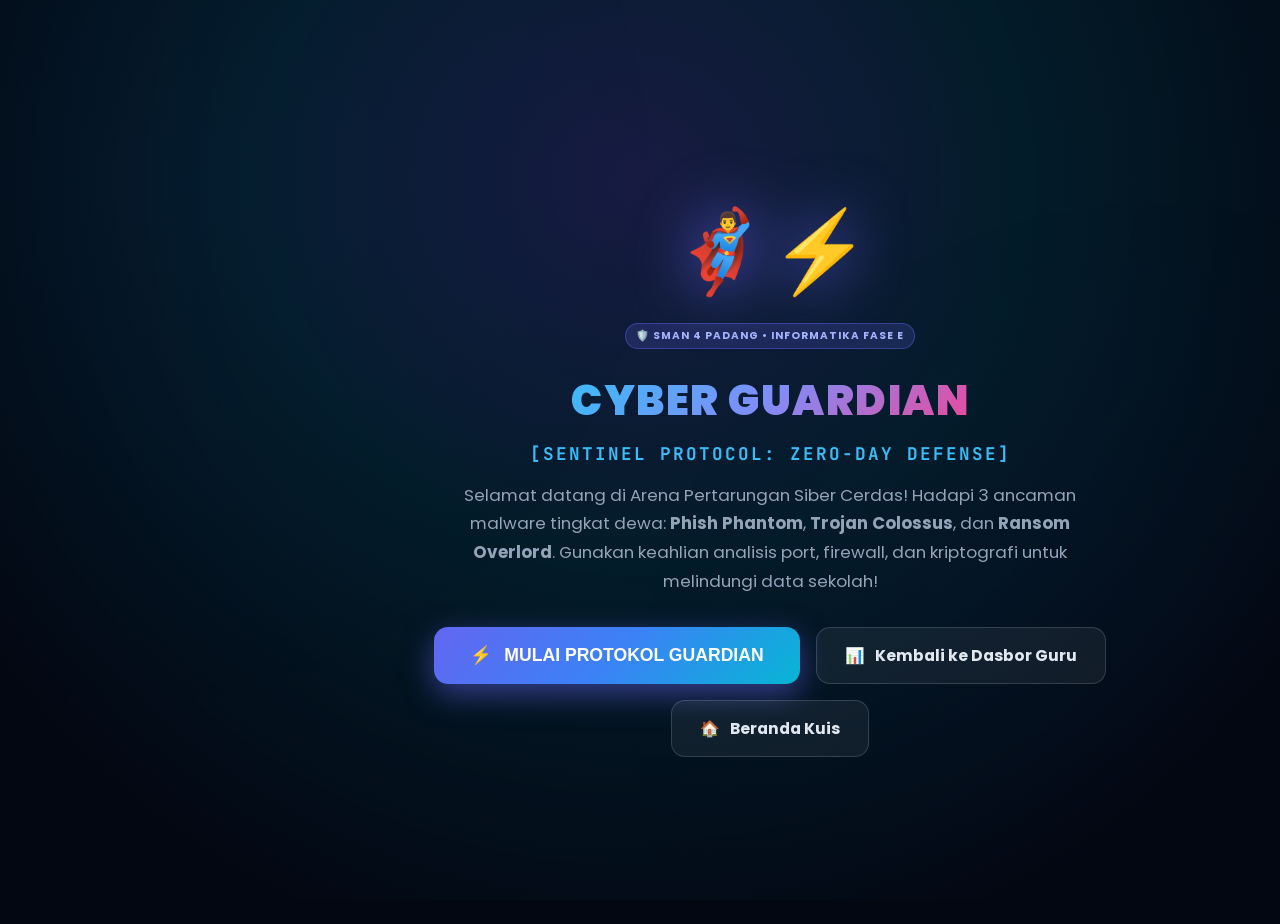
<file: hub3d.html>
<!DOCTYPE html>
<html lang="id" data-theme="dark">
<head>
    <meta charset="UTF-8">
    <meta name="viewport" content="width=device-width, initial-scale=1.0, maximum-scale=1.0, user-scalable=no, viewport-fit=cover">
    <title>🦸‍♂️ CYBER GUARDIAN: SENTINEL PROTOCOL — Game Edukasi Keamanan Digital</title>
    <meta name="description" content="Game Edukasi Superhero Interaktif Keamanan Jaringan & Integritas Data Digital Informatika Fase E SMAN 4 Padang.">
    <link rel="icon" type="image/svg+xml" href="favicon.svg">
    <link rel="alternate icon" href="favicon.ico">
    <link rel="preconnect" href="https://fonts.googleapis.com">
    <link href="https://fonts.googleapis.com/css2?family=Poppins:wght@400;600;700;800;900&family=JetBrains+Mono:wght@500;700;800&display=swap" rel="stylesheet">
    <link rel="stylesheet" href="css/style.css?v=20261025-final">
    <link rel="stylesheet" href="css/guardian_and_chatbot.css?v=20261025-final">
    <style>
        body {
            margin: 0;
            padding: 0;
            background: #030712;
            color: #f3f4f6;
            font-family: 'Poppins', sans-serif;
            min-height: 100vh;
            display: flex;
            flex-direction: column;
            overflow-x: hidden;
        }
        .portal-bg {
            position: fixed;
            inset: 0;
            background: radial-gradient(circle at 50% 20%, rgba(99, 102, 241, 0.22) 0%, rgba(6, 182, 212, 0.12) 40%, rgba(3, 7, 18, 0.98) 85%);
            z-index: 0;
            pointer-events: none;
        }
        .portal-container {
            position: relative;
            z-index: 1;
            max-width: 900px;
            margin: 0 auto;
            padding: 40px 24px;
            text-align: center;
            display: flex;
            flex-direction: column;
            align-items: center;
            justify-content: center;
            min-height: 100vh;
        }
        .hero-emblem {
            font-size: 5rem;
            animation: pulseEmblem 2.5s infinite ease-in-out;
            margin-bottom: 12px;
            filter: drop-shadow(0 0 30px rgba(99, 102, 241, 0.8));
        }
        @keyframes pulseEmblem {
            0%, 100% { transform: scale(1); filter: drop-shadow(0 0 25px rgba(99, 102, 241, 0.7)); }
            50% { transform: scale(1.08); filter: drop-shadow(0 0 45px rgba(6, 182, 212, 0.9)); }
        }
        .portal-title {
            font-size: 2.6rem;
            font-weight: 900;
            letter-spacing: 1.5px;
            background: linear-gradient(135deg, #38bdf8, #818cf8, #ec4899);
            -webkit-background-clip: text;
            background-clip: text;
            -webkit-text-fill-color: transparent;
            margin: 0 0 10px 0;
            text-transform: uppercase;
        }
        .portal-badge {
            display: inline-flex;
            align-items: center;
            gap: 8px;
            background: rgba(99, 102, 241, 0.15);
            border: 1px solid rgba(99, 102, 241, 0.4);
            padding: 6px 16px;
            border-radius: 999px;
            font-size: 0.82rem;
            font-weight: 700;
            color: #a5b4fc;
            letter-spacing: 1px;
            margin-bottom: 20px;
        }
        .portal-desc {
            font-size: 1.05rem;
            color: #94a3b8;
            max-width: 650px;
            line-height: 1.7;
            margin-bottom: 32px;
        }
        .portal-actions {
            display: flex;
            gap: 16px;
            flex-wrap: wrap;
            justify-content: center;
        }
        .btn-launch-hero {
            background: linear-gradient(135deg, #6366f1, #3b82f6, #06b6d4);
            color: #ffffff;
            border: none;
            padding: 16px 36px;
            font-size: 1.1rem;
            font-weight: 800;
            border-radius: 14px;
            cursor: pointer;
            box-shadow: 0 10px 30px rgba(99, 102, 241, 0.5);
            transition: all 0.25s ease;
            display: inline-flex;
            align-items: center;
            gap: 12px;
            text-decoration: none;
        }
        .btn-launch-hero:hover {
            transform: translateY(-3px) scale(1.02);
            box-shadow: 0 15px 40px rgba(6, 182, 212, 0.6);
        }
        .btn-back-home {
            background: rgba(255, 255, 255, 0.06);
            color: #e2e8f0;
            border: 1px solid rgba(255, 255, 255, 0.15);
            padding: 16px 28px;
            font-size: 0.98rem;
            font-weight: 700;
            border-radius: 14px;
            cursor: pointer;
            transition: all 0.25s ease;
            text-decoration: none;
            display: inline-flex;
            align-items: center;
            gap: 10px;
        }
        .btn-back-home:hover {
            background: rgba(255, 255, 255, 0.12);
            border-color: rgba(99, 102, 241, 0.4);
        }

        @media (max-width: 640px) {
            .portal-container {
                padding: 24px 16px;
            }
            .hero-emblem {
                font-size: 3.5rem;
            }
            .portal-title {
                font-size: 1.85rem;
                letter-spacing: 0.5px;
            }
            .portal-desc {
                font-size: 0.92rem;
                line-height: 1.6;
                margin-bottom: 24px;
            }
            .portal-actions {
                flex-direction: column;
                width: 100%;
                max-width: 320px;
                gap: 12px;
            }
            .btn-launch-hero,
            .btn-back-home {
                width: 100%;
                justify-content: center;
                box-sizing: border-box;
                padding: 14px 20px;
                font-size: 0.95rem;
            }
        }
    </style>
</head>
<body>
    <div class="portal-bg"></div>
    <div class="portal-container">
        <div class="hero-emblem">🦸‍♂️⚡</div>
        <div class="portal-badge">
            <span>🛡️ SMAN 4 PADANG • INFORMATIKA FASE E</span>
        </div>
        <h1 class="portal-title">CYBER GUARDIAN</h1>
        <div style="font-family: 'JetBrains Mono', monospace; font-size: 1.1rem; color: #38bdf8; font-weight: 700; margin-bottom: 16px; letter-spacing: 2px;">
            [SENTINEL PROTOCOL: ZERO-DAY DEFENSE]
        </div>
        <p class="portal-desc">
            Selamat datang di Arena Pertarungan Siber Cerdas! Hadapi 3 ancaman malware tingkat dewa: 
            <strong>Phish Phantom</strong>, <strong>Trojan Colossus</strong>, dan <strong>Ransom Overlord</strong>. 
            Gunakan keahlian analisis port, firewall, dan kriptografi untuk melindungi data sekolah!
        </p>

        <div class="portal-actions">
            <button type="button" class="btn-launch-hero" onclick="launchCyberGuardianGame()">
                <span>⚡</span>
                <span>MULAI PROTOKOL GUARDIAN</span>
            </button>
            <a href="index.html" class="btn-back-home">
                <span>📊</span>
                <span>Kembali ke Dasbor Guru</span>
            </a>
            <a href="index.html" class="btn-back-home">
                <span>🏠</span>
                <span>Beranda Kuis</span>
            </a>
        </div>
    </div>

    <!-- Scripts Game Engine -->
    <script src="js/audio.js?v=20261025-final"></script>
    <script src="js/cyber_guardian_game.js?v=20261025-final"></script>
    <script>
        // Otomatis buka arena game begitu halaman dimuat jika ada parameter auto
        window.addEventListener('DOMContentLoaded', () => {
            const params = new URLSearchParams(window.location.search);
            if (params.get('auto') === '1' || params.get('game') === 'guardian') {
                setTimeout(() => launchCyberGuardianGame(), 300);
            }
        });
    </script>
</body>
</html>
</file>
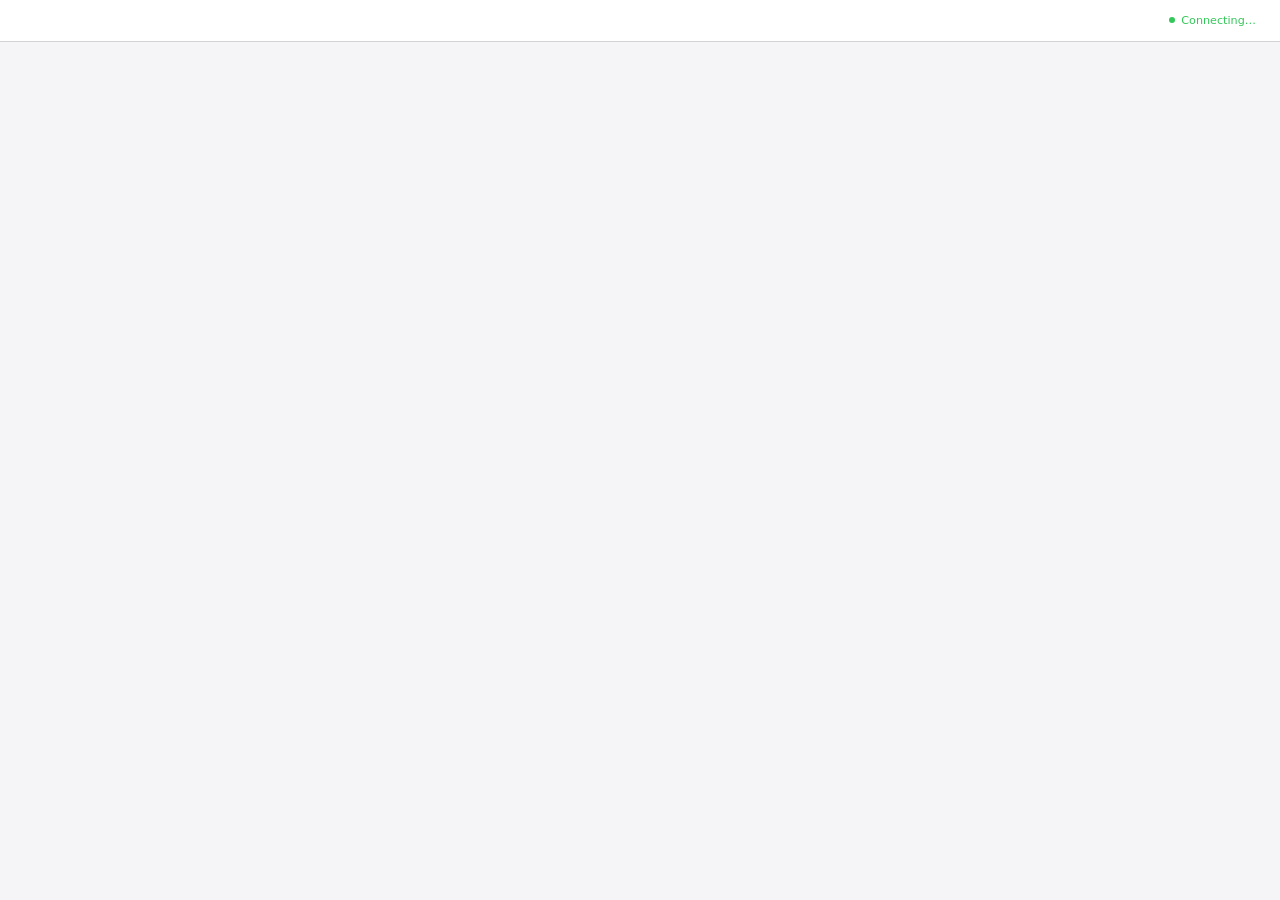
<file: .agents/skills/brainstorming/scripts/frame-template.html>
<!DOCTYPE html>
<html>
<head>
  <meta charset="utf-8">
  <title>Superpowers Brainstorming</title>
  <style>
    /*
     * BRAINSTORM COMPANION FRAME TEMPLATE
     *
     * This template provides a consistent frame with:
     * - OS-aware light/dark theming
     * - Header branding and connection status
     * - Scrollable main content area
     * - CSS helpers for common UI patterns
     *
     * Content is injected via placeholder comment in #frame-content.
     */

    * { box-sizing: border-box; margin: 0; padding: 0; }
    html, body { height: 100%; overflow: hidden; }

    /* ===== THEME VARIABLES ===== */
    :root {
      --bg-primary: #f5f5f7;
      --bg-secondary: #ffffff;
      --bg-tertiary: #e5e5e7;
      --border: #d1d1d6;
      --text-primary: #1d1d1f;
      --text-secondary: #86868b;
      --text-tertiary: #aeaeb2;
      --accent: #0071e3;
      --accent-hover: #0077ed;
      --success: #34c759;
      --warning: #ff9f0a;
      --error: #ff3b30;
      --selected-bg: #e8f4fd;
      --selected-border: #0071e3;
    }

    @media (prefers-color-scheme: dark) {
      :root {
        --bg-primary: #1d1d1f;
        --bg-secondary: #2d2d2f;
        --bg-tertiary: #3d3d3f;
        --border: #424245;
        --text-primary: #f5f5f7;
        --text-secondary: #86868b;
        --text-tertiary: #636366;
        --accent: #0a84ff;
        --accent-hover: #409cff;
        --selected-bg: rgba(10, 132, 255, 0.15);
        --selected-border: #0a84ff;
      }
    }

    body {
      font-family: system-ui, -apple-system, BlinkMacSystemFont, sans-serif;
      background: var(--bg-primary);
      color: var(--text-primary);
      display: flex;
      flex-direction: column;
      line-height: 1.5;
    }

    /* ===== FRAME STRUCTURE ===== */
    .brand { display: flex; align-items: center; min-width: 0; overflow: hidden; color: var(--text-secondary); line-height: 1; }
    .brand a { color: inherit; text-decoration: none; display: flex; align-items: center; gap: 0.5rem; min-width: 0; max-width: 100%; line-height: 1; }
    .brand-copy { display: block; min-width: 0; overflow: hidden; text-overflow: ellipsis; white-space: nowrap; line-height: 1; transform: translateY(-1px); }
    .brand-logo { display: block; height: 1em; width: auto; max-width: 180px; flex-shrink: 0; filter: invert(1); }
    @media (prefers-color-scheme: dark) {
      .brand-logo { filter: none; }
    }
    .status { font-size: 0.7rem; color: var(--status-color, var(--success)); display: flex; align-items: center; gap: 0.4rem; justify-self: end; white-space: nowrap; line-height: 1; }
    .status::before { content: ''; width: 6px; height: 6px; background: var(--status-color, var(--success)); border-radius: 50%; }

    .main { flex: 1; overflow-y: auto; }
    #frame-content { padding: 2rem; min-height: 100%; }

    .header {
      background: var(--bg-secondary);
      border-bottom: 1px solid var(--border);
      padding: 0.5rem 1.5rem;
      flex-shrink: 0;
      display: grid;
      grid-template-columns: minmax(0, 1fr) auto;
      align-items: center;
      gap: 1rem;
      min-height: 42px;
    }
    .header .brand { justify-self: start; width: 100%; font-size: 0.75rem; line-height: 1; }
    .header .status { grid-column: 2; line-height: 1; }
    .header span {
      font-size: 0.75rem;
      color: var(--text-secondary);
    }
    .header .selected-text {
      color: var(--accent);
      font-weight: 500;
    }

    /* ===== TYPOGRAPHY ===== */
    h2 { font-size: 1.5rem; font-weight: 600; margin-bottom: 0.5rem; }
    h3 { font-size: 1.1rem; font-weight: 600; margin-bottom: 0.25rem; }
    .subtitle { color: var(--text-secondary); margin-bottom: 1.5rem; }
    .section { margin-bottom: 2rem; }
    .label { font-size: 0.7rem; color: var(--text-secondary); text-transform: uppercase; letter-spacing: 0.05em; margin-bottom: 0.5rem; }

    /* ===== OPTIONS (for A/B/C choices) ===== */
    .options { display: flex; flex-direction: column; gap: 0.75rem; }
    .option {
      background: var(--bg-secondary);
      border: 2px solid var(--border);
      border-radius: 12px;
      padding: 1rem 1.25rem;
      cursor: pointer;
      transition: all 0.15s ease;
      display: flex;
      align-items: flex-start;
      gap: 1rem;
    }
    .option:hover { border-color: var(--accent); }
    .option.selected { background: var(--selected-bg); border-color: var(--selected-border); }
    .option .letter {
      background: var(--bg-tertiary);
      color: var(--text-secondary);
      width: 1.75rem; height: 1.75rem;
      border-radius: 6px;
      display: flex; align-items: center; justify-content: center;
      font-weight: 600; font-size: 0.85rem; flex-shrink: 0;
    }
    .option.selected .letter { background: var(--accent); color: white; }
    .option .content { flex: 1; }
    .option .content h3 { font-size: 0.95rem; margin-bottom: 0.15rem; }
    .option .content p { color: var(--text-secondary); font-size: 0.85rem; margin: 0; }

    /* ===== CARDS (for showing designs/mockups) ===== */
    .cards { display: grid; grid-template-columns: repeat(auto-fit, minmax(280px, 1fr)); gap: 1rem; }
    .card {
      background: var(--bg-secondary);
      border: 1px solid var(--border);
      border-radius: 12px;
      overflow: hidden;
      cursor: pointer;
      transition: all 0.15s ease;
    }
    .card:hover { border-color: var(--accent); transform: translateY(-2px); box-shadow: 0 4px 12px rgba(0,0,0,0.1); }
    .card.selected { border-color: var(--selected-border); border-width: 2px; }
    .card-image { background: var(--bg-tertiary); aspect-ratio: 16/10; display: flex; align-items: center; justify-content: center; }
    .card-body { padding: 1rem; }
    .card-body h3 { margin-bottom: 0.25rem; }
    .card-body p { color: var(--text-secondary); font-size: 0.85rem; }

    /* ===== MOCKUP CONTAINER ===== */
    .mockup {
      background: var(--bg-secondary);
      border: 1px solid var(--border);
      border-radius: 12px;
      overflow: hidden;
      margin-bottom: 1.5rem;
    }
    .mockup-header {
      background: var(--bg-tertiary);
      padding: 0.5rem 1rem;
      font-size: 0.75rem;
      color: var(--text-secondary);
      border-bottom: 1px solid var(--border);
    }
    .mockup-body { padding: 1.5rem; }

    /* ===== SPLIT VIEW (side-by-side comparison) ===== */
    .split { display: grid; grid-template-columns: 1fr 1fr; gap: 1.5rem; }
    @media (max-width: 700px) { .split { grid-template-columns: 1fr; } }

    /* ===== PROS/CONS ===== */
    .pros-cons { display: grid; grid-template-columns: 1fr 1fr; gap: 1rem; margin: 1rem 0; }
    .pros, .cons { background: var(--bg-secondary); border-radius: 8px; padding: 1rem; }
    .pros h4 { color: var(--success); font-size: 0.85rem; margin-bottom: 0.5rem; }
    .cons h4 { color: var(--error); font-size: 0.85rem; margin-bottom: 0.5rem; }
    .pros ul, .cons ul { margin-left: 1.25rem; font-size: 0.85rem; color: var(--text-secondary); }
    .pros li, .cons li { margin-bottom: 0.25rem; }

    /* ===== PLACEHOLDER (for mockup areas) ===== */
    .placeholder {
      background: var(--bg-tertiary);
      border: 2px dashed var(--border);
      border-radius: 8px;
      padding: 2rem;
      text-align: center;
      color: var(--text-tertiary);
    }

    /* ===== INLINE MOCKUP ELEMENTS ===== */
    .mock-nav { background: var(--accent); color: white; padding: 0.75rem 1rem; display: flex; gap: 1.5rem; font-size: 0.9rem; }
    .mock-sidebar { background: var(--bg-tertiary); padding: 1rem; min-width: 180px; }
    .mock-content { padding: 1.5rem; flex: 1; }
    .mock-button { background: var(--accent); color: white; border: none; padding: 0.5rem 1rem; border-radius: 6px; font-size: 0.85rem; }
    .mock-input { background: var(--bg-primary); border: 1px solid var(--border); border-radius: 6px; padding: 0.5rem; width: 100%; }
  </style>
</head>
<body>
  <div class="header">
    <!-- BRANDING -->
    <div class="status">Connecting…</div>
  </div>

  <div class="main">
    <div id="frame-content">
      <!-- CONTENT -->
    </div>
  </div>

</body>
</html>
</file>
<file: css/style.css>
@import url('https://fonts.googleapis.com/css2?family=Plus+Jakarta+Sans:wght@400;500;600;700;800;900&family=JetBrains+Mono:wght@500;700&display=swap');

/* ============================================================ */
/* 🎨 STITCH MODERN DESIGN SYSTEM — LIGHT & DARK PALETTES        */
/* ============================================================ */
:root {
    /* 🎨 Stitch Modern Design System — Soft, Calm & Non-Glaring Light Theme */
    --bg-deep: #F8FAFC;
    --bg-card: #FFFFFF;
    --bg-surface-low: #F1F5F9;
    --bg-surface-container: #E2E8F0;
    --glass-border: rgba(15, 23, 42, 0.08);
    --glass-border-light: rgba(15, 23, 42, 0.04);
    
    --primary: #4F46E5;
    --primary-gradient: linear-gradient(135deg, #4F46E5 0%, #6366F1 50%, #7C3AED 100%);
    --primary-glow: rgba(79, 70, 229, 0.18);
    
    --secondary: #6366F1;
    --secondary-light: #EEF2FF;
    --accent: #4F46E5;
    --accent-glow: rgba(79, 70, 229, 0.15);
    
    --success: #10B981;
    --success-bg: #ECFDF5;
    --success-border: #A7F3D0;
    --success-glow: rgba(16, 185, 129, 0.16);
    
    --danger: #EF4444;
    --danger-bg: #FEF2F2;
    --danger-border: #FECACA;
    --danger-glow: rgba(239, 68, 68, 0.16);
    
    --warning: #D97706;
    --warning-bg: #FFFBEB;
    --warning-border: #FDE68A;
    --warning-glow: rgba(217, 119, 6, 0.16);
    
    --text: #0F172A;
    --text-secondary: #475569;
    --text-muted: #64748B;
    
    --font-body: 'Plus Jakarta Sans', 'Poppins', system-ui, sans-serif;
    --font-display: 'Plus Jakarta Sans', 'Poppins', system-ui, sans-serif;
    --font-mono: 'JetBrains Mono', monospace;
    
    --shadow-sm: 0 1px 3px rgba(15, 23, 42, 0.04);
    --shadow-md: 0 4px 16px -2px rgba(15, 23, 42, 0.06), 0 2px 4px -1px rgba(15, 23, 42, 0.03);
    --shadow-lg: 0 10px 25px -3px rgba(15, 23, 42, 0.06), 0 4px 6px -2px rgba(15, 23, 42, 0.03);
    --shadow-xl: 0 20px 40px -4px rgba(15, 23, 42, 0.08);
    
    --radius-sm: 12px;
    --radius-md: 16px;
    --radius-lg: 20px;
    --radius-xl: 28px;
    --radius-pill: 9999px;
    
    --header-height: 68px;
    
    /* 🌟 COMPATIBILITY VARIABLE TOKENS FOR ZERO BREAKAGE */
    --bg-body: #F8FAFC;
    --glass-bg: rgba(255, 255, 255, 0.88);
    --shadow: 0 4px 16px -2px rgba(15, 23, 42, 0.06), 0 2px 4px -1px rgba(15, 23, 42, 0.03);
    --font-sans: 'Plus Jakarta Sans', 'Poppins', system-ui, sans-serif;
    --indigo-400: #818CF8;
    --card-accent-color: #4F46E5;
}

/* 🌙 Stitch Modern Dark Mode Theme */
[data-theme="dark"], body.dark-theme {
    --bg-deep: #0B0F19;
    --bg-card: #151D30;
    --bg-surface-low: #1C2640;
    --bg-surface-container: #233050;
    --glass-border: rgba(255, 255, 255, 0.1);
    --glass-border-light: rgba(255, 255, 255, 0.05);
    
    --primary: #6366F1;
    --primary-gradient: linear-gradient(135deg, #6366F1 0%, #8B5CF6 100%);
    --primary-glow: rgba(99, 102, 241, 0.35);
    
    --secondary: #8B5CF6;
    --secondary-light: #2D1B4E;
    --accent: #6366F1;
    --accent-glow: rgba(99, 102, 241, 0.3);
    
    --success: #10B981;
    --success-bg: rgba(16, 185, 129, 0.15);
    --success-border: rgba(16, 185, 129, 0.3);
    
    --danger: #F43F5E;
    --danger-bg: rgba(244, 63, 94, 0.15);
    --danger-border: rgba(244, 63, 94, 0.3);
    
    --warning: #FBBF24;
    --warning-bg: rgba(251, 191, 36, 0.15);
    --warning-border: rgba(251, 191, 36, 0.3);
    
    --text: #F8FAFC;
    --text-secondary: #94A3B8;
    --text-muted: #64748B;
    
    --shadow-sm: 0 1px 3px rgba(0,0,0,0.4);
    --shadow-md: 0 4px 16px rgba(0,0,0,0.4);
    --shadow-lg: 0 12px 36px rgba(0,0,0,0.5);
    --shadow-xl: 0 20px 60px rgba(0,0,0,0.6);
    
    /* 🌟 DARK THEME COMPATIBILITY VARIABLE TOKENS */
    --bg-body: #0B0F19;
    --glass-bg: rgba(21, 29, 48, 0.75);
    --shadow: 0 4px 16px rgba(0, 0, 0, 0.4);
    --font-sans: 'Plus Jakarta Sans', 'Poppins', system-ui, sans-serif;
    --indigo-400: #818CF8;
    --card-accent-color: #6366F1;
}

*, *::before, *::after { box-sizing: border-box; margin: 0; padding: 0; }

/* 🌟 ULTRA-MODERN SLEEK GLASSMORPHIC SCROLLBARS (LIGHT & DARK ADAPTIVE) */
::-webkit-scrollbar {
    width: 8px;
    height: 8px;
}
::-webkit-scrollbar-track {
    background: rgba(15, 23, 42, 0.04);
    border-radius: 9999px;
    margin: 4px;
}
::-webkit-scrollbar-thumb {
    background: linear-gradient(135deg, rgba(99, 102, 241, 0.3), rgba(139, 92, 246, 0.45));
    border-radius: 9999px;
    border: 2px solid transparent;
    background-clip: padding-box;
    transition: all 0.25s cubic-bezier(0.16, 1, 0.3, 1);
}
::-webkit-scrollbar-thumb:hover {
    background: linear-gradient(135deg, rgba(79, 70, 229, 0.65), rgba(124, 58, 237, 0.8));
    box-shadow: 0 0 10px rgba(99, 102, 241, 0.25);
}
::-webkit-scrollbar-corner {
    background: transparent;
}
::-webkit-scrollbar-button {
    display: none;
    width: 0;
    height: 0;
}

/* Firefox standard scrollbar (Light Mode) */
* {
    scrollbar-width: thin;
    scrollbar-color: rgba(99, 102, 241, 0.35) rgba(15, 23, 42, 0.04);
}

/* Dark Mode Scrollbars */
[data-theme="dark"] ::-webkit-scrollbar-track {
    background: rgba(15, 23, 42, 0.45);
}
[data-theme="dark"] ::-webkit-scrollbar-thumb {
    background: linear-gradient(135deg, rgba(99, 102, 241, 0.55), rgba(139, 92, 246, 0.75));
}
[data-theme="dark"] ::-webkit-scrollbar-thumb:hover {
    background: linear-gradient(135deg, rgba(99, 102, 241, 0.9), rgba(168, 85, 247, 1));
    box-shadow: 0 0 14px rgba(139, 92, 246, 0.6);
}
[data-theme="dark"] * {
    scrollbar-color: rgba(139, 92, 246, 0.6) rgba(15, 23, 42, 0.4);
}

html {
    overflow-x: hidden;
    width: 100%;
    max-width: 100vw;
    -webkit-text-size-adjust: 100%;
    box-sizing: border-box;
}

*, *::before, *::after {
    box-sizing: border-box;
}

body {
    font-family: var(--font-body);
    background: var(--bg-deep);
    color: var(--text);
    min-height: 100vh;
    overflow-x: hidden;
    width: 100%;
    max-width: 100vw;
    box-sizing: border-box;
    display: flex;
    flex-direction: column;
    align-items: center;
    padding-top: var(--header-height);
    transition: background 0.3s ease, color 0.3s ease;
}

#particle-canvas {
    position: fixed; top: 0; left: 0; width: 100%; height: 100%;
    z-index: 0; pointer-events: none; opacity: 0.35;
}

body::before {
    content: '';
    position: fixed; top: 0; left: 0; width: 100%; height: 100%;
    background: radial-gradient(circle at 10% 20%, rgba(70,72,212,0.05) 0%, transparent 40%),
                radial-gradient(circle at 90% 80%, rgba(113,42,226,0.04) 0%, transparent 40%);
    z-index: 0; pointer-events: none;
}

/* ============================================================ */
/* 📱 MODERN STRUCTURED SIDEBAR NAVIGATION                      */
/* ============================================================ */
:root {
    --sidebar-width: 260px;
    --header-height: 60px;
}

/* Mobile Top Bar Defaults */
.mobile-top-bar { display: none; }
.sidebar-backdrop { display: none; }

/* Base Sidebar Element Styles (Applies to both Desktop & Mobile Drawer) */
.app-header,
.app-sidebar {
    position: fixed !important;
    top: 0 !important;
    left: 0 !important;
    bottom: 0 !important;
    height: 100vh !important;
    height: 100dvh !important;
    background: rgba(255, 255, 255, 0.96) !important;
    backdrop-filter: blur(24px) !important;
    -webkit-backdrop-filter: blur(24px) !important;
    border-right: 1.5px solid var(--glass-border) !important;
    border-bottom: none !important;
    border-top: none !important;
    border-left: none !important;
    box-shadow: 4px 0 25px rgba(0, 0, 0, 0.05) !important;
    display: flex !important;
    flex-direction: column !important;
    transition: transform 0.3s cubic-bezier(0.16, 1, 0.3, 1), background 0.3s ease !important;
    box-sizing: border-box !important;
}

[data-theme="dark"] .app-header,
[data-theme="dark"] .app-sidebar {
    background: rgba(15, 23, 42, 0.97) !important;
    border-right-color: rgba(255, 255, 255, 0.08) !important;
    box-shadow: 4px 0 30px rgba(0, 0, 0, 0.45) !important;
}

.header-inner {
    max-width: 100% !important;
    width: 100% !important;
    height: 100% !important;
    padding: 20px 16px !important;
    display: flex !important;
    flex-direction: column !important;
    justify-content: space-between !important;
    gap: 14px !important;
    box-sizing: border-box !important;
    overflow-y: auto !important;
    overflow-x: hidden !important;
    -webkit-overflow-scrolling: touch !important;
}

/* Top: Brand Header */
.header-brand {
    display: flex !important;
    flex-direction: column !important;
    align-items: flex-start !important;
    gap: 10px !important;
    width: 100% !important;
    padding-bottom: 14px !important;
    border-bottom: 1px solid var(--glass-border) !important;
    cursor: pointer;
    box-sizing: border-box !important;
}

.brand-logo-row {
    display: flex !important;
    align-items: center !important;
    justify-content: space-between !important;
    width: 100% !important;
}

.brand-logo-left {
    display: flex !important;
    align-items: center !important;
    gap: 10px !important;
}

.brand-logo-icon {
    width: 38px; height: 38px; border-radius: 12px;
    background: var(--primary-gradient);
    display: flex; align-items: center; justify-content: center;
    font-size: 1.25rem; color: #fff;
    box-shadow: 0 4px 14px var(--primary-glow);
    transition: transform 0.25s ease;
    flex-shrink: 0;
}
.header-brand:hover .brand-logo-icon { transform: scale(1.06); }

.brand-name {
    font-size: 1.2rem; font-weight: 800; font-family: var(--font-display);
    background: var(--primary-gradient);
    -webkit-background-clip: text;
    background-clip: text;
    -webkit-text-fill-color: transparent;
    letter-spacing: -0.01em;
}

.portal-badge {
    font-size: 0.65rem !important;
    padding: 4px 10px !important;
    border-radius: 9999px;
    background: #EEF2FF; color: var(--primary);
    font-weight: 800; letter-spacing: 0.05em; text-transform: uppercase;
    display: inline-flex !important; align-items: center !important; gap: 5px !important;
}
[data-theme="dark"] .portal-badge {
    background: rgba(99, 102, 241, 0.2); color: #A5B4FC;
}
.portal-badge .pulse-dot {
    width: 6px; height: 6px; border-radius: 50%; background: var(--primary);
    animation: livePulse 1.8s infinite ease-in-out;
}

/* Middle: Vertical Navigation Links (Always Visible Inside Sidebar) */
.header-nav {
    display: flex !important;
    flex-direction: column !important;
    gap: 6px !important;
    width: 100% !important;
    background: transparent !important;
    border: none !important;
    box-shadow: none !important;
    padding: 4px 0 !important;
    border-radius: 0 !important;
    flex: 1 !important;
    overflow-y: auto !important;
    overflow-x: hidden !important;
    -webkit-overflow-scrolling: touch !important;
    box-sizing: border-box !important;
}

.header-nav .nav-item {
    width: 100% !important;
    box-sizing: border-box !important;
    padding: 10px 14px !important;
    border-radius: 12px !important;
    font-size: 0.88rem !important;
    font-weight: 700 !important;
    display: flex !important;
    align-items: center !important;
    gap: 12px !important;
    color: var(--text-secondary) !important;
    transition: all 0.2s cubic-bezier(0.16, 1, 0.3, 1) !important;
    text-decoration: none !important;
    border: 1px solid transparent;
    background: transparent;
    flex-shrink: 0 !important;
}

.header-nav .nav-item:hover {
    background: rgba(79, 70, 229, 0.08) !important;
    color: var(--primary) !important;
    transform: translateX(4px) !important;
}

.header-nav .nav-item.active {
    background: var(--primary-gradient) !important;
    color: #ffffff !important;
    box-shadow: 0 4px 16px var(--primary-glow) !important;
    transform: translateX(4px) !important;
}

/* Bottom: Actions & Controls Cluster */
.header-actions {
    display: flex !important;
    flex-direction: column !important;
    gap: 10px !important;
    width: 100% !important;
    padding-top: 14px !important;
    border-top: 1px solid var(--glass-border) !important;
    margin-top: auto !important;
    box-sizing: border-box !important;
}

.header-ctrl-group {
    display: flex !important;
    align-items: center !important;
    justify-content: space-between !important;
    width: 100% !important;
    gap: 6px !important;
}

.header-ctrl-group .header-btn {
    flex: 1 !important;
    height: 38px !important;
    border-radius: 10px !important;
    background: var(--bg-surface-low);
    border: 1px solid var(--glass-border);
    color: var(--text-secondary);
    font-size: 0.95rem;
    cursor: pointer;
    display: flex !important; align-items: center !important; justify-content: center !important;
    transition: all 0.2s ease;
}
.header-ctrl-group .header-btn:hover {
    color: var(--primary); border-color: var(--primary);
    background: var(--bg-card); transform: scale(1.05);
}

.session-timer-pill {
    width: 100% !important;
    justify-content: center !important;
    padding: 7px 12px !important;
    box-sizing: border-box !important;
    display: inline-flex !important; align-items: center !important; gap: 5px !important;
    border-radius: 9999px; background: var(--bg-surface-low);
    color: var(--text-secondary); font-size: 0.74rem; font-weight: 700;
    border: 1px solid var(--glass-border);
}

.profile-pill {
    width: 100% !important;
    padding: 8px 12px !important;
    border-radius: 14px !important;
    box-sizing: border-box !important;
    display: flex !important;
    align-items: center !important;
    gap: 10px !important;
    background: var(--bg-surface-low) !important;
    border: 1px solid var(--glass-border) !important;
}

.profile-info {
    display: flex !important;
    flex-direction: column !important;
    min-width: 0 !important;
}

.profile-name {
    font-size: 0.84rem !important;
    font-weight: 700 !important;
    color: var(--text) !important;
    white-space: nowrap !important;
    overflow: hidden !important;
    text-overflow: ellipsis !important;
}

.profile-role {
    font-size: 0.72rem !important;
    color: var(--text-secondary) !important;
    white-space: nowrap !important;
    overflow: hidden !important;
    text-overflow: ellipsis !important;
}

/* 💻 DESKTOP LAYOUT (>= 992px) */
@media (min-width: 992px) {
    body {
        padding-top: 24px !important;
        padding-left: var(--sidebar-width) !important;
        box-sizing: border-box !important;
    }

    .app-header,
    .app-sidebar {
        width: var(--sidebar-width) !important;
        transform: translateX(0) !important;
        z-index: 1000 !important;
    }

    .mobile-top-bar { display: none !important; }
    .sidebar-backdrop { display: none !important; }
    .sidebar-close-btn { display: none !important; }
}

/* 📱 MOBILE & TABLET LAYOUT (< 992px) */
@media (max-width: 991px) {
    body {
        padding-top: 70px !important;
        padding-left: 0 !important;
        width: 100% !important;
        max-width: 100vw !important;
    }

    .mobile-top-bar {
        display: flex !important;
    }

    .sidebar-close-btn {
        display: flex !important;
        align-items: center;
        justify-content: center;
        width: 32px;
        height: 32px;
        border-radius: 8px;
        border: 1px solid var(--glass-border);
        background: var(--bg-surface-low);
        color: var(--text);
        font-size: 1rem;
        cursor: pointer;
        flex-shrink: 0;
    }

    .app-header,
    .app-sidebar {
        position: fixed !important;
        top: 0 !important;
        left: 0 !important;
        bottom: 0 !important;
        width: 280px !important;
        max-width: 85vw !important;
        height: 100vh !important;
        height: 100dvh !important;
        background: var(--bg-card) !important;
        backdrop-filter: blur(24px) !important;
        -webkit-backdrop-filter: blur(24px) !important;
        border-right: 1.5px solid var(--glass-border) !important;
        z-index: 10001 !important;
        transform: translateX(-100%) !important;
        transition: transform 0.3s cubic-bezier(0.16, 1, 0.3, 1) !important;
        box-shadow: 12px 0 40px rgba(0, 0, 0, 0.45) !important;
    }

    .app-header.sidebar-open,
    .app-sidebar.sidebar-open {
        transform: translateX(0) !important;
    }

    .sidebar-backdrop {
        display: none;
        position: fixed;
        inset: 0;
        background: rgba(10, 15, 30, 0.65);
        backdrop-filter: blur(6px);
        -webkit-backdrop-filter: blur(6px);
        z-index: 10000;
    }

    .sidebar-backdrop.active {
        display: block !important;
    }

    .app-container {
        width: 100% !important;
        max-width: 100% !important;
        padding: 0 12px 36px !important;
        margin: 12px auto !important;
        box-sizing: border-box !important;
    }

    .glass-card {
        width: 100% !important;
        max-width: 100% !important;
        box-sizing: border-box !important;
    }

    .screen {
        width: 100% !important;
        max-width: 100% !important;
        box-sizing: border-box !important;
    }
}

/* ═══════════════════════════════════════════════════════════════ */
/* 🛡️ MODE UJIAN BEBAS DISTRAKSI (HANYA SOAL DAN JAWABAN UJIAN)   */
/* ═══════════════════════════════════════════════════════════════ */
body.exam-mode-active,
body:has(#screen-quiz.active) {
    padding: 0 !important;
    margin: 0 !important;
    width: 100vw !important;
    max-width: 100vw !important;
    min-height: 100vh !important;
    overflow-x: hidden !important;
    display: flex !important;
    flex-direction: column !important;
    align-items: center !important;
    justify-content: center !important;
}

body.exam-mode-active .app-header,
body.exam-mode-active .app-sidebar,
body.exam-mode-active .mobile-top-bar,
body.exam-mode-active .sidebar-backdrop,
body.exam-mode-active #teacher-chatbot-widget,
body.exam-mode-active .chatbot-launcher,
body.exam-mode-active #teacher-chatbot-trigger-btn,
body.exam-mode-active #teacher-chatbot-container,
body:has(#screen-quiz.active) .app-header,
body:has(#screen-quiz.active) .app-sidebar,
body:has(#screen-quiz.active) .mobile-top-bar,
body:has(#screen-quiz.active) .sidebar-backdrop,
body:has(#screen-quiz.active) #teacher-chatbot-widget,
body:has(#screen-quiz.active) .chatbot-launcher,
body:has(#screen-quiz.active) #teacher-chatbot-trigger-btn,
body:has(#screen-quiz.active) #teacher-chatbot-container {
    display: none !important;
    visibility: hidden !important;
    pointer-events: none !important;
    opacity: 0 !important;
}

body.exam-mode-active #screen-quiz,
body:has(#screen-quiz.active) #screen-quiz {
    width: 100vw !important;
    max-width: 100% !important;
    min-height: 100vh !important;
    display: flex !important;
    flex-direction: column !important;
    align-items: center !important;
    justify-content: center !important;
    padding: 20px 16px !important;
    margin: 0 !important;
    box-sizing: border-box !important;
}

body.exam-mode-active #screen-quiz .glass-card,
body:has(#screen-quiz.active) #screen-quiz .glass-card {
    max-width: 900px !important;
    width: 100% !important;
    margin: 0 auto !important;
    border-radius: 20px !important;
    box-shadow: 0 12px 40px rgba(0, 0, 0, 0.12), 0 0 0 1px var(--glass-border) !important;
    animation: fadeInScale 0.3s ease forwards;
}

[data-theme="dark"].exam-mode-active #screen-quiz .glass-card,
[data-theme="dark"]:has(#screen-quiz.active) #screen-quiz .glass-card {
    box-shadow: 0 15px 50px rgba(0, 0, 0, 0.6), 0 0 0 1px rgba(255, 255, 255, 0.1) !important;
}

/* 👤 Sleek Account Profile Pill (Right Side Header) */
.profile-pill {
    display: flex; align-items: center; gap: 8px;
    padding: 4px 12px 4px 5px; border-radius: 9999px;
    background: var(--bg-surface-low); border: 1.5px solid var(--glass-border);
    cursor: default; transition: all 0.25s ease;
    white-space: nowrap; flex-shrink: 0;
}
.profile-pill:hover {
    border-color: var(--primary);
    background: var(--bg-card);
    box-shadow: 0 4px 14px var(--primary-glow);
}
.avatar-circle {
    width: 32px; height: 32px; border-radius: 50%;
    background: var(--primary-gradient);
    display: flex; align-items: center; justify-content: center;
    font-size: 0.85rem; font-weight: 800; color: #fff;
    position: relative; flex-shrink: 0;
    box-shadow: 0 2px 8px var(--primary-glow);
}
.avatar-circle .status-dot {
    position: absolute; bottom: 0; right: 0; width: 8px; height: 8px;
    background: #10B981; border: 1.5px solid var(--bg-card); border-radius: 50%;
}
.profile-info {
    display: flex; flex-direction: column; text-align: left; line-height: 1.2;
}
.profile-name {
    font-size: 0.8rem; font-weight: 800; color: var(--text);
    max-width: 140px; overflow: hidden; text-overflow: ellipsis; white-space: nowrap;
}
.profile-role {
    font-size: 0.67rem; font-weight: 600; color: var(--primary);
    max-width: 140px; overflow: hidden; text-overflow: ellipsis; white-space: nowrap;
}

/* 🔐 MODERN TEACHER PIN MODAL STYLING */
.pin-modal-card {
    max-width: 440px; width: 100%;
    background: var(--bg-card);
    border: 1.5px solid var(--glass-border);
    border-radius: 28px;
    padding: 36px 32px 28px;
    box-shadow: var(--shadow-xl), 0 0 60px rgba(70, 72, 212, 0.12);
    text-align: center;
    position: relative;
    animation: popIn 0.3s cubic-bezier(0.16, 1, 0.3, 1) forwards;
}
[data-theme="dark"] .pin-modal-card {
    background: #151D30;
    border-color: rgba(99, 102, 241, 0.25);
    box-shadow: 0 24px 70px rgba(0, 0, 0, 0.7), 0 0 40px rgba(99, 102, 241, 0.15);
}

.pin-modal-close {
    position: absolute; top: 18px; right: 18px;
    width: 32px; height: 32px; border-radius: 50%;
    border: 1px solid var(--glass-border);
    background: var(--bg-surface-low); color: var(--text-muted);
    font-size: 0.9rem; cursor: pointer;
    display: flex; align-items: center; justify-content: center;
    transition: all 0.2s ease;
}
.pin-modal-close:hover {
    color: var(--danger); border-color: var(--danger);
    background: var(--bg-card); transform: scale(1.1);
}

.pin-icon-wrapper {
    width: 64px; height: 64px; border-radius: 20px;
    background: var(--primary-gradient);
    display: flex; align-items: center; justify-content: center;
    font-size: 1.8rem; color: #fff;
    margin: 0 auto 16px;
    box-shadow: 0 8px 24px var(--primary-glow);
}

.pin-modal-title {
    font-size: 1.35rem; font-weight: 800; color: var(--text);
    margin-bottom: 6px; font-family: var(--font-display);
    letter-spacing: -0.01em;
}

.pin-modal-subtitle {
    font-size: 0.85rem; color: var(--text-secondary);
    line-height: 1.5; margin-bottom: 22px;
}

.pin-slot-group {
    display: flex; justify-content: center; gap: 12px;
    margin-bottom: 18px;
}

.pin-slot-dot {
    width: 52px; height: 58px; border-radius: 16px;
    background: var(--bg-surface-low);
    border: 2px solid var(--glass-border);
    display: flex; align-items: center; justify-content: center;
    font-size: 1.5rem; font-family: var(--font-mono);
    font-weight: 800; color: var(--primary);
    transition: all 0.25s cubic-bezier(0.16, 1, 0.3, 1);
}

.pin-slot-dot.filled {
    border-color: var(--primary);
    background: rgba(70, 72, 212, 0.08);
    box-shadow: 0 0 16px var(--primary-glow);
    transform: translateY(-2px);
}
[data-theme="dark"] .pin-slot-dot.filled {
    background: rgba(99, 102, 241, 0.2);
}

.pin-slot-dot.error-slot {
    border-color: var(--danger) !important;
    background: var(--danger-bg) !important;
    color: var(--danger) !important;
}

.pin-input-hidden-wrap {
    position: relative; max-width: 250px; margin: 0 auto 16px;
}

.pin-real-input {
    width: 100%; padding: 12px 42px 12px 18px;
    border-radius: 14px; background: var(--bg-surface-low);
    border: 1.5px solid var(--glass-border); color: var(--text);
    font-size: 1.4rem; font-family: var(--font-mono); font-weight: 800;
    letter-spacing: 12px; text-align: center; outline: none;
    transition: all 0.25s ease;
}
.pin-real-input:focus {
    border-color: var(--primary); background: var(--bg-card);
    box-shadow: 0 0 0 4px var(--primary-glow);
}

.pin-eye-btn {
    position: absolute; right: 12px; top: 50%;
    transform: translateY(-50%); background: transparent;
    border: none; font-size: 1.15rem; cursor: pointer;
    color: var(--text-muted); transition: color 0.2s; padding: 4px;
}
.pin-eye-btn:hover { color: var(--primary); }

.pin-error-box {
    background: var(--danger-bg); border: 1px solid var(--danger-border);
    color: var(--danger); font-size: 0.82rem; font-weight: 700;
    padding: 8px 14px; border-radius: 12px; margin-bottom: 16px;
    display: flex; align-items: center; justify-content: center; gap: 8px;
    animation: shake 0.35s ease-in-out;
}

.pin-hint-box {
    display: inline-flex; align-items: center; gap: 8px;
    background: var(--bg-surface-low); border: 1px dashed var(--glass-border);
    padding: 6px 14px; border-radius: 9999px;
    font-size: 0.76rem; color: var(--text-secondary);
    margin-bottom: 24px;
}
.pin-hint-box strong {
    color: var(--primary); font-family: var(--font-mono); letter-spacing: 1px;
}

.pin-modal-actions {
    display: flex; gap: 12px; justify-content: center;
}

.pin-btn-cancel {
    flex: 1; padding: 12px 20px; border-radius: 9999px;
    background: var(--bg-surface-low); border: 1px solid var(--glass-border);
    color: var(--text); font-weight: 700; font-size: 0.88rem; cursor: pointer;
    transition: all 0.2s ease;
}
.pin-btn-cancel:hover {
    background: var(--bg-card); border-color: var(--text-muted);
}

.pin-btn-submit {
    flex: 1.5; padding: 12px 22px; border-radius: 9999px;
    background: var(--primary-gradient); border: none; color: #fff;
    font-weight: 800; font-size: 0.88rem; cursor: pointer;
    box-shadow: 0 4px 16px var(--primary-glow);
    display: inline-flex; align-items: center; justify-content: center; gap: 8px;
    transition: all 0.25s ease;
}
.pin-btn-submit:hover {
    transform: translateY(-2px); box-shadow: 0 8px 24px var(--primary-glow);
}

/* Responsive Header Rules */
@media (max-width: 1024px) {
    .session-timer-pill { display: none; }
}


/* ============================================================ */
/* 📱 MAIN APP CONTAINER & SCREENS                              */
/* ============================================================ */
.app-container {
    position: relative; z-index: 10;
    width: 100%; max-width: 920px;
    margin: 24px auto;
    padding: 0 16px 40px;
}

.screen { display: none; }
.screen.active {
    display: block;
    animation: screenIn 0.4s cubic-bezier(0.16, 1, 0.3, 1) forwards;
}

.glass-card {
    background: var(--bg-card);
    border: 1px solid var(--glass-border);
    border-radius: var(--radius-xl);
    padding: 36px 40px;
    box-shadow: var(--shadow-lg);
    transition: background 0.3s ease, border-color 0.3s ease, box-shadow 0.3s ease;
}

@media (max-width: 640px) {
    .glass-card { padding: 22px 18px; border-radius: 20px; }
}

/* ============================================================ */
/* 🏠 HOME SCREEN (STITCH EDTECH STYLE)                         */
/* ============================================================ */
.welcome-banner {
    background: var(--bg-surface-low);
    border: 1px solid var(--glass-border);
    border-radius: 20px; padding: 18px 22px;
    display: flex; align-items: center; justify-content: space-between;
    flex-wrap: wrap; gap: 14px; margin-bottom: 28px;
}
.welcome-left { display: flex; align-items: center; gap: 16px; text-align: left; }
.welcome-avatar {
    width: 52px; height: 52px; border-radius: 50%;
    background: var(--primary-gradient);
    display: flex; align-items: center; justify-content: center;
    font-size: 1.5rem; color: #fff;
    box-shadow: 0 4px 14px var(--primary-glow); flex-shrink: 0;
}
.welcome-title { font-size: 1.15rem; font-weight: 800; color: var(--text); }
.welcome-sub { font-size: 0.82rem; color: var(--text-secondary); margin-top: 2px; }
.welcome-badges { display: flex; gap: 8px; flex-wrap: wrap; }
.welcome-pill {
    padding: 4px 12px; border-radius: 9999px; font-size: 0.75rem; font-weight: 700;
    display: inline-flex; align-items: center; gap: 5px;
}
.welcome-pill.class-pill { background: var(--bg-surface-container); color: var(--text-secondary); }
.welcome-pill.status-pill { background: var(--secondary-light); color: var(--secondary); }

.hero-logo-box {
    width: 76px; height: 76px; margin: 0 auto 14px; border-radius: 22px;
    background: var(--bg-card);
    box-shadow: 0 12px 28px var(--primary-glow);
    display: flex; align-items: center; justify-content: center;
    font-size: 2.3rem; animation: float 3.5s ease-in-out infinite;
}

.home-title {
    font-size: clamp(1.8rem, 4vw, 2.5rem); font-weight: 900;
    background: var(--primary-gradient);
    -webkit-background-clip: text;
    background-clip: text;
    -webkit-text-fill-color: transparent;
    letter-spacing: -0.02em; margin-bottom: 8px; text-align: center;
}
.home-subtitle {
    font-size: 0.96rem; color: var(--text-secondary); line-height: 1.6;
    max-width: 580px; margin: 0 auto 16px; text-align: center;
}

.live-server-pill {
    display: inline-flex; align-items: center; gap: 8px;
    padding: 6px 16px; border-radius: 9999px;
    background: var(--bg-surface-low); color: var(--text-secondary);
    font-size: 0.75rem; font-weight: 700; margin: 0 auto 28px;
}

/* Category Cards Grid */
.category-grid {
    display: grid; grid-template-columns: repeat(auto-fit, minmax(220px, 1fr));
    gap: 14px; margin-bottom: 28px; text-align: left;
}
.cat-card {
    border-radius: 18px; padding: 18px;
    border: 1px solid var(--glass-border);
    transition: transform 0.25s ease, box-shadow 0.25s ease;
    display: flex; flex-direction: column; justify-content: space-between;
}
.cat-card:hover {
    transform: translateY(-4px);
    box-shadow: var(--shadow-md);
}
.cat-card.rose { background: #FFF5F6; border-color: #FFE4E8; }
.cat-card.blue { background: #F4F8FF; border-color: #DBEAFE; }
.cat-card.purple { background: #FAF7FF; border-color: #EDE9FE; }

[data-theme="dark"] .cat-card.rose { background: rgba(244, 63, 94, 0.12); border-color: rgba(244, 63, 94, 0.25); }
[data-theme="dark"] .cat-card.blue { background: rgba(59, 130, 246, 0.12); border-color: rgba(59, 130, 246, 0.25); }
[data-theme="dark"] .cat-card.purple { background: rgba(139, 92, 246, 0.12); border-color: rgba(139, 92, 246, 0.25); }

.cat-top { display: flex; justify-content: space-between; align-items: center; margin-bottom: 10px; }
.cat-icon { font-size: 1.5rem; }
.cat-badge {
    padding: 2px 8px; border-radius: 9999px; font-size: 0.7rem; font-weight: 800;
}
.cat-title { font-size: 0.95rem; font-weight: 800; color: var(--text); margin-bottom: 4px; }
.cat-desc { font-size: 0.78rem; color: var(--text-secondary); line-height: 1.4; }

/* Session Configuration Card */
.session-config-card {
    background: var(--bg-surface-low);
    border: 1px solid var(--glass-border);
    border-radius: 20px; padding: 22px 24px;
    margin-bottom: 24px; text-align: left;
}
.config-header {
    display: flex; justify-content: space-between; align-items: center;
    margin-bottom: 16px;
}
.config-title {
    font-size: 0.88rem; font-weight: 800; color: var(--text);
    display: flex; align-items: center; gap: 8px;
}
.config-step { font-size: 0.72rem; font-weight: 700; color: var(--text-muted); }

.form-group { margin-bottom: 16px; }
.form-label {
    display: block; font-size: 0.82rem; font-weight: 700; color: var(--text);
    margin-bottom: 6px;
}
/* ============================================================ */
/* 🎨 UNIVERSAL FORM CONTROLS & INPUTS (ZERO HARSH WHITE BOXES)  */
/* ============================================================ */
.form-select, 
.form-input, 
.form-control,
input[type="text"].form-control,
input[type="number"].form-control,
input[type="password"].form-control,
input[type="url"].form-control,
textarea.form-control,
select.form-control {
    width: 100%;
    padding: 11px 15px;
    border-radius: var(--radius-sm, 12px);
    background: var(--bg-surface-low, rgba(20, 28, 48, 0.7));
    border: 1.5px solid var(--glass-border);
    color: var(--text);
    font-size: 0.9rem;
    font-family: var(--font-body);
    transition: all 0.25s cubic-bezier(0.4, 0, 0.2, 1);
    outline: none;
    box-sizing: border-box;
    box-shadow: inset 0 2px 4px rgba(0, 0, 0, 0.15);
}

[data-theme="dark"] .form-select,
[data-theme="dark"] .form-input,
[data-theme="dark"] .form-control,
body.dark-theme .form-select,
body.dark-theme .form-input,
body.dark-theme .form-control {
    background: rgba(15, 23, 42, 0.8) !important;
    border-color: rgba(255, 255, 255, 0.12) !important;
    color: #f8fafc !important;
    box-shadow: inset 0 2px 4px rgba(0, 0, 0, 0.35) !important;
}

.form-select:hover, 
.form-input:hover, 
.form-control:hover {
    border-color: rgba(99, 102, 241, 0.35);
}

.form-select:focus, 
.form-input:focus, 
.form-control:focus {
    border-color: var(--primary);
    box-shadow: 0 0 0 3px var(--primary-glow), inset 0 2px 4px rgba(0, 0, 0, 0.1);
    background: var(--bg-card);
}

[data-theme="dark"] .form-select:focus,
[data-theme="dark"] .form-input:focus,
[data-theme="dark"] .form-control:focus,
body.dark-theme .form-select:focus,
body.dark-theme .form-input:focus,
body.dark-theme .form-control:focus {
    border-color: #6366f1 !important;
    background: rgba(15, 23, 42, 0.98) !important;
    box-shadow: 0 0 0 3px rgba(99, 102, 241, 0.35), inset 0 2px 4px rgba(0, 0, 0, 0.35) !important;
    color: #ffffff !important;
}

.form-control::placeholder,
.form-input::placeholder {
    color: var(--text-muted);
    opacity: 0.7;
}

.form-select option { 
    background: var(--bg-card, #151d30); 
    color: var(--text, #f8fafc); 
}

/* Dual Action Buttons (Stitch Pill Style) */
.home-actions-grid {
    display: grid; grid-template-columns: 1fr 1fr; gap: 14px;
    margin-bottom: 20px;
}
@media (max-width: 540px) {
    .home-actions-grid { grid-template-columns: 1fr; }
}

.btn-pill-primary {
    width: 100%; padding: 15px 24px; border-radius: var(--radius-pill);
    background: var(--primary-gradient); color: #fff;
    font-size: 1rem; font-weight: 800; font-family: var(--font-body);
    border: none; cursor: pointer; display: inline-flex; align-items: center; justify-content: center; gap: 8px;
    box-shadow: 0 6px 20px var(--primary-glow);
    transition: all 0.25s ease;
}
.btn-pill-primary:hover {
    transform: translateY(-2px);
    box-shadow: 0 10px 28px var(--primary-glow);
}

.btn-pill-secondary {
    width: 100%; padding: 15px 24px; border-radius: var(--radius-pill);
    background: var(--bg-surface-low); color: var(--primary);
    font-size: 1rem; font-weight: 800; font-family: var(--font-body);
    border: 1.5px solid var(--glass-border); cursor: pointer;
    display: inline-flex; align-items: center; justify-content: center; gap: 8px;
    transition: all 0.25s ease;
}
.btn-pill-secondary:hover {
    background: var(--bg-card); border-color: var(--primary);
    transform: translateY(-2px);
}

/* Quick Tools Bar */
.quick-tools-bar {
    display: flex; gap: 10px; flex-wrap: wrap; justify-content: center;
    border-top: 1px solid var(--glass-border); padding-top: 18px; margin-top: 10px;
}
.btn-quick {
    background: var(--bg-surface-low); border: 1px solid var(--glass-border);
    color: var(--text-secondary); padding: 8px 16px; border-radius: 9999px;
    font-size: 0.78rem; font-weight: 700; cursor: pointer;
    transition: all 0.2s ease; display: inline-flex; align-items: center; gap: 6px;
}
.btn-quick:hover {
    border-color: var(--primary); color: var(--primary);
    background: var(--bg-card);
}

/* ============================================================ */
/* 📝 QUIZ EXAM SCREEN (STITCH ACCORDANCE)                      */
/* ============================================================ */
.quiz-header {
    display: flex; justify-content: space-between; align-items: center;
    flex-wrap: wrap; gap: 12px; margin-bottom: 20px;
}
.student-info { display: flex; align-items: center; gap: 12px; }
.student-info .avatar {
    width: 42px; height: 42px; border-radius: 50%;
    background: var(--primary-gradient);
    display: flex; align-items: center; justify-content: center;
    font-size: 1.2rem; color: #fff;
    box-shadow: 0 4px 12px var(--primary-glow);
}
.student-info .name-class { text-align: left; }
.student-info .name-class span { font-weight: 800; font-size: 0.95rem; color: var(--text); }
.student-info .class-tag {
    font-size: 0.72rem; color: var(--text-muted); background: var(--bg-surface-low);
    padding: 2px 8px; border-radius: 6px; margin-top: 2px; font-weight: 700;
}

.stats-row { display: flex; gap: 8px; align-items: center; }
.stat-badge {
    padding: 6px 14px; border-radius: 9999px; font-weight: 800; font-size: 0.85rem;
    display: inline-flex; align-items: center; gap: 6px; border: 1px solid var(--glass-border);
}
.stat-badge.streak { background: var(--warning-bg); color: var(--warning); border-color: var(--warning-border); }
.stat-badge.score { background: var(--bg-surface-low); color: var(--primary); border-color: var(--glass-border); }
.stat-badge.timer-badge {
    background: var(--bg-surface-low); color: var(--text);
    border: 2px solid var(--primary); font-family: var(--font-mono);
}
.stat-badge.timer-badge.warning {
    background: var(--danger-bg); border-color: var(--danger); color: var(--danger);
    animation: timerWarn 0.5s ease-in-out infinite;
}

/* Floating Circular Timer Center (Stitch Mockup) */
.center-timer-wrap {
    display: flex; justify-content: center; margin-bottom: 16px;
}
.center-timer-pill {
    display: inline-flex; align-items: center; gap: 8px;
    background: var(--bg-card); border: 2px solid #FF7A59;
    padding: 6px 16px; border-radius: 9999px;
    box-shadow: 0 4px 14px rgba(255, 122, 89, 0.2);
    font-family: var(--font-mono); font-weight: 800; font-size: 0.95rem; color: var(--text);
}

.progress-container { margin-bottom: 22px; }
.progress-info {
    display: flex; justify-content: space-between; align-items: center;
    margin-bottom: 6px; font-size: 0.8rem; font-weight: 700; color: var(--text-secondary);
}
.progress-bar {
    width: 100%; height: 8px; background: var(--bg-surface-container);
    border-radius: 9999px; overflow: hidden;
}
.progress-fill {
    height: 100%; border-radius: 9999px; width: 0%;
    background: var(--primary-gradient);
    transition: width 0.4s cubic-bezier(0.16, 1, 0.3, 1);
}

/* Question Content */
.q-badge {
    display: inline-flex; align-items: center; gap: 6px;
    padding: 4px 12px; border-radius: 9999px; font-size: 0.75rem; font-weight: 800;
}
.q-badge.mcq { background: #EEF2FF; color: var(--primary); }
.q-badge.tf { background: #FDF2F8; color: #DB2777; }
.q-badge.checkbox { background: #FEF3C7; color: #D97706; }
.q-badge.diff-easy { background: var(--success-bg); color: var(--success); }
.q-badge.diff-medium { background: var(--warning-bg); color: var(--warning); }
.q-badge.diff-hard { background: var(--danger-bg); color: var(--danger); }

.case-study-box {
    background: var(--warning-bg); border-left: 4px solid var(--warning);
    border-radius: 0 14px 14px 0; padding: 14px 18px; margin-bottom: 18px;
    font-style: italic; color: var(--text); font-size: 0.9rem; line-height: 1.5;
    text-align: left;
}

.q-text {
    font-size: 1.15rem; font-weight: 700; line-height: 1.6;
    margin-bottom: 20px; color: var(--text); text-align: left;
}

/* Option Cards (Stitch Selection Cards) */
.options-grid { display: flex; flex-direction: column; gap: 12px; }
.opt-label {
    display: flex; align-items: center; padding: 16px 20px;
    background: var(--bg-card); border: 1.5px solid var(--glass-border);
    border-radius: var(--radius-md); cursor: pointer; transition: all 0.2s cubic-bezier(0.16, 1, 0.3, 1);
    font-size: 0.95rem; font-weight: 500; line-height: 1.5; position: relative;
    text-align: left; box-shadow: 0 2px 8px rgba(0, 0, 0, 0.04);
}
.opt-label:hover:not(.disabled) {
    border-color: #6366f1; background: rgba(99, 102, 241, 0.04);
    transform: translateX(4px); box-shadow: 0 4px 14px rgba(99, 102, 241, 0.1);
}
.opt-label input[type="radio"], .opt-label input[type="checkbox"] {
    position: absolute;
    opacity: 0;
    width: 0;
    height: 0;
    pointer-events: none;
    margin: 0;
}

.opt-label .check-indicator {
    width: 24px; height: 24px; border-radius: 50%; margin-right: 14px;
    border: 2px solid var(--glass-border); flex-shrink: 0;
    display: flex; align-items: center; justify-content: center;
    transition: all 0.2s cubic-bezier(0.16, 1, 0.3, 1); font-size: 0.82rem; font-weight: 800; color: transparent;
    background: var(--bg-surface-low);
}
.opt-label input[type="checkbox"] ~ .check-indicator { border-radius: 7px; }

.opt-label .opt-text {
    flex: 1;
    word-break: break-word;
    font-size: 0.95rem;
    line-height: 1.5;
}
.opt-label.selected-opt {
    border-color: #6366f1 !important;
    background: linear-gradient(135deg, rgba(99, 102, 241, 0.1) 0%, rgba(139, 92, 246, 0.05) 100%) !important;
    box-shadow: 0 4px 16px rgba(99, 102, 241, 0.18) !important;
    transform: translateX(4px);
}
[data-theme="dark"] .opt-label.selected-opt {
    background: linear-gradient(135deg, rgba(99, 102, 241, 0.22) 0%, rgba(139, 92, 246, 0.12) 100%) !important;
    box-shadow: 0 4px 18px rgba(99, 102, 241, 0.28) !important;
}
.opt-label.selected-opt .check-indicator {
    background: linear-gradient(135deg, #6366f1 0%, #8b5cf6 100%);
    border-color: transparent; color: #fff; transform: scale(1.05);
}
.opt-label.selected-opt .check-indicator::after { content: '✓'; }

.opt-label.correct {
    background: var(--success-bg) !important; border-color: var(--success) !important;
}
.opt-label.correct .check-indicator { background: var(--success); border-color: var(--success); color: #fff; }
.opt-label.correct .check-indicator::after { content: '✓'; }

.opt-label.wrong {
    background: var(--danger-bg) !important; border-color: var(--danger) !important;
}
.opt-label.wrong .check-indicator { background: var(--danger); border-color: var(--danger); color: #fff; }
.opt-label.wrong .check-indicator::after { content: '✕'; }

/* Matrix Statement Table (Single choice per row guarantee) */
.matrix-statement-table {
    width: 100%; border-collapse: separate; border-spacing: 0 8px; margin-top: 8px;
}
.matrix-statement-table tr {
    background: var(--bg-surface-low); border-radius: 12px;
}
.matrix-statement-table td {
    padding: 12px 14px; vertical-align: middle;
}
.matrix-stmt-text { font-size: 0.88rem; font-weight: 600; text-align: left; }
.matrix-btn-label {
    display: inline-flex; align-items: center; justify-content: center;
    padding: 6px 14px; border-radius: 9999px; font-size: 0.75rem; font-weight: 800;
    cursor: pointer; border: 1.5px solid var(--glass-border); transition: all 0.2s ease;
    background: var(--bg-card); color: var(--text-secondary);
}
.matrix-btn-label input {
    position: absolute;
    opacity: 0;
    width: 0;
    height: 0;
    pointer-events: none;
    margin: 0;
}
.matrix-btn-label.true-btn.active {
    background: var(--primary); border-color: var(--primary); color: #fff;
}
.matrix-btn-label.false-btn.active {
    background: var(--danger); border-color: var(--danger); color: #fff;
}

/* Feedback Box */
.feedback-box {
    margin-top: 18px; padding: 14px 18px; border-radius: var(--radius-md);
    font-size: 0.88rem; line-height: 1.5; text-align: left;
}
.feedback-box.correct-fb {
    background: var(--success-bg); border: 1.5px solid var(--success-border); color: #065F46;
}
[data-theme="dark"] .feedback-box.correct-fb { color: #A7F3D0; }
.feedback-box.wrong-fb {
    background: var(--danger-bg); border: 1.5px solid var(--danger-border); color: #991B1B;
}
[data-theme="dark"] .feedback-box.wrong-fb { color: #FECACA; }
.feedback-box.locked-fb {
    background: rgba(59, 130, 246, 0.12);
    border: 1.5px solid rgba(59, 130, 246, 0.35);
    color: #93c5fd;
}
[data-theme="light"] .feedback-box.locked-fb {
    background: #eff6ff;
    border-color: #93c5fd;
    color: #1e40af;
}
.option-btn.selected-locked {
    background: rgba(99, 102, 241, 0.22) !important;
    border-color: #6366f1 !important;
    color: #ffffff !important;
    box-shadow: 0 0 12px rgba(99, 102, 241, 0.35) !important;
}
[data-theme="light"] .option-btn.selected-locked {
    background: #e0e7ff !important;
    border-color: #4f46e5 !important;
    color: #1e1b4b !important;
}

/* Review Postponed Card */
.review-postponed-card {
    background: rgba(99, 102, 241, 0.08);
    border: 1.5px solid rgba(99, 102, 241, 0.35);
    border-radius: var(--radius-lg, 16px);
    padding: 22px 20px;
    text-align: center;
    margin: 20px 0;
    box-shadow: 0 4px 20px rgba(0,0,0,0.15);
}
[data-theme="light"] .review-postponed-card {
    background: #f8fafc;
    border-color: #cbd5e1;
}
[data-theme="light"] .review-postponed-card h4 {
    color: #312e81;
}

/* Navigation Bar */
.q-actions {
    display: flex; justify-content: flex-end; gap: 10px; margin-top: 24px;
}

/* ============================================================ */
/* 🏆 RESULT SCREEN (STITCH ACCORDANCE)                         */
/* ============================================================ */
.score-ring-container {
    position: relative; width: 170px; height: 170px; margin: 16px auto 20px;
}
.score-ring-bg {
    fill: none; stroke: var(--bg-surface-container); stroke-width: 14;
}
.score-ring-fill {
    fill: none; stroke: url(#score-gradient); stroke-width: 14;
    stroke-linecap: round; transform: rotate(-90deg); transform-origin: 50% 50%;
    transition: stroke-dashoffset 1.4s cubic-bezier(0.16, 1, 0.3, 1);
}
.score-ring-text {
    position: absolute; top: 44%; left: 50%; transform: translate(-50%, -50%);
    font-size: 3rem; font-weight: 900; font-family: var(--font-display);
    color: var(--text);
}
.score-ring-label {
    position: absolute; top: 68%; left: 50%; transform: translate(-50%, -50%);
    font-size: 0.72rem; font-weight: 800; color: var(--text-muted);
    letter-spacing: 0.08em; text-transform: uppercase;
}

.kkm-status-banner {
    display: inline-flex; align-items: center; justify-content: center; gap: 8px;
    padding: 8px 22px; border-radius: 9999px; font-weight: 800; font-size: 0.95rem;
    margin-bottom: 20px;
}
.kkm-status-banner.passed {
    background: var(--success-bg); color: var(--success); border: 1.5px solid var(--success-border);
}
.kkm-status-banner.remedial {
    background: var(--danger-bg); color: var(--danger); border: 1.5px solid var(--danger-border);
}

.result-stats {
    display: grid; grid-template-columns: repeat(3, 1fr); gap: 12px;
    margin-bottom: 24px;
}
.result-stat {
    background: var(--bg-surface-low); border: 1px solid var(--glass-border);
    border-radius: 16px; padding: 14px; text-align: center;
}
.result-stat .val { font-size: 1.4rem; font-weight: 800; font-family: var(--font-mono); }
.result-stat .lbl { font-size: 0.75rem; font-weight: 700; color: var(--text-muted); margin-top: 2px; }

/* ============================================================ */
/* 📊 TEACHER DASHBOARD HEADER & TAB BAR DECK                   */
/* ============================================================ */
.dashboard-header {
    display: flex;
    justify-content: space-between;
    align-items: center;
    gap: 24px;
    margin-bottom: 24px;
    padding-bottom: 18px;
    border-bottom: 1px solid var(--glass-border);
    flex-wrap: wrap;
}

.dashboard-header-left {
    display: flex;
    flex-direction: column;
    gap: 8px;
}

.dashboard-title {
    font-size: 1.35rem;
    font-weight: 900;
    color: var(--text);
    letter-spacing: -0.01em;
    display: flex;
    align-items: center;
    gap: 8px;
}

.dashboard-status-row {
    display: flex;
    align-items: center;
    gap: 12px;
    flex-wrap: wrap;
}

.dashboard-header-right {
    display: flex;
    align-items: center;
    gap: 10px;
    flex-shrink: 0;
}

.btn-close-dashboard {
    display: inline-flex;
    align-items: center;
    gap: 8px;
    padding: 9px 18px;
    border-radius: 14px;
    font-size: 0.85rem;
    font-weight: 800;
    background: var(--bg-surface-low);
    color: var(--text-secondary);
    border: 1px solid var(--glass-border);
    cursor: pointer;
    transition: all 0.25s ease;
    box-shadow: var(--shadow-sm);
}

.btn-close-dashboard:hover {
    background: rgba(239, 68, 68, 0.12);
    border-color: rgba(239, 68, 68, 0.4);
    color: #EF4444;
    transform: translateY(-1px);
    box-shadow: 0 4px 14px rgba(239, 68, 68, 0.15);
}

.teacher-tabs-bar {
    display: grid;
    grid-template-columns: repeat(4, 1fr);
    gap: 10px;
    background: var(--bg-surface-low);
    padding: 8px;
    border-radius: 20px;
    border: 1px solid var(--glass-border);
    margin-bottom: 28px;
    box-shadow: inset 0 1px 4px rgba(0, 0, 0, 0.04);
}

@media (max-width: 960px) {
    .teacher-tabs-bar {
        grid-template-columns: repeat(2, 1fr);
    }
}

@media (max-width: 540px) {
    .teacher-tabs-bar {
        grid-template-columns: 1fr;
    }
}

.teacher-tab-btn {
    display: inline-flex;
    align-items: center;
    justify-content: center;
    gap: 8px;
    padding: 12px 16px;
    border-radius: 14px;
    font-size: 0.88rem;
    font-weight: 700;
    border: 1px solid transparent;
    background: transparent;
    color: var(--text-secondary);
    cursor: pointer;
    transition: all 0.25s cubic-bezier(0.16, 1, 0.3, 1);
    white-space: nowrap;
}

.teacher-tab-btn:hover {
    color: var(--text);
    background: rgba(255, 255, 255, 0.05);
    border-color: var(--glass-border);
    transform: translateY(-1px);
}

[data-theme="light"] .teacher-tab-btn:hover {
    background: rgba(79, 70, 229, 0.06);
}

.teacher-tab-btn.active {
    background: var(--primary-gradient);
    color: #FFFFFF !important;
    border-color: transparent;
    box-shadow: 0 4px 16px var(--primary-glow);
    transform: translateY(-1px);
}

[data-theme="light"] .teacher-tab-btn.active {
    background: linear-gradient(135deg, #4338CA 0%, #6366F1 100%);
    color: #FFFFFF !important;
    box-shadow: 0 4px 16px rgba(67, 56, 202, 0.3);
}

.points-validation-banner {
    border-radius: 16px; padding: 14px 20px; margin-bottom: 20px;
    display: flex; justify-content: space-between; align-items: center;
    flex-wrap: wrap; gap: 12px; text-align: left;
}
.points-validation-banner.valid {
    background: var(--success-bg); border: 1.5px solid var(--success-border);
}
.points-validation-banner.warning {
    background: var(--danger-bg); border: 1.5px solid var(--danger-border);
}

/* ============================================================ */
/* 📊 MODERN DASHBOARD SUMMARY CARDS (STITCH EDTECH)             */
/* ============================================================ */
.summary-cards {
    display: grid;
    grid-template-columns: repeat(auto-fit, minmax(170px, 1fr));
    gap: 16px;
    margin-bottom: 24px;
}

.summary-card {
    background: var(--bg-card);
    border: 1.5px solid var(--glass-border);
    border-radius: 20px;
    padding: 18px 20px;
    box-shadow: var(--shadow-sm);
    display: flex;
    flex-direction: column;
    justify-content: space-between;
    transition: transform 0.2s cubic-bezier(0.16, 1, 0.3, 1), box-shadow 0.2s ease, border-color 0.2s ease;
    text-align: left;
    position: relative;
    overflow: hidden;
}

.summary-card:hover {
    transform: translateY(-2px);
    box-shadow: var(--shadow-md);
    border-color: var(--primary);
}

.sc-icon {
    font-size: 1.3rem;
    width: 38px;
    height: 38px;
    border-radius: 12px;
    background: var(--bg-surface-low);
    display: flex;
    align-items: center;
    justify-content: center;
    margin-bottom: 12px;
}

.sc-value {
    font-size: 2rem;
    font-weight: 800;
    font-family: var(--font-display);
    color: var(--text);
    line-height: 1.1;
    margin-bottom: 4px;
}

.sc-label {
    font-size: 0.76rem;
    font-weight: 700;
    color: var(--text-muted);
    text-transform: uppercase;
    letter-spacing: 0.5px;
}

/* 📋 STATUS TABS (SEMUA / SUDAH / BELUM MENGERJAKAN) */
.roster-status-tabs {
    display: flex;
    gap: 8px;
    margin-bottom: 14px;
    flex-wrap: wrap;
}

.status-tab-btn {
    padding: 8px 18px;
    border-radius: 9999px;
    font-size: 0.8rem;
    font-weight: 700;
    border: 1.5px solid var(--glass-border);
    background: var(--bg-surface-low);
    color: var(--text-secondary);
    cursor: pointer;
    transition: all 0.2s ease;
    display: inline-flex;
    align-items: center;
    gap: 6px;
}

.status-tab-btn:hover {
    color: var(--primary);
    border-color: var(--primary);
    background: var(--bg-card);
}

.status-tab-btn.active {
    background: var(--primary-gradient);
    color: #fff;
    border-color: transparent;
    box-shadow: 0 4px 12px var(--primary-glow);
}

.badge-waiting {
    display: inline-flex;
    align-items: center;
    gap: 5px;
    padding: 4px 10px;
    border-radius: 9999px;
    font-size: 0.72rem;
    font-weight: 700;
    background: rgba(245, 158, 11, 0.12);
    color: #F59E0B;
    border: 1px solid rgba(245, 158, 11, 0.3);
}

.badge-attempts {
    display: inline-flex;
    align-items: center;
    padding: 2px 8px;
    border-radius: 9999px;
    font-size: 0.68rem;
    font-weight: 700;
    background: rgba(99, 102, 241, 0.15);
    color: #818cf8;
    border: 1px solid rgba(99, 102, 241, 0.35);
}

/* 📑 MODERN DATA TABLE */
.dash-table-wrap {
    width: 100%;
    overflow-x: auto;
    -webkit-overflow-scrolling: touch;
    border-radius: 18px;
    border: 1.5px solid var(--glass-border);
    background: var(--bg-card);
    box-shadow: var(--shadow-sm);
    margin-bottom: 24px;
}

.dash-table {
    width: 100%;
    border-collapse: collapse;
    font-size: 0.86rem;
    text-align: left;
}

.dash-table th {
    background: var(--bg-surface-low);
    padding: 14px 16px;
    font-size: 0.75rem;
    font-weight: 800;
    color: var(--text-secondary);
    text-transform: uppercase;
    letter-spacing: 0.5px;
    border-bottom: 1.5px solid var(--glass-border);
    white-space: nowrap;
}

.dash-table td {
    padding: 12px 16px;
    border-bottom: 1px solid var(--glass-border);
    color: var(--text);
    vertical-align: middle;
}

.dash-table tr:hover td {
    background: rgba(70, 72, 212, 0.025);
}

[data-theme="dark"] .dash-table tr:hover td {
    background: rgba(99, 102, 241, 0.05);
}

/* 🚀 HP KENTANG / LOW-SPEC SMARTPHONE OPTIMIZATIONS (Antutu ~100.000) */
@media (max-width: 768px), (prefers-reduced-motion: reduce) {
    /* 1. Nonaktifkan backdrop-filter blur di HP agar GPU tidak drop ke 15 FPS */
    *, *::before, *::after {
        backdrop-filter: none !important;
        -webkit-backdrop-filter: none !important;
    }

    #particle-canvas {
        display: none !important; /* Nonaktifkan partikel canvas di HP untuk hemat baterai & anti-lag */
    }
    body::before {
        display: none !important; /* Hilangkan radial gradient ganda yang membebani GPU murah */
    }
    .glass-card {
        padding: 22px 18px !important;
        border-radius: 18px !important;
        background: var(--bg-card) !important;
        box-shadow: 0 4px 16px rgba(0, 0, 0, 0.08) !important;
    }
    [data-theme="dark"] .glass-card {
        background: #151D30 !important;
        box-shadow: 0 4px 20px rgba(0, 0, 0, 0.4) !important;
    }
    .mobile-top-bar {
        background: #FFFFFF !important;
        box-shadow: 0 2px 10px rgba(0, 0, 0, 0.05) !important;
    }
    [data-theme="dark"] .mobile-top-bar {
        background: #0B0F19 !important;
        box-shadow: 0 2px 12px rgba(0, 0, 0, 0.5) !important;
    }
    .modal-overlay {
        background: rgba(15, 23, 42, 0.85) !important;
    }
    .summary-cards {
        grid-template-columns: repeat(2, 1fr) !important;
        gap: 10px !important;
    }
    .summary-card {
        padding: 14px !important;
    }
    .sc-value {
        font-size: 1.5rem !important;
    }

    /* 2. Responsivitas sentuhan instan 0ms (hilangkan delay double-tap 300ms di mobile) */
    button, .btn, input, select, textarea, a, .opt-label, .quiz-nav-btn, .screen-tab-btn, .setting-btn, .mobile-menu-btn, .sidebar-close-btn {
        touch-action: manipulation !important;
        -webkit-tap-highlight-color: transparent !important;
    }

    /* 3. Matikan animasi looping berat di HP */
    .wb-icon, .pulse-glow, .pulse-dot, .floating {
        animation: none !important;
    }
}

/* ⚡ TIER LOW / HP KENTANG SYSTEM CLASS (Aktif otomatis saat RAM <= 3GB / Core <= 4) */
.hp-kentang,
.hp-kentang * {
    backdrop-filter: none !important;
    -webkit-backdrop-filter: none !important;
}

.hp-kentang {
    text-rendering: optimizeSpeed;
}

.hp-kentang #particle-canvas {
    display: none !important;
}

.hp-kentang body::before {
    display: none !important;
}

.hp-kentang .glass-card,
.hp-kentang .modal-box,
.hp-kentang .feedback-box,
.hp-kentang .settings-panel {
    box-shadow: 0 2px 8px rgba(0, 0, 0, 0.12) !important;
    transition: none !important;
}

.hp-kentang button,
.hp-kentang .btn,
.hp-kentang input,
.hp-kentang select,
.hp-kentang textarea,
.hp-kentang a,
.hp-kentang .opt-label {
    touch-action: manipulation !important;
    -webkit-tap-highlight-color: transparent !important;
    transition: background-color 0.1s ease, color 0.1s ease !important;
}

.hp-kentang .wb-icon,
.hp-kentang .live-pulse-dot,
.hp-kentang .mascot-svg,
.hp-kentang .trophy-icon,
.hp-kentang .pulse-glow,
.hp-kentang .floating,
.hp-kentang .shake-it {
    animation: none !important;
    transform: none !important;
}

/* ============================================================ */
/* 🛡️ MODALS & SECURITY ALERTS                                  */
/* ============================================================ */
.modal-overlay {
    position: fixed; top: 0; left: 0; right: 0; bottom: 0; width: 100%; height: 100%; height: 100dvh;
    background: rgba(15, 23, 42, 0.45); backdrop-filter: blur(8px);
    -webkit-backdrop-filter: blur(8px);
    z-index: 100000 !important; display: none; align-items: center; justify-content: flex-start;
    overflow-x: hidden; overflow-y: auto !important;
    -webkit-overflow-scrolling: touch !important;
    overscroll-behavior-y: contain;
    padding: 16px;
    box-sizing: border-box;
    transition: background 0.3s ease;
}
.modal-overlay.active { display: flex !important; flex-direction: column; }
.modal-box {
    margin: auto !important;
    background: var(--bg-card); border: 1.5px solid var(--glass-border);
    border-radius: 24px; padding: 28px 24px; max-width: 500px; width: 100%;
    box-shadow: var(--shadow-xl), 0 0 30px var(--primary-glow); text-align: center;
    box-sizing: border-box; flex-shrink: 0; position: relative;
    animation: popIn 0.25s cubic-bezier(0.16, 1, 0.3, 1);
}

[data-theme="dark"] .modal-overlay {
    background: rgba(5, 5, 20, 0.85);
}
[data-theme="dark"] .modal-box {
    background: #151D30;
    border-color: rgba(139, 92, 246, 0.35);
    box-shadow: 0 24px 70px rgba(0, 0, 0, 0.65), 0 0 40px rgba(139, 92, 246, 0.15);
}

/* Generic Buttons */
.btn {
    padding: 10px 20px; border-radius: 9999px; font-size: 0.88rem; font-weight: 700;
    font-family: var(--font-body); border: none; cursor: pointer;
    display: inline-flex; align-items: center; justify-content: center; gap: 6px;
    transition: all 0.2s ease;
}
.btn-primary { background: var(--primary-gradient); color: #fff; box-shadow: 0 4px 14px var(--primary-glow); }
.btn-primary:hover { transform: translateY(-1px); box-shadow: 0 6px 20px var(--primary-glow); }
.btn-secondary { background: var(--bg-surface-low); color: var(--text); border: 1px solid var(--glass-border); }
.btn-secondary:hover { background: var(--bg-card); border-color: var(--primary); color: var(--primary); }
.btn-accent { background: var(--primary); color: #fff; }
.btn-success { background: var(--success); color: #fff; }
.btn-danger { background: var(--danger); color: #fff; }

/* Keyframe Animations */
@keyframes screenIn {
    from { opacity: 0; transform: translateY(16px); }
    to { opacity: 1; transform: translateY(0); }
}
@keyframes popIn {
    0% { transform: scale(0.92); opacity: 0; }
    100% { transform: scale(1); opacity: 1; }
}
@keyframes float {
    0%, 100% { transform: translateY(0); }
    50% { transform: translateY(-6px); }
}
@keyframes livePulse {
    0%, 100% { transform: scale(1); opacity: 1; }
    50% { transform: scale(1.6); opacity: 0.3; }
}
@keyframes timerWarn {
    0%, 100% { color: var(--danger); }
    50% { color: #FF7A59; }
}
@keyframes countdownPulse {
    0% { transform: scale(1.3); opacity: 0.2; }
    50% { transform: scale(0.95); opacity: 1; }
    100% { transform: scale(1); opacity: 1; }
}

/* ⏱️ MODERN FULLSCREEN COUNTDOWN OVERLAY */
.countdown-screen {
    position: fixed;
    top: 0; left: 0; width: 100vw; height: 100vh;
    background: rgba(11, 15, 25, 0.94);
    backdrop-filter: blur(20px);
    -webkit-backdrop-filter: blur(20px);
    z-index: 999999;
    display: none;
    align-items: center; justify-content: center;
    flex-direction: column; text-align: center;
}
.countdown-screen.active {
    display: flex;
}
.countdown-box {
    display: flex; flex-direction: column; align-items: center; justify-content: center;
    animation: popIn 0.35s cubic-bezier(0.16, 1, 0.3, 1) forwards;
}
.countdown-number {
    font-size: 7.5rem; font-weight: 900; font-family: var(--font-display);
    color: var(--primary); line-height: 1; margin-bottom: 16px;
    text-shadow: 0 0 50px var(--primary-glow);
}
.countdown-text {
    font-size: 1.3rem; font-weight: 700; color: #F8FAFC;
    letter-spacing: 0.5px;
}

/* ============================================================ */
/* 🕒 KONTROL JADWAL & AKSES KUIS (MUHAMMAD HAFIDH PUTRA ROSHADI) — MODERN UI   */
/* ============================================================ */
.schedule-control-panel {
    background: var(--bg-card);
    border: 1px solid var(--glass-border);
    border-radius: var(--radius-lg);
    padding: 22px 24px;
    margin-bottom: 24px;
    box-shadow: var(--shadow-md);
    transition: border-color 0.3s ease;
}

.schedule-header {
    display: flex;
    justify-content: space-between;
    align-items: center;
    flex-wrap: wrap;
    gap: 12px;
    margin-bottom: 18px;
    padding-bottom: 14px;
    border-bottom: 1px solid var(--glass-border);
}

.schedule-header h4 {
    margin: 0;
    font-size: 1.05rem;
    font-weight: 800;
    color: var(--text);
    display: flex;
    align-items: center;
    gap: 10px;
}

.access-mode-container {
    margin-bottom: 18px;
}

.access-mode-label {
    font-size: 0.82rem;
    color: var(--text-secondary);
    display: block;
    margin-bottom: 10px;
    font-weight: 700;
}

.access-mode-grid {
    display: grid;
    grid-template-columns: repeat(auto-fit, minmax(200px, 1fr));
    gap: 10px;
}

.access-mode-btn {
    display: flex;
    align-items: center;
    justify-content: center;
    gap: 8px;
    padding: 11px 16px;
    font-size: 0.84rem;
    font-weight: 700;
    border-radius: var(--radius-md);
    border: 1px solid var(--glass-border);
    background: var(--bg-surface-low);
    color: var(--text-secondary);
    cursor: pointer;
    transition: all 0.25s ease;
    text-align: center;
    white-space: nowrap;
}

.access-mode-btn:hover {
    background: var(--bg-surface-container);
    color: var(--text);
    border-color: var(--primary);
    transform: translateY(-1px);
}

.access-mode-btn.active {
    background: var(--primary-gradient);
    color: #FFFFFF !important;
    border-color: transparent;
    box-shadow: 0 4px 14px var(--primary-glow);
}

.matrix-grid {
    display: grid;
    grid-template-columns: repeat(3, 1fr);
    gap: 12px;
}

@media (max-width: 960px) {
    .matrix-grid {
        grid-template-columns: repeat(2, 1fr);
    }
}

@media (max-width: 640px) {
    .matrix-grid {
        grid-template-columns: 1fr;
    }
}

.matrix-card {
    display: flex;
    justify-content: space-between;
    align-items: center;
    padding: 14px 16px;
    border-radius: var(--radius-md);
    background: var(--bg-surface-low);
    border: 1px solid var(--glass-border);
    transition: all 0.25s cubic-bezier(0.4, 0, 0.2, 1);
    box-shadow: var(--shadow-sm);
}

.matrix-card:hover {
    transform: translateY(-2px);
    box-shadow: var(--shadow-md);
}

.matrix-card.open {
    border-color: rgba(16, 185, 129, 0.4);
    background: linear-gradient(135deg, rgba(16, 185, 129, 0.06), var(--bg-surface-low));
}

.matrix-card.locked {
    border-color: rgba(239, 68, 68, 0.35);
    background: linear-gradient(135deg, rgba(239, 68, 68, 0.05), var(--bg-surface-low));
}

.matrix-card-info {
    display: flex;
    flex-direction: column;
    gap: 4px;
}

.matrix-class-title {
    font-weight: 900;
    font-size: 1.05rem;
    color: var(--primary);
    display: flex;
    align-items: center;
    gap: 6px;
    letter-spacing: 0.2px;
}

.matrix-sched-time {
    font-size: 0.8rem;
    font-weight: 600;
    color: var(--text-secondary);
    display: flex;
    align-items: center;
    gap: 4px;
}

.matrix-sched-period {
    font-size: 0.72rem;
    color: var(--text-muted);
    font-family: var(--font-mono);
}

.matrix-card-actions {
    display: flex;
    flex-direction: column;
    align-items: flex-end;
    gap: 8px;
}

.matrix-status-badge {
    font-size: 0.72rem;
    font-weight: 800;
    padding: 4px 10px;
    border-radius: var(--radius-pill);
    letter-spacing: 0.3px;
    display: inline-flex;
    align-items: center;
    gap: 4px;
}

.matrix-status-badge.open {
    background: var(--success-bg);
    color: var(--success);
    border: 1px solid var(--success-border);
}

.matrix-status-badge.locked {
    background: var(--danger-bg);
    color: var(--danger);
    border: 1px solid var(--danger-border);
}

.matrix-action-btn {
    padding: 5px 12px;
    font-size: 0.75rem;
    font-weight: 700;
    border-radius: var(--radius-sm);
    cursor: pointer;
    transition: all 0.2s ease;
    border: 1px solid var(--glass-border);
    background: var(--bg-card);
    color: var(--text);
}

.matrix-action-btn:hover {
    border-color: var(--primary);
    color: var(--primary);
    background: var(--bg-surface-container);
}

/* ============================================================ */
/* ☁️ SUPABASE CLOUD SYNC CONFIGURATION MODAL                   */
/* ============================================================ */
.supabase-field-group {
    margin-bottom: 14px;
}
.supabase-field-group label {
    display: block;
    font-size: 0.8rem;
    font-weight: 700;
    color: var(--text-secondary);
    margin-bottom: 6px;
}
.supabase-field-group input {
    width: 100%;
    padding: 10px 14px;
    font-size: 0.85rem;
    border-radius: var(--radius-sm);
    border: 1px solid var(--glass-border);
    background: var(--bg-surface-low);
    color: var(--text);
    font-family: var(--font-mono);
}
.supabase-field-group input:focus {
    border-color: var(--primary);
    outline: none;
    box-shadow: 0 0 0 3px var(--primary-glow);
}

/* ============================================================ */
/* 🔘 TABLE ACTION BUTTONS (🔍 Periksa & 🗑️ Hapus)              */
/* ============================================================ */
.btn-detail-row,
.btn-delete-row {
    display: inline-flex;
    align-items: center;
    justify-content: center;
    gap: 6px;
    padding: 6px 14px;
    font-size: 0.78rem;
    font-weight: 700;
    font-family: var(--font-sans);
    border-radius: 9999px;
    cursor: pointer;
    transition: all 0.2s cubic-bezier(0.4, 0, 0.2, 1);
    line-height: 1.25;
    vertical-align: middle;
    outline: none;
    text-decoration: none;
    border: 1px solid transparent;
    user-select: none;
}

.btn-detail-row {
    background: linear-gradient(135deg, rgba(99, 102, 241, 0.22), rgba(139, 92, 246, 0.32));
    border-color: rgba(139, 92, 246, 0.6);
    color: #c4b5fd;
    box-shadow: 0 2px 6px rgba(99, 102, 241, 0.18);
}

.btn-detail-row:hover {
    background: linear-gradient(135deg, rgba(99, 102, 241, 0.42), rgba(139, 92, 246, 0.55));
    border-color: #a78bfa;
    color: #ffffff;
    transform: translateY(-1px);
    box-shadow: 0 4px 14px rgba(139, 92, 246, 0.4);
}

.btn-detail-row:active {
    transform: translateY(1px);
    box-shadow: 0 1px 3px rgba(139, 92, 246, 0.2);
}

.btn-delete-row {
    background: linear-gradient(135deg, rgba(244, 63, 94, 0.16), rgba(225, 29, 72, 0.26));
    border-color: rgba(244, 63, 94, 0.5);
    color: #fda4af;
    margin-left: 6px;
    box-shadow: 0 2px 6px rgba(244, 63, 94, 0.14);
}

.btn-delete-row:hover {
    background: linear-gradient(135deg, rgba(244, 63, 94, 0.36), rgba(225, 29, 72, 0.5));
    border-color: #f43f5e;
    color: #ffffff;
    transform: translateY(-1px);
    box-shadow: 0 4px 14px rgba(244, 63, 94, 0.35);
}

.btn-delete-row:active {
    transform: translateY(1px);
    box-shadow: 0 1px 3px rgba(244, 63, 94, 0.2);
}

/* AI Studio Question Draft Editor Controls */
.draft-q-header-actions {
    display: flex;
    align-items: center;
    gap: 8px;
    flex-wrap: wrap;
}

.draft-control-btn {
    display: inline-flex;
    align-items: center;
    gap: 5px;
    padding: 5px 11px;
    font-size: 0.75rem;
    font-weight: 700;
    border-radius: 8px;
    border: 1px solid var(--glass-border);
    background: rgba(255, 255, 255, 0.05);
    color: var(--text-secondary);
    cursor: pointer;
    transition: all 0.2s ease;
}

.draft-control-btn:hover {
    background: rgba(255, 255, 255, 0.1);
    color: var(--text);
    border-color: var(--primary);
}

/* ============================================================ */
/* ⚙️ MODERN QUIZ SETTINGS PANEL & GLASS SELECT (30S DROPDOWN)   */
/* ============================================================ */
.settings-panel {
    background: linear-gradient(135deg, rgba(30, 27, 75, 0.4), rgba(15, 23, 42, 0.6));
    border: 1.5px solid rgba(139, 92, 246, 0.28);
    border-radius: 18px;
    padding: 18px 22px;
    box-shadow: 0 8px 32px -4px rgba(0, 0, 0, 0.35), inset 0 1px 0 rgba(255, 255, 255, 0.08);
    backdrop-filter: blur(16px);
    -webkit-backdrop-filter: blur(16px);
    margin-bottom: 20px;
    transition: all 0.3s ease;
}

.settings-panel:hover {
    border-color: rgba(139, 92, 246, 0.45);
    box-shadow: 0 12px 40px -4px rgba(139, 92, 246, 0.15), inset 0 1px 0 rgba(255, 255, 255, 0.12);
}

.settings-panel h4 {
    margin: 0 0 14px 0;
    font-size: 1.05rem;
    font-weight: 800;
    color: #c4b5fd;
    display: flex;
    align-items: center;
    gap: 8px;
    letter-spacing: -0.2px;
}

.setting-row {
    display: inline-flex;
    align-items: center;
    gap: 12px;
    background: rgba(255, 255, 255, 0.04);
    border: 1px solid rgba(255, 255, 255, 0.08);
    border-radius: 14px;
    padding: 8px 16px;
    transition: all 0.25s ease;
    box-sizing: border-box;
    max-width: 100%;
}

.setting-row:hover {
    background: rgba(255, 255, 255, 0.07);
    border-color: rgba(139, 92, 246, 0.35);
}

.setting-row label {
    font-size: 0.85rem;
    font-weight: 700;
    color: #e2e8f0;
    display: flex;
    align-items: center;
    gap: 6px;
    cursor: pointer;
    white-space: nowrap;
}

.settings-grid {
    display: flex;
    gap: 16px;
    flex-wrap: wrap;
    align-items: center;
    width: 100%;
}

@media (max-width: 768px) {
    .settings-panel {
        padding: 14px 12px !important;
        border-radius: 16px !important;
    }
    .settings-grid,
    .settings-panel > div {
        display: flex !important;
        flex-direction: column !important;
        align-items: stretch !important;
        gap: 12px !important;
        width: 100% !important;
    }
    .setting-row {
        display: flex !important;
        flex-direction: column !important;
        align-items: stretch !important;
        gap: 8px !important;
        width: 100% !important;
        max-width: 100% !important;
        box-sizing: border-box !important;
        padding: 12px 14px !important;
    }
    .setting-row label {
        white-space: normal !important;
        width: 100% !important;
        font-size: 0.85rem !important;
    }
    .setting-row select,
    .setting-row .form-select-modern {
        width: 100% !important;
        max-width: 100% !important;
        min-width: 0 !important;
        box-sizing: border-box !important;
        font-size: 0.82rem !important;
    }
}

/* 🎯 THEME-ADAPTIVE MODERN SELECT DROPDOWN (TIMER 30 DETIK & POLICY) */
.form-select-modern {
    appearance: none;
    -webkit-appearance: none;
    -moz-appearance: none;
    background-color: #FFFFFF;
    background-image: url("data:image/svg+xml,%3Csvg xmlns='http://www.w3.org/2000/svg' fill='none' viewBox='0 0 24 24' stroke='%234F46E5'%3E%3Cpath stroke-linecap='round' stroke-linejoin='round' stroke-width='2.5' d='M19 9l-7 7-7-7'%3E%3C/path%3E%3C/svg%3E");
    background-repeat: no-repeat;
    background-position: right 12px center;
    background-size: 16px 16px;
    color: var(--text);
    font-family: var(--font-body);
    font-size: 0.85rem;
    font-weight: 700;
    padding: 8px 36px 8px 14px;
    border-radius: 10px;
    border: 1.5px solid rgba(79, 70, 229, 0.25);
    box-shadow: 0 1px 3px rgba(15, 23, 42, 0.04), inset 0 1px 0 rgba(255, 255, 255, 1);
    outline: none;
    cursor: pointer;
    transition: all 0.25s cubic-bezier(0.16, 1, 0.3, 1);
}

.form-select-modern:hover {
    border-color: var(--primary);
    background-color: #F8FAFC;
    box-shadow: 0 3px 12px rgba(79, 70, 229, 0.12);
    transform: translateY(-1px);
}

.form-select-modern:focus {
    border-color: var(--primary);
    box-shadow: 0 0 0 3px rgba(79, 70, 229, 0.18);
    background-color: #FFFFFF;
}

.form-select-modern option {
    background-color: #FFFFFF;
    color: var(--text);
    font-weight: 600;
    padding: 10px 14px;
}

/* Dark Mode Adaptation for .form-select-modern */
[data-theme="dark"] .form-select-modern {
    background-color: rgba(15, 23, 42, 0.85);
    background-image: url("data:image/svg+xml,%3Csvg xmlns='http://www.w3.org/2000/svg' fill='none' viewBox='0 0 24 24' stroke='%23A78BFA'%3E%3Cpath stroke-linecap='round' stroke-linejoin='round' stroke-width='2.5' d='M19 9l-7 7-7-7'%3E%3C/path%3E%3C/svg%3E");
    color: #F8FAFC;
    border-color: rgba(139, 92, 246, 0.45);
    box-shadow: 0 2px 8px rgba(0, 0, 0, 0.2), inset 0 1px 0 rgba(255, 255, 255, 0.08);
}

[data-theme="dark"] .form-select-modern:hover {
    border-color: #A78BFA;
    background-color: rgba(30, 27, 75, 0.85);
    box-shadow: 0 0 14px rgba(139, 92, 246, 0.35);
}

[data-theme="dark"] .form-select-modern:focus {
    border-color: #38BDF8;
    box-shadow: 0 0 0 3px rgba(56, 189, 248, 0.25), 0 0 16px rgba(139, 92, 246, 0.4);
    background-color: rgba(15, 23, 42, 0.95);
}

[data-theme="dark"] .form-select-modern option {
    background-color: #0F172A;
    color: #F8FAFC;
}

/* Settings Panel Theme Adaptation */
.settings-panel {
    background: var(--bg-surface-low);
    border: 1px solid var(--glass-border);
    border-radius: 18px;
    padding: 18px 22px;
    box-shadow: 0 1px 3px rgba(15, 23, 42, 0.03);
    transition: background 0.3s ease, border-color 0.3s ease;
}

[data-theme="dark"] .settings-panel {
    background: rgba(15, 23, 42, 0.55);
    border-color: rgba(139, 92, 246, 0.25);
    box-shadow: none;
}

.setting-saved {
    font-size: 0.78rem;
    font-weight: 800;
    color: var(--success);
    background: var(--success-bg);
    border: 1px solid var(--success-border);
    padding: 4px 10px;
    border-radius: 8px;
    display: none;
    animation: fadeIn 0.25s ease forwards;
}

/* ============================================================ */
/* 📖 MODAL PANDUAN PENGERJAAN SOAL & TATA TERTIB SISWA         */
/* ============================================================ */
.guide-card-grid {
    display: grid;
    grid-template-columns: repeat(auto-fit, minmax(240px, 1fr));
    gap: 14px;
    margin-top: 14px;
    margin-bottom: 16px;
}

.guide-step-card {
    background: var(--bg-card);
    border: 1px solid var(--glass-border);
    border-radius: 16px;
    padding: 16px;
    display: flex;
    flex-direction: column;
    gap: 8px;
    transition: all 0.25s ease;
    box-shadow: 0 2px 6px rgba(15, 23, 42, 0.02);
}

.guide-step-card:hover {
    background: var(--bg-surface-low);
    border-color: var(--primary);
    transform: translateY(-2px);
    box-shadow: var(--shadow-md);
}

.guide-step-icon {
    width: 38px;
    height: 38px;
    border-radius: 12px;
    background: rgba(79, 70, 229, 0.09);
    border: 1px solid rgba(79, 70, 229, 0.22);
    color: var(--primary);
    display: flex;
    align-items: center;
    justify-content: center;
    font-size: 1.15rem;
    font-weight: 800;
}

.guide-step-title {
    font-size: 0.92rem;
    font-weight: 800;
    color: var(--text);
}

.guide-step-desc {
    font-size: 0.8rem;
    color: var(--text-secondary);
    line-height: 1.55;
}

/* Dark Mode Adaptation for Guide Modal Cards */
[data-theme="dark"] .guide-step-card {
    background: rgba(255, 255, 255, 0.03);
    border-color: var(--glass-border);
    box-shadow: none;
}

[data-theme="dark"] .guide-step-card:hover {
    background: rgba(255, 255, 255, 0.06);
    border-color: var(--primary);
    box-shadow: 0 6px 20px rgba(0, 0, 0, 0.25);
}

[data-theme="dark"] .guide-step-icon {
    background: rgba(139, 92, 246, 0.15);
    border-color: rgba(139, 92, 246, 0.35);
    color: #C4B5FD;
}

/* ============================================================ */
/* 📂 AI STUDIO DROPZONE & FILE INPUT EXPERIENCE                */
/* ============================================================ */
.ai-dropzone {
    border: 2.5px dashed rgba(79, 70, 229, 0.35);
    background: var(--bg-surface-low);
    border-radius: 20px;
    padding: 38px 24px;
    text-align: center;
    cursor: pointer;
    transition: all 0.3s cubic-bezier(0.16, 1, 0.3, 1);
    position: relative;
    overflow: hidden;
}

.ai-dropzone:hover {
    border-color: var(--primary);
    background: rgba(79, 70, 229, 0.05);
    transform: translateY(-2px);
    box-shadow: 0 10px 28px rgba(79, 70, 229, 0.12);
}

.ai-dropzone.drag-active {
    border-color: var(--primary);
    border-style: solid;
    background: rgba(79, 70, 229, 0.12);
    transform: scale(1.015);
    box-shadow: 0 12px 36px var(--primary-glow);
}

.ai-dropzone-icon-wrap {
    width: 68px;
    height: 68px;
    margin: 0 auto 16px;
    border-radius: 20px;
    background: rgba(79, 70, 229, 0.1);
    border: 1.5px solid rgba(79, 70, 229, 0.25);
    display: flex;
    align-items: center;
    justify-content: center;
    font-size: 2.2rem;
    transition: transform 0.3s ease;
}

.ai-dropzone:hover .ai-dropzone-icon-wrap {
    transform: scale(1.08) rotate(3deg);
}

.ai-dropzone-title {
    font-size: 1.05rem;
    font-weight: 800;
    color: var(--text);
    margin-bottom: 6px;
}

.ai-dropzone-subtitle {
    font-size: 0.85rem;
    color: var(--text-secondary);
    max-width: 540px;
    margin: 0 auto 18px;
    line-height: 1.5;
}

.ai-format-pills {
    display: flex;
    justify-content: center;
    align-items: center;
    flex-wrap: wrap;
    gap: 8px;
    margin-top: 14px;
}

.ai-format-pill {
    display: inline-flex;
    align-items: center;
    gap: 6px;
    padding: 6px 12px;
    border-radius: 20px;
    font-size: 0.76rem;
    font-weight: 700;
    letter-spacing: 0.02em;
    user-select: none;
    transition: transform 0.2s ease;
}

.ai-format-pill:hover {
    transform: translateY(-1px);
}

.ai-format-pill.word {
    background: rgba(37, 99, 235, 0.1);
    color: #2563EB;
    border: 1px solid rgba(37, 99, 235, 0.28);
}

.ai-format-pill.pdf {
    background: rgba(239, 68, 68, 0.1);
    color: #DC2626;
    border: 1px solid rgba(239, 68, 68, 0.28);
}

.ai-format-pill.pptx {
    background: rgba(249, 115, 22, 0.1);
    color: #EA580C;
    border: 1px solid rgba(249, 115, 22, 0.28);
}

.ai-format-pill.txt {
    background: rgba(16, 185, 129, 0.1);
    color: #059669;
    border: 1px solid rgba(16, 185, 129, 0.28);
}

[data-theme="dark"] .ai-format-pill.word {
    background: rgba(59, 130, 246, 0.18);
    color: #93C5FD;
    border-color: rgba(59, 130, 246, 0.35);
}

[data-theme="dark"] .ai-format-pill.pdf {
    background: rgba(248, 113, 113, 0.18);
    color: #FCA5A5;
    border-color: rgba(248, 113, 113, 0.35);
}

[data-theme="dark"] .ai-format-pill.pptx {
    background: rgba(251, 146, 60, 0.18);
    color: #FDBA74;
    border-color: rgba(251, 146, 60, 0.35);
}

[data-theme="dark"] .ai-format-pill.txt {
    background: rgba(52, 211, 153, 0.18);
    color: #6EE7B7;
    border-color: rgba(52, 211, 153, 0.35);
}

/* ============================================================ */
/* 🔁 ADAPTIVE REMEDIAL MODE STYLING                            */
/* ============================================================ */
.remedial-card {
    background: linear-gradient(135deg, rgba(245, 158, 11, 0.09), rgba(217, 119, 6, 0.05));
    border: 1.5px solid rgba(245, 158, 11, 0.35);
    border-radius: 16px;
    padding: 16px 20px;
    margin: 18px 0;
    display: flex;
    align-items: center;
    justify-content: space-between;
    gap: 16px;
    text-align: left;
    box-shadow: 0 4px 20px rgba(245, 158, 11, 0.12);
}

@media (max-width: 640px) {
    .remedial-card {
        flex-direction: column;
        align-items: stretch;
        text-align: center;
    }
}

.remedial-card-content {
    display: flex;
    align-items: center;
    gap: 14px;
}

.remedial-icon {
    font-size: 2rem;
    flex-shrink: 0;
    filter: drop-shadow(0 2px 8px rgba(245, 158, 11, 0.4));
}

.remedial-text h4 {
    margin: 0 0 4px 0;
    font-size: 1rem;
    font-weight: 800;
    color: #f59e0b;
}

.remedial-text p {
    margin: 0;
    font-size: 0.85rem;
    color: var(--text-secondary);
    line-height: 1.45;
}

.quiz-remedial-indicator {
    background: linear-gradient(90deg, rgba(245, 158, 11, 0.14), rgba(234, 88, 12, 0.08));
    border: 1px solid rgba(245, 158, 11, 0.35);
    border-radius: 12px;
    padding: 8px 14px;
    margin-bottom: 14px;
    display: flex;
    align-items: center;
    gap: 10px;
    font-size: 0.82rem;
    color: var(--text);
    box-shadow: 0 2px 10px rgba(245, 158, 11, 0.1);
}

.remedial-pill {
    background: linear-gradient(135deg, #f59e0b, #d97706);
    color: #ffffff;
    font-weight: 800;
    font-size: 0.72rem;
    padding: 3px 10px;
    border-radius: 20px;
    letter-spacing: 0.03em;
    flex-shrink: 0;
    box-shadow: 0 2px 6px rgba(245, 158, 11, 0.3);
}

.pulse-glow {
    animation: remedialPulse 2s infinite;
}

@keyframes remedialPulse {
    0% {
        box-shadow: 0 0 0 0 rgba(245, 158, 11, 0.5);
    }
    70% {
        box-shadow: 0 0 0 10px rgba(245, 158, 11, 0);
    }
    100% {
        box-shadow: 0 0 0 0 rgba(245, 158, 11, 0);
    }
}

/* Dashboard Badges for Remedial */
.badge-remedial-tuntas {
    display: inline-flex;
    align-items: center;
    gap: 4px;
    background: rgba(16, 185, 129, 0.15);
    border: 1px solid rgba(16, 185, 129, 0.4);
    color: #10b981;
    font-size: 0.7rem;
    font-weight: 800;
    padding: 2px 8px;
    border-radius: 12px;
    margin-left: 6px;
    vertical-align: middle;
}

.badge-remedial-needed {
    display: inline-flex;
    align-items: center;
    gap: 4px;
    background: rgba(239, 68, 68, 0.12);
    border: 1px solid rgba(239, 68, 68, 0.35);
    color: #ef4444;
    font-size: 0.7rem;
    font-weight: 800;
    padding: 2px 8px;
    border-radius: 12px;
    margin-left: 6px;
    vertical-align: middle;
}

.badge-murni {
    display: inline-flex;
    align-items: center;
    gap: 4px;
    background: rgba(16, 185, 129, 0.15);
    border: 1px solid rgba(16, 185, 129, 0.4);
    color: #10b981;
    font-size: 0.7rem;
    font-weight: 800;
    padding: 2px 8px;
    border-radius: 12px;
    margin-left: 6px;
    vertical-align: middle;
}

[data-theme="dark"] .badge-remedial-tuntas {
    background: rgba(52, 211, 153, 0.2);
    border-color: rgba(52, 211, 153, 0.45);
    color: #6ee7b7;
}

[data-theme="dark"] .badge-murni {
    background: rgba(52, 211, 153, 0.2);
    border-color: rgba(52, 211, 153, 0.45);
    color: #6ee7b7;
}

[data-theme="dark"] .badge-remedial-needed {
    background: rgba(248, 113, 113, 0.2);
    border-color: rgba(248, 113, 113, 0.45);
    color: #fca5a5;
}

/* 🛡️ EXAM ANTI-COPY & CLIPBOARD HARDENING */
.exam-anti-copy,
.exam-anti-copy *,
body.exam-mode-active #screen-quiz,
body.exam-mode-active #screen-quiz * {
    -webkit-user-select: none !important;
    -moz-user-select: none !important;
    -ms-user-select: none !important;
    user-select: none !important;
    -webkit-touch-callout: none !important;
}

.exam-anti-copy img,
body.exam-mode-active #screen-quiz img {
    pointer-events: none !important;
    -webkit-user-drag: none !important;
    user-select: none !important;
}

body.exam-mode-active #screen-quiz button,
body.exam-mode-active #screen-quiz label,
body.exam-mode-active #screen-quiz input,
body.exam-mode-active #screen-quiz .option-btn,
body.exam-mode-active #screen-quiz .option-card {
    pointer-events: auto;
    touch-action: manipulation;
}

/* 🔒 PRIVACY SHIELD KETIKA FOKUS HILANG / SCREENSHOT TERDETEKSI */
body.exam-mode-active.exam-privacy-blur #screen-quiz {
    filter: blur(22px) brightness(0.35) !important;
    opacity: 0.08 !important;
    pointer-events: none !important;
    transition: none !important;
}

/* ═══════════════════════════════════════════════════════════════
   💡 EDUCATIF: COGNITIVE HINT & SCAFFOLDING
   ═══════════════════════════════════════════════════════════════ */
.btn-hint {
    display: inline-flex;
    align-items: center;
    gap: 6px;
    background: rgba(245, 158, 11, 0.12);
    border: 1px solid rgba(245, 158, 11, 0.35);
    color: #fbbf24;
    font-size: 0.78rem;
    font-weight: 700;
    padding: 5px 12px;
    border-radius: 20px;
    cursor: pointer;
    transition: all 0.25s ease;
    user-select: none;
}

.btn-hint:hover {
    background: rgba(245, 158, 11, 0.22);
    border-color: #f59e0b;
    transform: translateY(-1px);
    box-shadow: 0 4px 12px rgba(245, 158, 11, 0.25);
}

.btn-hint.active {
    background: linear-gradient(135deg, #f59e0b, #d97706);
    color: #fff;
    border-color: #f59e0b;
    box-shadow: 0 4px 14px rgba(245, 158, 11, 0.35);
}

.hint-box {
    display: none;
    background: linear-gradient(135deg, rgba(245, 158, 11, 0.08), rgba(217, 119, 6, 0.04));
    border: 1px solid rgba(245, 158, 11, 0.35);
    border-left: 4px solid #f59e0b;
    border-radius: 12px;
    padding: 12px 16px;
    margin-bottom: 14px;
    animation: fadeInDown 0.3s ease;
}

.hint-box-header {
    display: flex;
    align-items: center;
    justify-content: space-between;
    margin-bottom: 6px;
}

.hint-box-title {
    display: flex;
    align-items: center;
    gap: 6px;
    font-size: 0.85rem;
    font-weight: 800;
    color: #fbbf24;
}

.hint-box-close {
    background: transparent;
    border: none;
    color: var(--text-secondary);
    font-size: 0.85rem;
    cursor: pointer;
    padding: 2px 6px;
    border-radius: 6px;
}

.hint-box-close:hover {
    color: var(--text);
    background: rgba(255, 255, 255, 0.1);
}

.hint-box-body {
    font-size: 0.86rem;
    color: var(--text);
    line-height: 1.5;
}

/* ═══════════════════════════════════════════════════════════════
   🎯 EDUCATIF: TRI-PILLAR EXPLANATORY FEEDBACK CARDS
   ═══════════════════════════════════════════════════════════════ */
.tri-pillar-feedback {
    display: flex;
    flex-direction: column;
    gap: 8px;
    margin-top: 10px;
    text-align: left;
}

.pillar-card {
    background: rgba(255, 255, 255, 0.04);
    border: 1px solid var(--glass-border);
    border-radius: 10px;
    padding: 10px 14px;
    transition: all 0.2s ease;
}

.pillar-card-title {
    display: flex;
    align-items: center;
    gap: 6px;
    font-size: 0.82rem;
    font-weight: 800;
    text-transform: uppercase;
    letter-spacing: 0.5px;
    margin-bottom: 4px;
}

.pillar-card-desc {
    font-size: 0.84rem;
    color: var(--text);
    line-height: 1.45;
    margin: 0;
}

.pillar-concept {
    border-left: 3.5px solid #10b981;
    background: rgba(16, 185, 129, 0.06);
}
.pillar-concept .pillar-card-title {
    color: #34d399;
}

.pillar-distractor {
    border-left: 3.5px solid #f59e0b;
    background: rgba(245, 158, 11, 0.06);
}
.pillar-distractor .pillar-card-title {
    color: #fbbf24;
}

.pillar-insight {
    border-left: 3.5px solid #8b5cf6;
    background: rgba(139, 92, 246, 0.06);
}
.pillar-insight .pillar-card-title {
    color: #a78bfa;
}

/* ============================================================
   🩺 DIAGNOSTIC MISCONCEPTION HEATMAP & PEDAGOGICAL ANALYZER
   ============================================================ */

.diag-filter-bar {
    display: flex;
    justify-content: space-between;
    align-items: center;
    flex-wrap: wrap;
    gap: 14px;
    background: rgba(15, 23, 42, 0.55);
    backdrop-filter: blur(12px);
    border: 1px solid rgba(255, 255, 255, 0.08);
    border-radius: 14px;
    padding: 14px 18px;
    margin-bottom: 20px;
}

.diag-kpi-grid {
    display: grid;
    grid-template-columns: repeat(auto-fit, minmax(220px, 1fr));
    gap: 14px;
    margin-bottom: 22px;
}

.diag-kpi-card {
    background: rgba(15, 23, 42, 0.65);
    backdrop-filter: blur(12px);
    border: 1px solid rgba(255, 255, 255, 0.08);
    border-radius: 14px;
    padding: 16px 18px;
    display: flex;
    align-items: center;
    gap: 14px;
    transition: transform 0.2s, box-shadow 0.2s;
}

.diag-kpi-card:hover {
    transform: translateY(-2px);
    box-shadow: 0 8px 24px rgba(0, 0, 0, 0.35);
    border-color: rgba(255, 255, 255, 0.15);
}

.diag-kpi-card.kpi-alert-card {
    border-color: rgba(244, 63, 94, 0.35);
    background: linear-gradient(135deg, rgba(244, 63, 94, 0.1) 0%, rgba(15, 23, 42, 0.7) 100%);
}

.diag-kpi-icon {
    font-size: 2rem;
    width: 48px;
    height: 48px;
    display: flex;
    align-items: center;
    justify-content: center;
    background: rgba(255, 255, 255, 0.05);
    border-radius: 12px;
    flex-shrink: 0;
}

.diag-kpi-content {
    flex: 1;
}

.diag-kpi-val {
    font-size: 1.75rem;
    font-weight: 800;
    line-height: 1.1;
    color: #fff;
    margin-bottom: 2px;
}

.diag-kpi-label {
    font-size: 0.84rem;
    font-weight: 700;
    color: var(--text);
}

.diag-kpi-sub {
    font-size: 0.75rem;
    color: var(--text-muted);
}

/* ACTION PLAN INTERVENSI GURU */
.action-plan-wrapper {
    background: rgba(15, 23, 42, 0.65);
    backdrop-filter: blur(14px);
    border: 1px solid rgba(255, 255, 255, 0.1);
    border-radius: 16px;
    padding: 18px 20px;
    margin-bottom: 24px;
    box-shadow: 0 10px 30px rgba(0, 0, 0, 0.3);
}

.action-plan-header-banner {
    border-bottom: 1px solid rgba(255, 255, 255, 0.08);
    padding-bottom: 12px;
    margin-bottom: 16px;
}

.action-banner-icon {
    font-size: 1.8rem;
    width: 40px;
    height: 40px;
    display: flex;
    align-items: center;
    justify-content: center;
    background: rgba(99, 102, 241, 0.18);
    border: 1px solid rgba(99, 102, 241, 0.3);
    border-radius: 10px;
}

.action-plan-grid {
    display: grid;
    grid-template-columns: repeat(auto-fit, minmax(310px, 1fr));
    gap: 16px;
}

.action-plan-item {
    background: rgba(30, 41, 59, 0.55);
    border: 1px solid rgba(255, 255, 255, 0.07);
    border-radius: 12px;
    padding: 14px 16px;
    display: flex;
    flex-direction: column;
    position: relative;
    overflow: hidden;
}

.action-plan-item::before {
    content: '';
    position: absolute;
    top: 0;
    left: 0;
    right: 0;
    height: 3px;
    background: linear-gradient(90deg, #f43f5e, #f59e0b);
}

.action-plan-badge {
    display: flex;
    justify-content: space-between;
    align-items: center;
    margin-bottom: 8px;
}

.rank-num {
    font-weight: 800;
    font-size: 0.85rem;
    color: #fff;
    background: rgba(244, 63, 94, 0.2);
    border: 1px solid rgba(244, 63, 94, 0.4);
    padding: 2px 8px;
    border-radius: 6px;
}

.fail-tag {
    font-size: 0.8rem;
    font-weight: 800;
    color: #fb7185;
}

.action-plan-header {
    display: flex;
    gap: 8px;
    align-items: center;
    margin-bottom: 6px;
}

.q-num-tag {
    font-size: 0.78rem;
    font-weight: 800;
    color: var(--indigo-400);
}

.topic-tag {
    font-size: 0.82rem;
    font-weight: 700;
    color: #fff;
}

.action-plan-text {
    font-size: 0.82rem;
    color: var(--text-muted);
    margin: 4px 0 10px 0;
    line-height: 1.4;
}

.misconception-callout {
    background: rgba(244, 63, 94, 0.08);
    border-left: 3px solid #f43f5e;
    border-radius: 0 8px 8px 0;
    padding: 8px 10px;
    margin-bottom: 8px;
}

.callout-title {
    font-size: 0.75rem;
    font-weight: 800;
    color: #fb7185;
    margin-bottom: 2px;
}

.callout-desc {
    font-size: 0.78rem;
    color: var(--text);
    line-height: 1.35;
}

.remedial-action-box {
    background: rgba(16, 185, 129, 0.08);
    border-left: 3px solid #10b981;
    border-radius: 0 8px 8px 0;
    padding: 8px 10px;
}

.action-title {
    font-size: 0.75rem;
    font-weight: 800;
    color: #34d399;
    margin-bottom: 2px;
}

.action-desc {
    font-size: 0.78rem;
    color: var(--text);
    line-height: 1.35;
}

.btn-micro-inspect {
    background: rgba(99, 102, 241, 0.15);
    border: 1px solid rgba(99, 102, 241, 0.35);
    color: #c7d2fe;
    padding: 5px 10px;
    border-radius: 6px;
    font-size: 0.76rem;
    font-weight: 700;
    cursor: pointer;
    transition: all 0.2s;
}

.btn-micro-inspect:hover {
    background: rgba(99, 102, 241, 0.3);
    color: #fff;
    border-color: #818cf8;
}

/* TABEL & HEATBAR DIAGNOSTIK */
.diag-table-card {
    background: rgba(15, 23, 42, 0.65);
    backdrop-filter: blur(14px);
    border: 1px solid rgba(255, 255, 255, 0.08);
    border-radius: 16px;
    overflow: hidden;
    margin-bottom: 24px;
}

.diag-table-header {
    padding: 16px 20px;
    display: flex;
    justify-content: space-between;
    align-items: center;
    border-bottom: 1px solid rgba(255, 255, 255, 0.08);
    background: rgba(30, 41, 59, 0.35);
}

.diag-table-responsive {
    width: 100%;
    overflow-x: auto;
}

.diag-table {
    width: 100%;
    border-collapse: collapse;
    font-size: 0.84rem;
    color: var(--text);
}

.diag-table th {
    background: rgba(15, 23, 42, 0.8);
    padding: 12px 14px;
    text-align: left;
    font-size: 0.76rem;
    font-weight: 800;
    text-transform: uppercase;
    letter-spacing: 0.5px;
    color: var(--text-muted);
    border-bottom: 1px solid rgba(255, 255, 255, 0.1);
}

.diag-table td {
    padding: 12px 14px;
    border-bottom: 1px solid rgba(255, 255, 255, 0.05);
    vertical-align: middle;
}

.diag-row:hover {
    background: rgba(255, 255, 255, 0.03);
}

.diag-topic-pill {
    background: rgba(99, 102, 241, 0.15);
    color: #c7d2fe;
    padding: 2px 7px;
    border-radius: 4px;
    font-size: 0.72rem;
    font-weight: 600;
}

.diag-heatbar-wrap {
    display: flex;
    flex-direction: column;
    gap: 4px;
}

.diag-heatbar-track {
    width: 100%;
    height: 8px;
    background: rgba(255, 255, 255, 0.08);
    border-radius: 4px;
    overflow: hidden;
}

.diag-heatbar-fill {
    height: 100%;
    border-radius: 4px;
    transition: width 0.4s ease;
}

.diag-heatbar-label {
    display: flex;
    justify-content: space-between;
    font-size: 0.75rem;
}

.heat-pct {
    font-weight: 800;
}

.heat-mastery {
    color: var(--text-muted);
    font-size: 0.72rem;
}

.diag-status-badge {
    display: inline-block;
    padding: 4px 10px;
    border-radius: 6px;
    font-size: 0.74rem;
    font-weight: 700;
    text-align: center;
}

.badge-critical {
    background: rgba(244, 63, 94, 0.15);
    border: 1px solid rgba(244, 63, 94, 0.35);
    color: #fb7185;
}

.badge-warning {
    background: rgba(245, 158, 11, 0.15);
    border: 1px solid rgba(245, 158, 11, 0.35);
    color: #fbbf24;
}

.badge-mastered {
    background: rgba(16, 185, 129, 0.15);
    border: 1px solid rgba(16, 185, 129, 0.35);
    color: #34d399;
}

.btn-table-action {
    background: rgba(255, 255, 255, 0.06);
    border: 1px solid rgba(255, 255, 255, 0.12);
    color: var(--text);
    padding: 5px 10px;
    border-radius: 6px;
    font-size: 0.76rem;
    font-weight: 700;
    cursor: pointer;
    transition: all 0.2s;
}

.btn-table-action:hover {
    background: rgba(99, 102, 241, 0.25);
    border-color: #6366f1;
    color: #fff;
}

/* MODAL BEDAH SOAL DIAGNOSTIK */
.modal-overlay-diag {
    position: fixed;
    top: 0;
    left: 0;
    right: 0;
    bottom: 0;
    background: rgba(5, 7, 15, 0.85);
    backdrop-filter: blur(8px);
    z-index: 10000;
    display: none;
    align-items: center;
    justify-content: center;
    padding: 20px;
}

.modal-dialog-diag {
    background: var(--bg-card);
    border: 1px solid var(--glass-border);
    color: var(--text);
    border-radius: 18px;
    width: 100%;
    max-width: 720px;
    max-height: 90vh;
    overflow-y: auto;
    box-shadow: 0 20px 50px rgba(0, 0, 0, 0.6);
    padding: 22px 24px;
    display: flex;
    flex-direction: column;
}

.modal-diag-header {
    display: flex;
    justify-content: space-between;
    align-items: flex-start;
    border-bottom: 1px solid rgba(255, 255, 255, 0.08);
    padding-bottom: 12px;
    margin-bottom: 14px;
}

.modal-diag-title {
    font-size: 1.15rem;
    font-weight: 800;
    color: #fff;
    margin: 0 0 6px 0;
}

.modal-diag-meta {
    display: flex;
    gap: 8px;
    flex-wrap: wrap;
}

.diag-tag-chip {
    font-size: 0.74rem;
    font-weight: 700;
    padding: 3px 8px;
    border-radius: 6px;
    background: rgba(255, 255, 255, 0.06);
    color: var(--text-muted);
}

.diag-tag-chip.chip-danger {
    background: rgba(244, 63, 94, 0.18);
    color: #fb7185;
    border: 1px solid rgba(244, 63, 94, 0.3);
}

.diag-tag-chip.chip-amber {
    background: rgba(245, 158, 11, 0.18);
    color: #fbbf24;
    border: 1px solid rgba(245, 158, 11, 0.3);
}

.diag-tag-chip.chip-success {
    background: rgba(16, 185, 129, 0.18);
    color: #34d399;
    border: 1px solid rgba(16, 185, 129, 0.3);
}

.diag-tag-chip.chip-info {
    background: rgba(99, 102, 241, 0.18);
    color: #c7d2fe;
    border: 1px solid rgba(99, 102, 241, 0.3);
}

.modal-diag-casestudy {
    background: rgba(255, 255, 255, 0.04);
    border-left: 3px solid var(--indigo-400);
    padding: 10px 12px;
    border-radius: 0 8px 8px 0;
    font-size: 0.84rem;
    color: var(--text);
    margin-bottom: 12px;
    line-height: 1.45;
}

.modal-diag-qtext {
    font-size: 0.95rem;
    font-weight: 700;
    color: #fff;
    margin-bottom: 12px;
    line-height: 1.45;
}

.modal-diag-options-list {
    display: flex;
    flex-direction: column;
    gap: 8px;
    margin-bottom: 16px;
}

.modal-diag-option {
    display: flex;
    align-items: center;
    gap: 10px;
    padding: 9px 12px;
    border-radius: 8px;
    font-size: 0.84rem;
    background: rgba(255, 255, 255, 0.03);
    border: 1px solid rgba(255, 255, 255, 0.06);
}

.modal-diag-option.option-correct {
    background: rgba(16, 185, 129, 0.12);
    border-color: rgba(16, 185, 129, 0.35);
    color: #fff;
}

.opt-correct-label {
    margin-left: auto;
    font-size: 0.72rem;
    font-weight: 800;
    color: #34d399;
    background: rgba(16, 185, 129, 0.2);
    padding: 2px 6px;
    border-radius: 4px;
}

/* TRI PILLAR CARD (DIAGNOSTICS MODAL) */
.tri-pillar-card {
    display: flex;
    flex-direction: column;
    gap: 12px;
    margin-top: 14px;
}

.pillar-box {
    background: rgba(255, 255, 255, 0.03);
    border: 1px solid rgba(255, 255, 255, 0.08);
    border-radius: 10px;
    overflow: hidden;
}

.pillar-header {
    padding: 8px 12px;
    font-size: 0.85rem;
    font-weight: 800;
    background: rgba(0, 0, 0, 0.15);
    border-bottom: 1px solid rgba(255, 255, 255, 0.05);
}

.pillar-content {
    padding: 10px 12px;
    font-size: 0.84rem;
    color: var(--text);
    line-height: 1.45;
}

.pillar-concept .pillar-header {
    background: rgba(16, 185, 129, 0.15);
    color: #34d399;
    border-bottom-color: rgba(16, 185, 129, 0.2);
}

.pillar-distractor .pillar-header {
    background: rgba(244, 63, 94, 0.15);
    color: #fb7185;
    border-bottom-color: rgba(244, 63, 94, 0.2);
}

.pillar-insight .pillar-header {
    background: rgba(99, 102, 241, 0.15);
    color: #818cf8;
    border-bottom-color: rgba(99, 102, 241, 0.2);
}

/* DIFF BADGE */
.diff-badge {
    display: inline-block;
    padding: 3px 8px;
    border-radius: 6px;
    font-size: 0.72rem;
    font-weight: 700;
    text-align: center;
    background: rgba(255, 255, 255, 0.1);
    color: var(--text);
}

.diff-easy {
    background: rgba(16, 185, 129, 0.15);
    color: #34d399;
}

.diff-medium {
    background: rgba(245, 158, 11, 0.15);
    color: #fbbf24;
}

.diff-hard {
    background: rgba(244, 63, 94, 0.15);
    color: #fb7185;
}

/* LIGHT MODE OVERRIDES UNTUK DIAGNOSTIK */
[data-theme="light"] .diag-filter-bar,
[data-theme="light"] .diag-kpi-card,
[data-theme="light"] .action-plan-wrapper,
[data-theme="light"] .diag-table-card {
    background: var(--bg-card);
    border-color: var(--glass-border);
    box-shadow: 0 4px 15px var(--shadow);
}

[data-theme="light"] .diag-kpi-card:hover {
    box-shadow: 0 8px 24px var(--shadow);
    border-color: var(--primary);
}

[data-theme="light"] .diag-kpi-val,
[data-theme="light"] .action-plan-header-banner h4,
[data-theme="light"] .rank-num,
[data-theme="light"] .topic-tag,
[data-theme="light"] .modal-diag-title,
[data-theme="light"] .modal-diag-qtext {
    color: var(--text);
}

[data-theme="light"] .diag-kpi-card.kpi-alert-card {
    background: linear-gradient(135deg, rgba(244, 63, 94, 0.1) 0%, var(--bg-card) 100%);
    border-color: rgba(244, 63, 94, 0.35);
}

[data-theme="light"] .action-plan-item {
    background: var(--bg-body);
    border-color: var(--glass-border);
}

[data-theme="light"] .rank-num {
    background: rgba(244, 63, 94, 0.1);
    border-color: rgba(244, 63, 94, 0.2);
    color: #e11d48;
}

[data-theme="light"] .topic-tag {
    color: var(--text);
}

[data-theme="light"] .diag-table-header {
    background: var(--bg-body);
    border-bottom: 1px solid var(--glass-border);
}

[data-theme="light"] .diag-table th {
    background: var(--bg-body);
    color: var(--text-muted);
    border-bottom: 1px solid var(--glass-border);
}

[data-theme="light"] .diag-table td {
    border-bottom: 1px solid var(--glass-border);
}

[data-theme="light"] .diag-row:hover {
    background: var(--bg-body);
}

[data-theme="light"] .btn-table-action {
    background: var(--glass-bg);
    border-color: var(--glass-border);
    color: var(--text);
}

[data-theme="light"] .btn-table-action:hover {
    background: var(--primary);
    color: white;
}

[data-theme="light"] .modal-dialog-diag {
    background: var(--bg-card);
    border-color: var(--glass-border);
}

[data-theme="light"] .modal-diag-header {
    border-bottom: 1px solid var(--glass-border);
}

[data-theme="light"] .modal-diag-casestudy {
    background: var(--bg-body);
    color: var(--text);
}

[data-theme="light"] .modal-diag-option {
    background: var(--bg-body);
    border-color: var(--glass-border);
}

[data-theme="light"] .modal-diag-option.option-correct {
    background: rgba(16, 185, 129, 0.1);
    border-color: rgba(16, 185, 129, 0.3);
    color: var(--text);
}

[data-theme="light"] .diag-tag-chip {
    background: var(--glass-bg);
    border: 1px solid var(--glass-border);
    color: var(--text);
}

[data-theme="light"] .diag-heatbar-track {
    background: var(--glass-border);
}

[data-theme="light"] .btn-micro-inspect {
    background: var(--glass-bg);
    border: 1px solid var(--glass-border);
    color: var(--text);
}

[data-theme="light"] .btn-micro-inspect:hover {
    background: var(--primary);
    color: white;
    border-color: var(--primary);
}

[data-theme="light"] .diag-topic-pill {
    background: rgba(99, 102, 241, 0.1);
    color: #4f46e5;
}

[data-theme="light"] .pillar-box {
    background: var(--bg-body);
    border-color: var(--glass-border);
}

[data-theme="light"] .pillar-header {
    background: var(--glass-bg);
}

[data-theme="light"] .pillar-concept .pillar-header {
    background: rgba(16, 185, 129, 0.1);
    color: #059669;
}

[data-theme="light"] .pillar-distractor .pillar-header {
    background: rgba(244, 63, 94, 0.1);
    color: #e11d48;
}

[data-theme="light"] .pillar-insight .pillar-header {
    background: rgba(99, 102, 241, 0.1);
    color: #4f46e5;
}

[data-theme="light"] .diff-badge {
    background: rgba(0, 0, 0, 0.05);
    color: var(--text);
}

[data-theme="light"] .diff-easy {
    background: rgba(16, 185, 129, 0.1);
    color: #059669;
}

[data-theme="light"] .diff-medium {
    background: rgba(245, 158, 11, 0.1);
    color: #d97706;
}

[data-theme="light"] .diff-hard {
    background: rgba(244, 63, 94, 0.1);
    color: #e11d48;
}

/* CETAK KHUSUS DIAGNOSTIK */
@media print {
    body {
        background: #fff !important;
        color: #000 !important;
    }
    .header, .header-nav, .teacher-tabs-bar, .diag-filter-bar button, .btn-table-action, .btn-micro-inspect {
        display: none !important;
    }
    .teacher-dashboard-container {
        max-width: 100% !important;
        padding: 0 !important;
    }
    .diag-kpi-card, .action-plan-wrapper, .diag-table-card {
        background: #fff !important;
        border: 1px solid #ccc !important;
        box-shadow: none !important;
        color: #000 !important;
    }
    .diag-kpi-val, .modal-diag-title, .topic-tag {
        color: #000 !important;
    }
    .diag-table th {
        background: #f1f5f9 !important;
        color: #000 !important;
    }
    .diag-table td {
        color: #000 !important;
        border-bottom: 1px solid #e2e8f0 !important;
    }
}

/* ============================================================
   🎓 RUANG BELAJAR INTERAKTIF & KATALOG MATERI (ALA RUANGGURU)
   ============================================================ */

/* KATALOG MATERI DI BERANDA */
.learning-catalog-section {
    margin-top: 28px;
    margin-bottom: 30px;
    text-align: left;
}

.learning-catalog-header {
    display: flex;
    justify-content: space-between;
    align-items: flex-end;
    flex-wrap: wrap;
    gap: 10px;
    margin-bottom: 16px;
    border-bottom: 1px solid var(--glass-border);
    padding-bottom: 12px;
}

.learning-catalog-grid {
    display: grid;
    grid-template-columns: repeat(auto-fit, minmax(280px, 1fr));
    gap: 16px;
}

.learning-topic-card {
    background: rgba(15, 23, 42, 0.65);
    backdrop-filter: blur(14px);
    border: 1px solid rgba(255, 255, 255, 0.08);
    border-radius: 16px;
    padding: 18px 20px;
    display: flex;
    flex-direction: column;
    justify-content: space-between;
    transition: transform 0.25s, box-shadow 0.25s, border-color 0.25s;
    position: relative;
    overflow: hidden;
}

.learning-topic-card::before {
    content: '';
    position: absolute;
    top: 0;
    left: 0;
    right: 0;
    height: 3px;
    background: var(--card-accent-color, #6366f1);
}

.learning-topic-card:hover {
    transform: translateY(-4px);
    box-shadow: 0 12px 30px rgba(0, 0, 0, 0.4);
    border-color: rgba(255, 255, 255, 0.18);
}

.topic-top-bar {
    display: flex;
    justify-content: space-between;
    align-items: center;
    margin-bottom: 10px;
}

.topic-icon-wrap {
    font-size: 2rem;
    width: 46px;
    height: 46px;
    display: flex;
    align-items: center;
    justify-content: center;
    background: rgba(255, 255, 255, 0.05);
    border-radius: 12px;
}

.topic-atp-badge {
    font-size: 0.72rem;
    font-weight: 700;
    padding: 3px 8px;
    border-radius: 6px;
    background: rgba(99, 102, 241, 0.18);
    color: #c7d2fe;
    border: 1px solid rgba(99, 102, 241, 0.3);
}

.topic-title {
    font-size: 1.05rem;
    font-weight: 800;
    color: #fff;
    margin: 4px 0 6px 0;
    line-height: 1.35;
}

.topic-desc {
    font-size: 0.82rem;
    color: var(--text-muted);
    line-height: 1.45;
    margin-bottom: 16px;
    flex: 1;
}

.topic-card-actions {
    display: flex;
    gap: 8px;
    align-items: center;
}

.btn-learn-start {
    flex: 1;
    background: linear-gradient(135deg, #4f46e5, #7c3aed);
    color: #fff;
    border: none;
    padding: 9px 14px;
    border-radius: 10px;
    font-size: 0.82rem;
    font-weight: 800;
    cursor: pointer;
    display: flex;
    align-items: center;
    justify-content: center;
    gap: 6px;
    transition: all 0.2s;
    box-shadow: 0 4px 12px rgba(79, 70, 229, 0.35);
}

.btn-learn-start:hover {
    transform: translateY(-1px);
    box-shadow: 0 6px 16px rgba(79, 70, 229, 0.5);
    background: linear-gradient(135deg, #6366f1, #8b5cf6);
}

.btn-topic-quiz {
    background: rgba(255, 255, 255, 0.05);
    border: 1px solid rgba(255, 255, 255, 0.12);
    color: var(--text);
    padding: 9px 12px;
    border-radius: 10px;
    font-size: 0.8rem;
    font-weight: 700;
    cursor: pointer;
    transition: all 0.2s;
}

.btn-topic-quiz:hover {
    background: rgba(255, 255, 255, 0.12);
    color: #fff;
}

/* LAYAR BELAJAR (#screen-learn) */
.screen-learn-wrapper {
    max-width: 820px;
    margin: 0 auto;
    padding: 16px 14px 40px;
}

.learn-header-card {
    background: rgba(15, 23, 42, 0.7);
    backdrop-filter: blur(14px);
    border: 1px solid rgba(255, 255, 255, 0.08);
    border-radius: 18px;
    padding: 16px 20px;
    margin-bottom: 20px;
    display: flex;
    flex-direction: column;
    gap: 12px;
}

.learn-top-row {
    display: flex;
    justify-content: space-between;
    align-items: center;
    gap: 12px;
}

.btn-learn-back {
    background: rgba(255, 255, 255, 0.06);
    border: 1px solid rgba(255, 255, 255, 0.12);
    color: var(--text);
    padding: 6px 14px;
    border-radius: 8px;
    font-size: 0.82rem;
    font-weight: 700;
    cursor: pointer;
    display: flex;
    align-items: center;
    gap: 6px;
    transition: all 0.2s;
}

.btn-learn-back:hover {
    background: rgba(255, 255, 255, 0.15);
    color: #fff;
}

.learn-progress-track {
    width: 100%;
    height: 8px;
    background: rgba(255, 255, 255, 0.08);
    border-radius: 4px;
    overflow: hidden;
}

.learn-progress-fill {
    height: 100%;
    background: linear-gradient(90deg, #10b981, #3b82f6);
    border-radius: 4px;
    transition: width 0.3s ease;
}

/* KARTU SLIDE MATERI */
.learn-slide-card {
    background: rgba(15, 23, 42, 0.75);
    backdrop-filter: blur(16px);
    border: 1px solid rgba(255, 255, 255, 0.1);
    border-radius: 20px;
    padding: 24px 28px;
    box-shadow: 0 16px 40px rgba(0, 0, 0, 0.4);
    min-height: 420px;
    display: flex;
    flex-direction: column;
    justify-content: space-between;
    margin-bottom: 20px;
}

.learn-slide-header {
    border-bottom: 1px solid rgba(255, 255, 255, 0.08);
    padding-bottom: 14px;
    margin-bottom: 18px;
}

.learn-slide-badge {
    font-size: 0.76rem;
    font-weight: 800;
    color: var(--indigo-400);
    text-transform: uppercase;
    letter-spacing: 0.5px;
    margin-bottom: 4px;
}

.learn-slide-title {
    font-size: 1.3rem;
    font-weight: 800;
    color: #fff;
    margin: 0;
    line-height: 1.35;
}

.learn-slide-body {
    flex: 1;
    font-size: 0.92rem;
    color: var(--text);
    line-height: 1.6;
}

.learn-story-box {
    background: rgba(99, 102, 241, 0.08);
    border: 1px solid rgba(99, 102, 241, 0.25);
    border-radius: 14px;
    padding: 16px 18px;
    display: flex;
    gap: 16px;
    align-items: flex-start;
}

.story-avatar {
    font-size: 2.2rem;
    flex-shrink: 0;
}

.story-text {
    font-size: 0.88rem;
    color: var(--text);
    line-height: 1.5;
}

.pillar-grid-learn {
    display: grid;
    grid-template-columns: repeat(auto-fit, minmax(200px, 1fr));
    gap: 12px;
}

.pillar-mini-card {
    background: rgba(255, 255, 255, 0.03);
    border: 1px solid rgba(255, 255, 255, 0.08);
    border-radius: 12px;
    padding: 14px;
}

.pillar-mini-card .mini-icon {
    font-size: 1.6rem;
    margin-bottom: 6px;
}

.pillar-mini-card strong {
    font-size: 0.88rem;
    color: #fff;
    display: block;
    margin-bottom: 4px;
}

.pillar-mini-card p {
    font-size: 0.78rem;
    color: var(--text-muted);
    margin: 0;
    line-height: 1.45;
}

/* SIMULATOR STACK & QUEUE */
.stack-queue-sim-wrap {
    display: grid;
    grid-template-columns: repeat(auto-fit, minmax(240px, 1fr));
    gap: 16px;
}

.sim-column {
    background: rgba(255, 255, 255, 0.02);
    border: 1px solid rgba(255, 255, 255, 0.07);
    border-radius: 14px;
    padding: 14px;
}

.stack-shelf {
    height: 140px;
    border-left: 3px solid rgba(192, 132, 252, 0.5);
    border-right: 3px solid rgba(192, 132, 252, 0.5);
    border-bottom: 4px solid #c084fc;
    border-radius: 0 0 10px 10px;
    display: flex;
    flex-direction: column-reverse;
    gap: 6px;
    padding: 6px 10px;
    background: rgba(0, 0, 0, 0.2);
}

.stack-plate {
    background: linear-gradient(90deg, #7c3aed, #a855f7);
    color: #fff;
    font-size: 0.76rem;
    font-weight: 700;
    padding: 6px 10px;
    border-radius: 6px;
    text-align: center;
    box-shadow: 0 2px 6px rgba(0, 0, 0, 0.3);
}

.queue-lane {
    height: 140px;
    border-top: 2px dashed rgba(56, 189, 248, 0.4);
    border-bottom: 2px dashed rgba(56, 189, 248, 0.4);
    display: flex;
    flex-direction: column;
    gap: 6px;
    padding: 8px 10px;
    background: rgba(0, 0, 0, 0.2);
    border-radius: 8px;
    overflow-y: auto;
}

.queue-token {
    background: linear-gradient(90deg, #0284c7, #38bdf8);
    color: #fff;
    font-size: 0.76rem;
    font-weight: 700;
    padding: 6px 10px;
    border-radius: 6px;
    text-align: center;
}

.token-front {
    border: 2px solid #fff;
    box-shadow: 0 0 8px rgba(56, 189, 248, 0.5);
}

.btn-sim-action {
    flex: 1;
    background: rgba(255, 255, 255, 0.08);
    border: 1px solid rgba(255, 255, 255, 0.15);
    color: #fff;
    padding: 6px 10px;
    border-radius: 8px;
    font-size: 0.76rem;
    font-weight: 700;
    cursor: pointer;
    transition: all 0.2s;
}

.btn-sim-action:hover {
    background: rgba(255, 255, 255, 0.2);
}

.btn-sim-danger {
    color: #fb7185;
    border-color: rgba(244, 63, 94, 0.3);
}

.sim-note {
    font-size: 0.76rem;
    color: var(--text-muted);
    margin-top: 6px;
    line-height: 1.4;
}

/* SIMULATOR BUBBLE SORT */
.bubble-sort-board {
    display: flex;
    align-items: flex-end;
    justify-content: center;
    gap: 14px;
    height: 190px;
    background: rgba(0, 0, 0, 0.25);
    border-radius: 14px;
    padding: 16px 20px;
    border: 1px solid rgba(255, 255, 255, 0.06);
    margin-bottom: 12px;
}

.sort-bar-item {
    display: flex;
    flex-direction: column;
    align-items: center;
    gap: 6px;
    transition: all 0.3s ease;
}

.bar-visual {
    width: 48px;
    background: linear-gradient(180deg, #3b82f6, #1d4ed8);
    border-radius: 8px 8px 4px 4px;
    display: flex;
    align-items: flex-start;
    justify-content: center;
    padding-top: 8px;
    transition: all 0.3s ease;
}

.bar-val-text {
    font-size: 1.1rem;
    font-weight: 900;
    color: #fff;
}

.bar-idx-label {
    font-size: 0.72rem;
    color: var(--text-muted);
}

.sort-bar-item.bar-comparing .bar-visual {
    background: linear-gradient(180deg, #f59e0b, #d97706);
    transform: scale(1.08);
    box-shadow: 0 0 16px rgba(245, 158, 11, 0.6);
}

.sort-bar-item.bar-sorted .bar-visual {
    background: linear-gradient(180deg, #10b981, #059669);
    box-shadow: 0 0 12px rgba(16, 185, 129, 0.5);
}

.sort-controls-bar {
    display: flex;
    gap: 10px;
    justify-content: center;
}

/* SIMULATOR EXCEL */
.excel-mock-card {
    background: var(--bg-surface-low);
    border: 1px solid var(--glass-border);
    color: var(--text);
    border-radius: 12px;
    padding: 14px;
}

.excel-formula-bar {
    display: flex;
    align-items: center;
    gap: 8px;
    background: rgba(255, 255, 255, 0.04);
    border: 1px solid rgba(255, 255, 255, 0.08);
    border-radius: 6px;
    padding: 6px 10px;
    margin-bottom: 12px;
}

.excel-fx {
    font-weight: 900;
    font-style: italic;
    color: #38bdf8;
    font-size: 0.9rem;
}

.excel-fx-input {
    flex: 1;
    background: transparent;
    border: none;
    color: #a5f3fc;
    font-family: var(--font-mono, monospace);
    font-size: 0.84rem;
}

.excel-mini-table {
    width: 100%;
    border-collapse: collapse;
    font-size: 0.84rem;
}

.excel-mini-table th {
    background: rgba(255, 255, 255, 0.06);
    padding: 8px 10px;
    text-align: left;
    border: 1px solid rgba(255, 255, 255, 0.1);
    font-size: 0.76rem;
    color: var(--text-muted);
}

.excel-mini-table td {
    padding: 8px 10px;
    border: 1px solid rgba(255, 255, 255, 0.1);
}

.excel-input-cell {
    background: rgba(99, 102, 241, 0.15);
    border: 1px solid #6366f1;
    color: #fff;
    padding: 4px 8px;
    border-radius: 6px;
    font-weight: 800;
    font-size: 0.9rem;
    width: 70px;
}

.excel-status-cell {
    font-weight: 800;
    font-size: 0.85rem;
}

.cell-pass {
    color: #34d399;
}

.cell-fail {
    color: #fb7185;
}

/* SIMULATOR HOAX SCANNER */
.hoax-sim-card {
    background: rgba(30, 41, 59, 0.6);
    border: 1px solid rgba(244, 63, 94, 0.3);
    border-radius: 14px;
    padding: 16px;
}

.hoax-sim-header {
    display: flex;
    justify-content: space-between;
    align-items: center;
    margin-bottom: 12px;
}

.hoax-badge-alert {
    background: rgba(244, 63, 94, 0.2);
    color: #fb7185;
    font-size: 0.72rem;
    font-weight: 800;
    padding: 2px 8px;
    border-radius: 4px;
}

.hoax-clickable-target {
    background: rgba(255, 255, 255, 0.04);
    border: 1px dashed rgba(244, 63, 94, 0.4);
    border-radius: 8px;
    padding: 10px;
    cursor: pointer;
    transition: all 0.2s;
}

.hoax-clickable-target:hover {
    background: rgba(244, 63, 94, 0.15);
    border-color: #f43f5e;
}

.hoax-feedback-banner {
    margin-top: 12px;
    background: rgba(15, 23, 42, 0.8);
    border: 1px solid rgba(255, 255, 255, 0.1);
    border-radius: 8px;
    padding: 10px 12px;
    font-size: 0.82rem;
}

/* CHECKPOINT KUIS */
.learn-checkpoint-wrapper {
    display: flex;
    flex-direction: column;
    gap: 14px;
}

.checkpoint-qtext {
    font-size: 1.05rem;
    font-weight: 800;
    color: #fff;
    line-height: 1.45;
}

.checkpoint-options-grid {
    display: flex;
    flex-direction: column;
    gap: 10px;
}

.checkpoint-opt-btn {
    background: rgba(255, 255, 255, 0.04);
    border: 1px solid rgba(255, 255, 255, 0.1);
    border-radius: 12px;
    padding: 12px 16px;
    display: flex;
    align-items: center;
    gap: 12px;
    cursor: pointer;
    text-align: left;
    transition: all 0.2s;
    color: var(--text);
}

.checkpoint-opt-btn:hover:not(:disabled) {
    background: rgba(99, 102, 241, 0.15);
    border-color: #6366f1;
    transform: translateX(4px);
}

.chk-opt-letter {
    width: 30px;
    height: 30px;
    background: rgba(255, 255, 255, 0.08);
    border-radius: 8px;
    display: flex;
    align-items: center;
    justify-content: center;
    font-weight: 800;
    font-size: 0.85rem;
    color: #fff;
    flex-shrink: 0;
}

.btn-chk-correct {
    background: rgba(16, 185, 129, 0.2) !important;
    border-color: #10b981 !important;
    color: #fff !important;
}

.btn-chk-correct .chk-opt-letter {
    background: #10b981 !important;
}

.btn-chk-wrong {
    background: rgba(244, 63, 94, 0.2) !important;
    border-color: #f43f5e !important;
    color: #fff !important;
}

.btn-chk-wrong .chk-opt-letter {
    background: #f43f5e !important;
}

.checkpoint-feedback {
    border-radius: 12px;
    padding: 14px 16px;
    font-size: 0.85rem;
    line-height: 1.45;
}

.feedback-success {
    background: rgba(16, 185, 129, 0.15);
    border: 1px solid rgba(16, 185, 129, 0.35);
    color: #34d399;
}

.feedback-error {
    background: rgba(244, 63, 94, 0.15);
    border: 1px solid rgba(244, 63, 94, 0.35);
    color: #fb7185;
}

/* NAVIGASI SLIDE BAWAH */
.learn-nav-bar {
    display: flex;
    justify-content: space-between;
    align-items: center;
    gap: 12px;
}

.btn-learn-nav {
    background: rgba(255, 255, 255, 0.08);
    border: 1px solid rgba(255, 255, 255, 0.15);
    color: #fff;
    padding: 10px 22px;
    border-radius: 12px;
    font-size: 0.88rem;
    font-weight: 800;
    cursor: pointer;
    transition: all 0.2s;
    display: inline-flex;
    align-items: center;
    gap: 8px;
}

.btn-learn-nav:hover {
    background: rgba(255, 255, 255, 0.18);
}

.btn-learn-primary {
    background: linear-gradient(135deg, #10b981, #059669);
    border: none;
    box-shadow: 0 4px 14px rgba(16, 185, 129, 0.4);
}

.btn-learn-primary:hover {
    background: linear-gradient(135deg, #34d399, #10b981);
    transform: translateY(-1px);
    box-shadow: 0 6px 18px rgba(16, 185, 129, 0.55);
}

/* ============================================================
   🧠 TAKSONOMI BLOOM BADGES (PEDAGOGICAL COGNITIVE LEVELS)
   ============================================================ */
.bloom-badge {
    display: inline-flex;
    align-items: center;
    padding: 3px 10px;
    border-radius: 999px;
    font-size: 0.72rem;
    font-weight: 800;
    text-transform: uppercase;
    letter-spacing: 0.04em;
    margin-right: 6px;
    box-shadow: 0 2px 6px rgba(0, 0, 0, 0.2);
}

.bloom-c1 { background: rgba(14, 165, 233, 0.18); color: #38bdf8; border: 1px solid rgba(56, 189, 248, 0.4); }
.bloom-c2 { background: rgba(6, 182, 212, 0.18); color: #22d3ee; border: 1px solid rgba(34, 211, 238, 0.4); }
.bloom-c3 { background: rgba(16, 185, 129, 0.18); color: #34d399; border: 1px solid rgba(52, 211, 153, 0.4); }
.bloom-c4 { background: rgba(245, 158, 11, 0.18); color: #fbbf24; border: 1px solid rgba(251, 191, 36, 0.4); }
.bloom-c5 { background: rgba(236, 72, 153, 0.18); color: #f472b6; border: 1px solid rgba(244, 114, 182, 0.4); }
.bloom-c6 { background: rgba(139, 92, 246, 0.22); color: #c084fc; border: 1px solid rgba(192, 132, 252, 0.45); }

.slide-step-badge {
    font-size: 0.75rem;
    color: var(--text-muted);
}

/* ============================================================
   🏆 KARTU KELULUSAN / COMPLETION MATERI
   ============================================================ */
.learn-completion-card {
    text-align: center;
    padding: 18px 10px;
}

.completion-trophy {
    font-size: 3.2rem;
    margin-bottom: 8px;
    animation: bounceTrophy 1.2s infinite alternate ease-in-out;
}

@keyframes bounceTrophy {
    from { transform: translateY(0) scale(1); }
    to { transform: translateY(-8px) scale(1.08); }
}

.completion-title {
    font-size: 1.25rem;
    font-weight: 800;
    color: #fff;
    margin-bottom: 8px;
}

.completion-desc {
    color: var(--text-muted);
    font-size: 0.88rem;
    max-width: 600px;
    margin: 0 auto 20px auto;
    line-height: 1.5;
}

.completion-choices-grid {
    display: grid;
    grid-template-columns: repeat(auto-fit, minmax(240px, 1fr));
    gap: 16px;
    max-width: 680px;
    margin: 0 auto;
}

.completion-choice-box {
    background: rgba(255, 255, 255, 0.04);
    border: 1px solid var(--glass-border);
    border-radius: 16px;
    padding: 20px 16px;
    cursor: pointer;
    transition: all 0.25s ease;
    text-align: center;
}

.completion-choice-box:hover {
    background: rgba(255, 255, 255, 0.08);
    transform: translateY(-3px);
    border-color: rgba(99, 102, 241, 0.5);
    box-shadow: 0 8px 24px rgba(0, 0, 0, 0.35);
}

.choice-icon-big {
    font-size: 2.2rem;
    margin-bottom: 8px;
}

.completion-choice-box h4 {
    margin: 0 0 6px 0;
    font-size: 1rem;
    color: #fff;
}

.completion-choice-box p {
    font-size: 0.8rem;
    color: var(--text-muted);
    margin: 0 0 14px 0;
    line-height: 1.4;
}

.btn-completion-act {
    width: 100%;
    padding: 9px 14px;
    border-radius: 10px;
    font-weight: 700;
    font-size: 0.82rem;
    border: none;
    cursor: pointer;
    transition: all 0.2s;
}

.btn-game-act {
    background: linear-gradient(135deg, #ec4899, #be185d);
    color: #fff;
    box-shadow: 0 4px 12px rgba(236, 72, 153, 0.35);
}

.btn-game-act:hover {
    background: linear-gradient(135deg, #f472b6, #ec4899);
}

.btn-quiz-act {
    background: linear-gradient(135deg, #6366f1, #4f46e5);
    color: #fff;
    box-shadow: 0 4px 12px rgba(99, 102, 241, 0.35);
}

.btn-quiz-act:hover {
    background: linear-gradient(135deg, #818cf8, #6366f1);
}

.btn-completion-home {
    background: transparent;
    border: 1px solid rgba(255, 255, 255, 0.15);
    color: var(--text-muted);
    padding: 8px 18px;
    border-radius: 10px;
    font-size: 0.82rem;
    cursor: pointer;
    transition: all 0.2s;
}

.btn-completion-home:hover {
    color: #fff;
    border-color: rgba(255, 255, 255, 0.3);
}

/* ============================================================
   🎮 ARENA MINI-GAMES & ICE BREAKING ENGINE
   ============================================================ */
.game-lobby-wrapper {
    padding: 10px 4px;
}

.game-lobby-header {
    text-align: center;
    margin-bottom: 24px;
}

.lobby-badge {
    display: inline-block;
    padding: 4px 12px;
    background: rgba(236, 72, 153, 0.15);
    border: 1px solid rgba(236, 72, 153, 0.35);
    color: #f472b6;
    border-radius: 999px;
    font-size: 0.75rem;
    font-weight: 800;
    letter-spacing: 0.05em;
    margin-bottom: 8px;
}

.lobby-title {
    font-size: 1.55rem;
    font-weight: 800;
    color: var(--text);
    margin-bottom: 6px;
}

.lobby-subtitle {
    color: var(--text-secondary);
    font-size: 0.88rem;
    max-width: 650px;
    margin: 0 auto;
    line-height: 1.5;
}

.games-selection-grid {
    display: grid;
    grid-template-columns: repeat(auto-fit, minmax(320px, 1fr));
    gap: 20px;
    margin-top: 20px;
    max-width: 1100px;
    margin-left: auto;
    margin-right: auto;
}

.mini-game-hub-card {
    background: var(--bg-card);
    border: 1px solid var(--glass-border);
    border-radius: 18px;
    padding: 20px;
    position: relative;
    cursor: pointer;
    transition: all 0.25s ease;
    display: flex;
    flex-direction: column;
    box-shadow: var(--shadow-sm);
}

.mini-game-hub-card:hover {
    transform: translateY(-4px);
    border-color: rgba(236, 72, 153, 0.5);
    box-shadow: 0 12px 30px rgba(236, 72, 153, 0.2);
}

.game-card-bloom {
    position: absolute;
    top: 14px;
    right: 14px;
    font-size: 0.68rem;
    font-weight: 800;
    padding: 3px 8px;
    border-radius: 999px;
}

.game-card-icon {
    font-size: 2.4rem;
    margin-bottom: 12px;
}

.game-card-title {
    font-size: 1.08rem;
    font-weight: 800;
    color: var(--text);
    margin: 0 0 6px 0;
}

.game-card-desc {
    font-size: 0.82rem;
    color: var(--text-secondary);
    margin: 0 0 16px 0;
    line-height: 1.45;
    flex: 1;
}

.game-card-footer {
    display: flex;
    justify-content: space-between;
    align-items: center;
    border-top: 1px solid var(--glass-border);
    padding-top: 12px;
}

.game-tag {
    font-size: 0.74rem;
    color: var(--text-muted);
    font-weight: 600;
}

.btn-play-game {
    background: linear-gradient(135deg, #ec4899, #be185d);
    color: #fff;
    border: none;
    padding: 6px 14px;
    border-radius: 8px;
    font-weight: 700;
    font-size: 0.78rem;
    cursor: pointer;
    transition: all 0.2s;
}

.mini-game-hub-card:hover .btn-play-game {
    background: linear-gradient(135deg, #f472b6, #ec4899);
    transform: scale(1.05);
}

/* GAME PLAY AREA & HUD */
.game-play-area {
    width: 100%;
    max-width: 780px;
    margin: 0 auto;
}

.game-hud {
    display: flex;
    justify-content: space-between;
    align-items: center;
    gap: 12px;
    flex-wrap: wrap;
    margin-bottom: 8px;
}

.btn-back-lobby {
    background: rgba(255, 255, 255, 0.08);
    border: 1px solid rgba(255, 255, 255, 0.15);
    color: #fff;
    padding: 6px 14px;
    border-radius: 8px;
    font-size: 0.8rem;
    font-weight: 700;
    cursor: pointer;
    transition: all 0.2s;
}

.btn-back-lobby:hover {
    background: rgba(255, 255, 255, 0.18);
}

.game-hud-stats {
    display: flex;
    gap: 14px;
    align-items: center;
}

.hud-item {
    background: rgba(255, 255, 255, 0.05);
    border: 1px solid rgba(255, 255, 255, 0.1);
    padding: 4px 12px;
    border-radius: 8px;
    font-size: 0.8rem;
    color: var(--text-muted);
}

.hud-item strong {
    color: #fff;
    font-size: 0.95rem;
    margin-left: 4px;
}

.streak-fire strong {
    color: #fbbf24;
}

.game-timer-track {
    width: 100%;
    height: 6px;
    background: rgba(255, 255, 255, 0.08);
    border-radius: 999px;
    overflow: hidden;
    margin-bottom: 18px;
}

.game-timer-fill {
    height: 100%;
    background: linear-gradient(90deg, #ec4899, #f59e0b);
    transition: width 0.3s linear;
}

.arena-bloom-tag {
    display: inline-block;
    padding: 3px 10px;
    border-radius: 999px;
    font-size: 0.72rem;
    font-weight: 800;
    margin-bottom: 10px;
}

/* GAME 1: HOAX BUSTER */
.hoax-buster-arena {
    text-align: center;
}

.hoax-flash-card {
    background: rgba(15, 23, 42, 0.75);
    border: 2px solid rgba(244, 63, 94, 0.3);
    border-radius: 18px;
    padding: 24px;
    margin-bottom: 20px;
    transition: all 0.25s;
    min-height: 140px;
    display: flex;
    flex-direction: column;
    justify-content: center;
}

.hoax-card-badge {
    font-size: 0.75rem;
    font-weight: 700;
    color: #fb7185;
    text-transform: uppercase;
    letter-spacing: 0.05em;
    margin-bottom: 10px;
}

.hoax-card-content {
    font-size: 1.05rem;
    font-weight: 700;
    line-height: 1.5;
    color: #fff;
}

.flash-correct {
    border-color: #10b981 !important;
    background: rgba(16, 185, 129, 0.15) !important;
    transform: scale(1.02);
}

.flash-wrong {
    border-color: #f43f5e !important;
    background: rgba(244, 63, 94, 0.18) !important;
    transform: scale(0.98);
}

.hoax-action-controls {
    display: grid;
    grid-template-columns: 1fr 1fr;
    gap: 16px;
    max-width: 500px;
    margin: 0 auto;
}

.btn-hoax-choice {
    padding: 16px 12px;
    border-radius: 14px;
    cursor: pointer;
    display: flex;
    flex-direction: column;
    align-items: center;
    gap: 4px;
    transition: all 0.2s;
    border: 2px solid transparent;
}

.btn-hoax-fake {
    background: rgba(244, 63, 94, 0.15);
    border-color: rgba(244, 63, 94, 0.4);
    color: #fb7185;
}

.btn-hoax-fake:hover {
    background: rgba(244, 63, 94, 0.28);
    transform: translateY(-2px);
    box-shadow: 0 6px 18px rgba(244, 63, 94, 0.35);
}

.btn-hoax-real {
    background: rgba(16, 185, 129, 0.15);
    border-color: rgba(16, 185, 129, 0.4);
    color: #34d399;
}

.btn-hoax-real:hover {
    background: rgba(16, 185, 129, 0.28);
    transform: translateY(-2px);
    box-shadow: 0 6px 18px rgba(16, 185, 129, 0.35);
}

.choice-icon { font-size: 1.5rem; }
.choice-text { font-size: 1rem; font-weight: 800; }
.choice-sub { font-size: 0.72rem; opacity: 0.8; }

.hoax-instant-reason {
    margin-top: 16px;
    padding: 10px 16px;
    border-radius: 10px;
    font-size: 0.82rem;
    line-height: 1.4;
    text-align: left;
}

.reason-correct {
    background: rgba(16, 185, 129, 0.15);
    border: 1px solid rgba(16, 185, 129, 0.35);
    color: #34d399;
}

.reason-wrong {
    background: rgba(244, 63, 94, 0.15);
    border: 1px solid rgba(244, 63, 94, 0.35);
    color: #fb7185;
}

/* GAME 2: SORTING DASH */
.sorting-dash-arena {
    text-align: center;
}

.sort-interactive-board {
    display: flex;
    justify-content: center;
    align-items: flex-end;
    gap: 14px;
    height: 230px;
    padding: 20px 10px;
    background: rgba(15, 23, 42, 0.6);
    border: 1px solid var(--glass-border);
    border-radius: 18px;
    margin-bottom: 16px;
}

.sort-dash-bar {
    width: 68px;
    background: linear-gradient(180deg, #3b82f6, #1d4ed8);
    border: 2px solid rgba(255, 255, 255, 0.2);
    border-radius: 12px 12px 4px 4px;
    cursor: pointer;
    transition: all 0.25s cubic-bezier(0.34, 1.56, 0.64, 1);
    display: flex;
    flex-direction: column;
    justify-content: space-between;
    align-items: center;
    padding: 8px 0;
    user-select: none;
}

.sort-dash-bar:hover {
    transform: translateY(-4px);
    filter: brightness(1.15);
}

.bar-selected {
    background: linear-gradient(180deg, #f59e0b, #d97706) !important;
    border-color: #fbbf24 !important;
    transform: translateY(-10px) scale(1.05);
    box-shadow: 0 0 20px rgba(245, 158, 11, 0.6);
}

.bar-val-badge {
    font-size: 1.1rem;
    font-weight: 800;
    color: #fff;
    text-shadow: 0 2px 4px rgba(0, 0, 0, 0.5);
}

.bar-index-label {
    font-size: 0.72rem;
    color: rgba(255, 255, 255, 0.75);
    font-family: monospace;
}

.sort-action-toolbar {
    display: flex;
    justify-content: space-between;
    align-items: center;
    flex-wrap: wrap;
    gap: 10px;
}

.btn-dash-action {
    background: rgba(255, 255, 255, 0.08);
    border: 1px solid rgba(255, 255, 255, 0.2);
    color: #fff;
    padding: 8px 16px;
    border-radius: 10px;
    font-size: 0.82rem;
    font-weight: 700;
    cursor: pointer;
    transition: all 0.2s;
}

.btn-dash-action:hover {
    background: rgba(255, 255, 255, 0.16);
}

.sort-hint-box {
    font-size: 0.8rem;
    color: var(--text-muted);
}

/* GAME 3: KITCHEN EXPRESS */
.kitchen-arena {
    text-align: center;
}

.kitchen-order-ticket {
    background: linear-gradient(135deg, rgba(236, 72, 153, 0.15), rgba(99, 102, 241, 0.15));
    border: 2px dashed rgba(236, 72, 153, 0.4);
    border-radius: 16px;
    padding: 16px 20px;
    margin-bottom: 20px;
    transition: all 0.2s;
}

.ticket-header {
    font-size: 0.75rem;
    font-weight: 800;
    color: #f472b6;
    letter-spacing: 0.05em;
    margin-bottom: 4px;
}

.ticket-prompt {
    font-size: 1.05rem;
    font-weight: 800;
    color: #fff;
}

.ticket-error {
    border-color: #f43f5e !important;
    background: rgba(244, 63, 94, 0.25) !important;
    animation: shakeTicket 0.3s;
}

@keyframes shakeTicket {
    0%, 100% { transform: translateX(0); }
    25% { transform: translateX(-6px); }
    75% { transform: translateX(6px); }
}

.kitchen-tables-grid {
    display: grid;
    grid-template-columns: 1fr 1fr;
    gap: 16px;
}

.kitchen-col {
    background: rgba(15, 23, 42, 0.55);
    border: 1px solid var(--glass-border);
    border-radius: 16px;
    padding: 16px;
    display: flex;
    flex-direction: column;
}

.kitchen-col h4 {
    margin: 0 0 10px 0;
    font-size: 0.95rem;
}

.kitchen-stack-rack, .kitchen-queue-lane {
    min-height: 140px;
    background: rgba(0, 0, 0, 0.25);
    border: 1px dashed rgba(255, 255, 255, 0.12);
    border-radius: 12px;
    padding: 10px;
    display: flex;
    flex-direction: column;
    gap: 6px;
    justify-content: flex-end;
    margin-bottom: 12px;
}

.empty-rack-note {
    font-size: 0.78rem;
    color: var(--text-muted);
    margin: auto;
}

.kitchen-plate-item {
    background: linear-gradient(90deg, #9333ea, #7e22ce);
    border: 1px solid #c084fc;
    color: #fff;
    padding: 6px;
    border-radius: 6px;
    font-size: 0.8rem;
    font-weight: 700;
}

.plate-top {
    background: linear-gradient(90deg, #a855f7, #9333ea);
    box-shadow: 0 0 12px rgba(168, 85, 247, 0.5);
    border-color: #e9d5ff;
}

.kitchen-queue-token {
    background: linear-gradient(90deg, #0284c7, #0369a1);
    border: 1px solid #38bdf8;
    color: #fff;
    padding: 6px;
    border-radius: 6px;
    font-size: 0.8rem;
    font-weight: 700;
}

.token-head {
    background: linear-gradient(90deg, #0ea5e9, #0284c7);
    box-shadow: 0 0 12px rgba(14, 165, 233, 0.5);
    border-color: #bae6fd;
}

.kitchen-btn-row {
    display: flex;
    gap: 8px;
}

.btn-kitchen-action {
    flex: 1;
    padding: 9px 8px;
    border-radius: 8px;
    font-size: 0.76rem;
    font-weight: 700;
    border: 1px solid rgba(255, 255, 255, 0.15);
    background: rgba(255, 255, 255, 0.08);
    color: #fff;
    cursor: pointer;
    transition: all 0.2s;
}

.btn-kitchen-action:hover {
    background: rgba(255, 255, 255, 0.18);
    transform: translateY(-1px);
}

.btn-danger-action {
    border-color: rgba(244, 63, 94, 0.4);
    background: rgba(244, 63, 94, 0.15);
    color: #fb7185;
}

.btn-danger-action:hover {
    background: rgba(244, 63, 94, 0.3);
}

.btn-success-action {
    border-color: rgba(16, 185, 129, 0.4);
    background: rgba(16, 185, 129, 0.15);
    color: #34d399;
}

.btn-success-action:hover {
    background: rgba(16, 185, 129, 0.3);
}

/* GAME 4: EXCEL FORMULA DASH */
.excel-dash-arena {
    text-align: left;
}

.excel-case-card {
    background: rgba(15, 23, 42, 0.65);
    border: 1px solid rgba(2, 132, 199, 0.3);
    border-radius: 16px;
    padding: 18px 20px;
    margin-bottom: 16px;
}

.case-badge {
    font-size: 0.75rem;
    font-weight: 700;
    color: #38bdf8;
    margin-bottom: 6px;
}

.case-scenario {
    font-size: 1.05rem;
    font-weight: 700;
    color: #fff;
    margin: 0 0 6px 0;
    line-height: 1.4;
}

.case-hint {
    font-size: 0.8rem;
    color: var(--text-muted);
}

.excel-formula-grid {
    display: grid;
    grid-template-columns: 1fr 1fr;
    gap: 12px;
}

.btn-formula-choice {
    background: rgba(255, 255, 255, 0.04);
    border: 1px solid var(--glass-border);
    border-radius: 12px;
    padding: 14px;
    text-align: left;
    cursor: pointer;
    transition: all 0.2s;
    display: flex;
    align-items: center;
    gap: 10px;
}

.btn-formula-choice:hover {
    background: rgba(255, 255, 255, 0.09);
    border-color: #38bdf8;
    transform: translateY(-2px);
}

.choice-tag {
    display: inline-block;
    width: 26px;
    height: 26px;
    line-height: 26px;
    text-align: center;
    border-radius: 6px;
    background: rgba(56, 189, 248, 0.2);
    color: #38bdf8;
    font-weight: 800;
    font-size: 0.85rem;
    flex-shrink: 0;
}

.formula-code {
    font-family: 'Fira Code', monospace;
    font-size: 0.88rem;
    color: #38bdf8;
    word-break: break-all;
}

.excel-feedback-panel {
    margin-top: 14px;
    padding: 10px 16px;
    border-radius: 10px;
    font-size: 0.84rem;
}

.fb-correct {
    background: rgba(16, 185, 129, 0.15);
    border: 1px solid rgba(16, 185, 129, 0.35);
    color: #34d399;
}

.fb-wrong {
    background: rgba(244, 63, 94, 0.15);
    border: 1px solid rgba(244, 63, 94, 0.35);
    color: #fb7185;
}

/* GAME OVER MODAL */
.game-result-modal {
    text-align: center;
    padding: 24px 12px;
    max-width: 580px;
    margin: 0 auto;
}

.result-badge {
    display: inline-block;
    padding: 4px 14px;
    background: rgba(236, 72, 153, 0.15);
    border: 1px solid rgba(236, 72, 153, 0.35);
    color: #f472b6;
    border-radius: 999px;
    font-size: 0.75rem;
    font-weight: 800;
    margin-bottom: 10px;
}

.result-title {
    font-size: 1.5rem;
    font-weight: 800;
    color: #fff;
    margin-bottom: 6px;
}

.result-summary {
    color: var(--text-muted);
    font-size: 0.88rem;
    margin-bottom: 20px;
    line-height: 1.45;
}

.result-score-banner {
    display: flex;
    justify-content: center;
    gap: 24px;
    background: rgba(255, 255, 255, 0.04);
    border: 1px solid var(--glass-border);
    border-radius: 16px;
    padding: 16px;
    margin-bottom: 24px;
}

.res-stat-item {
    display: flex;
    flex-direction: column;
    gap: 4px;
}

.res-label {
    font-size: 0.72rem;
    color: var(--text-muted);
    font-weight: 700;
}

.res-value {
    font-size: 1.6rem;
    font-weight: 800;
}

.score-val { color: #34d399; }
.streak-val { color: #fbbf24; }

.result-actions {
    display: flex;
    justify-content: center;
    gap: 12px;
    flex-wrap: wrap;
}

.btn-res-action {
    padding: 10px 18px;
    border-radius: 12px;
    font-weight: 700;
    font-size: 0.85rem;
    cursor: pointer;
    transition: all 0.2s;
    border: 1px solid transparent;
}

.btn-res-replay {
    background: linear-gradient(135deg, #ec4899, #be185d);
    color: #fff;
}

.btn-res-replay:hover {
    background: linear-gradient(135deg, #f472b6, #ec4899);
    transform: translateY(-2px);
}

.btn-res-lobby {
    background: rgba(255, 255, 255, 0.08);
    border-color: rgba(255, 255, 255, 0.2);
    color: #fff;
}

.btn-res-lobby:hover {
    background: rgba(255, 255, 255, 0.16);
}

.btn-res-learn {
    background: rgba(16, 185, 129, 0.15);
    border-color: rgba(16, 185, 129, 0.35);
    color: #34d399;
}

.btn-res-learn:hover {
    background: rgba(16, 185, 129, 0.25);
}

/* HOME MINI-GAME BANNER SECTION */
.home-icebreaking-banner {
    background: linear-gradient(135deg, rgba(236, 72, 153, 0.12), rgba(99, 102, 241, 0.12));
    border: 1px solid rgba(236, 72, 153, 0.25);
    border-radius: 18px;
    padding: 20px 24px;
    margin: 28px 0;
    display: flex;
    justify-content: space-between;
    align-items: center;
    gap: 20px;
    flex-wrap: wrap;
}

.banner-content {
    flex: 1;
    min-width: 260px;
}

.banner-badge {
    display: inline-block;
    font-size: 0.72rem;
    font-weight: 800;
    color: #f472b6;
    background: rgba(236, 72, 153, 0.18);
    padding: 3px 10px;
    border-radius: 999px;
    margin-bottom: 6px;
}

.banner-title {
    font-size: 1.2rem;
    font-weight: 800;
    color: #fff;
    margin: 0 0 4px 0;
}

.banner-desc {
    font-size: 0.85rem;
    color: var(--text-muted);
    margin: 0;
    line-height: 1.45;
}

.btn-enter-arena {
    background: linear-gradient(135deg, #ec4899, #be185d);
    color: #fff;
    border: none;
    padding: 12px 22px;
    border-radius: 14px;
    font-size: 0.88rem;
    font-weight: 800;
    cursor: pointer;
    transition: all 0.25s;
    box-shadow: 0 6px 20px rgba(236, 72, 153, 0.35);
    display: inline-flex;
    align-items: center;
    gap: 8px;
    white-space: nowrap;
}

.btn-enter-arena:hover {
    background: linear-gradient(135deg, #f472b6, #ec4899);
    transform: translateY(-2px);
    box-shadow: 0 8px 26px rgba(236, 72, 153, 0.5);
}

@media (max-width: 640px) {
    .kitchen-tables-grid, .excel-formula-grid, .hoax-action-controls {
        grid-template-columns: 1fr;
    }
    .sort-dash-bar {
        width: 48px;
    }
}

/* ============================================================
   ✨ JUICY MINI-GAMES & ICE BREAKING ANIMATIONS & POLISH
   ============================================================ */

/* 1. Rubber Stamp Slam Animation (Hoax Buster) */
.hoax-flash-card {
    position: relative;
    overflow: hidden;
}

.hoax-stamp {
    position: absolute;
    top: 50%;
    left: 50%;
    transform: translate(-50%, -50%) rotate(-10deg) scale(1);
    padding: 10px 26px;
    border-radius: 12px;
    font-family: var(--font-display, sans-serif);
    font-size: 1.35rem;
    font-weight: 900;
    letter-spacing: 0.12em;
    text-transform: uppercase;
    pointer-events: none;
    z-index: 25;
    animation: stampSlam 0.36s cubic-bezier(0.175, 0.885, 0.32, 1.35) forwards;
}

.stamp-hoax {
    border: 4px dashed #f43f5e;
    color: #f43f5e;
    background: rgba(244, 63, 94, 0.28);
    box-shadow: 0 0 35px rgba(244, 63, 94, 0.6);
    text-shadow: 0 2px 8px rgba(0, 0, 0, 0.85);
}

.stamp-fakta {
    border: 4px dashed #10b981;
    color: #10b981;
    background: rgba(16, 185, 129, 0.28);
    box-shadow: 0 0 35px rgba(16, 185, 129, 0.6);
    text-shadow: 0 2px 8px rgba(0, 0, 0, 0.85);
}

@keyframes stampSlam {
    0% {
        opacity: 0;
        transform: translate(-50%, -50%) rotate(-26deg) scale(3.5);
    }
    60% {
        opacity: 1;
        transform: translate(-50%, -50%) rotate(-8deg) scale(0.92);
    }
    100% {
        opacity: 1;
        transform: translate(-50%, -50%) rotate(-10deg) scale(1);
    }
}

/* 2. Floating Score & Streak Popups */
.floating-score-popup {
    position: absolute;
    top: 30%;
    left: 50%;
    transform: translate(-50%, -50%);
    font-size: 1.35rem;
    font-weight: 900;
    pointer-events: none;
    z-index: 35;
    animation: floatScore 0.85s ease-out forwards;
    white-space: nowrap;
    text-shadow: 0 3px 12px rgba(0, 0, 0, 0.9);
}

.score-plus {
    color: #facc15;
    background: linear-gradient(135deg, #fef08a, #eab308);
    -webkit-background-clip: text;
    background-clip: text;
    -webkit-text-fill-color: transparent;
}

.score-streak {
    color: #f97316;
    margin-left: 6px;
    font-size: 1.1rem;
}

@keyframes floatScore {
    0% {
        opacity: 0;
        transform: translate(-50%, 0) scale(0.6);
    }
    20% {
        opacity: 1;
        transform: translate(-50%, -20px) scale(1.25);
    }
    80% {
        opacity: 1;
        transform: translate(-50%, -50px) scale(1);
    }
    100% {
        opacity: 0;
        transform: translate(-50%, -70px) scale(0.85);
    }
}

/* 3. Mascot Coach Bubble */
.mascot-coach-bubble {
    display: flex;
    align-items: center;
    gap: 12px;
    background: rgba(15, 23, 42, 0.75);
    border: 1.5px solid var(--glass-border);
    border-radius: 14px;
    padding: 8px 16px;
    margin-bottom: 14px;
    animation: fadeIn 0.3s ease;
    box-shadow: 0 4px 16px rgba(0, 0, 0, 0.2);
}

.mascot-avatar-bounce {
    font-size: 1.7rem;
    display: inline-block;
    animation: bounceMascot 1.2s infinite alternate ease-in-out;
}

@keyframes bounceMascot {
    0% { transform: translateY(0) scale(1); }
    100% { transform: translateY(-4px) scale(1.1); }
}

.mascot-coach-text {
    font-size: 0.84rem;
    color: var(--text);
    line-height: 1.4;
    text-align: left;
}

.mascot-coach-text strong {
    color: #a5b4fc;
}

/* 4. Sorting Dash Animated Swaps & Progress */
.sort-progress-wrap {
    display: flex;
    align-items: center;
    gap: 10px;
    margin-bottom: 12px;
    background: rgba(15, 23, 42, 0.5);
    padding: 6px 14px;
    border-radius: 999px;
    border: 1px solid var(--glass-border);
}

.sort-progress-label {
    font-size: 0.78rem;
    font-weight: 700;
    color: var(--text-muted);
}

.sort-progress-track {
    flex: 1;
    height: 8px;
    background: rgba(255, 255, 255, 0.1);
    border-radius: 999px;
    overflow: hidden;
}

.sort-progress-fill {
    height: 100%;
    background: linear-gradient(90deg, #3b82f6, #10b981);
    transition: width 0.3s cubic-bezier(0.34, 1.56, 0.64, 1);
    border-radius: 999px;
}

.sort-progress-pct {
    font-size: 0.8rem;
    font-weight: 800;
    color: #10b981;
}

.sort-dash-bar.bar-swapping-left {
    animation: swapSlideLeft 0.25s cubic-bezier(0.34, 1.56, 0.64, 1);
}

.sort-dash-bar.bar-swapping-right {
    animation: swapSlideRight 0.25s cubic-bezier(0.34, 1.56, 0.64, 1);
}

@keyframes swapSlideLeft {
    0% { transform: translateX(0); }
    50% { transform: translateX(-40px) scale(1.08); filter: brightness(1.2); }
    100% { transform: translateX(0); }
}

@keyframes swapSlideRight {
    0% { transform: translateX(0); }
    50% { transform: translateX(40px) scale(1.08); filter: brightness(1.2); }
    100% { transform: translateX(0); }
}

/* 5. Kitchen Express Animated Plates & Conveyor */
.plate-drop-anim {
    animation: plateDrop 0.28s cubic-bezier(0.175, 0.885, 0.32, 1.275);
}

@keyframes plateDrop {
    0% { opacity: 0; transform: translateY(-35px) scale(0.92); }
    70% { transform: translateY(3px) scale(1.03); }
    100% { opacity: 1; transform: translateY(0) scale(1); }
}

.ticket-slide-anim {
    animation: ticketSlideIn 0.25s ease-out;
}

@keyframes ticketSlideIn {
    0% { opacity: 0; transform: translateX(45px); }
    100% { opacity: 1; transform: translateX(0); }
}

/* 6. Excel Interactive Formula Dashboard */
.excel-interactive-sheet {
    background: #0f172a;
    border: 1px solid #334155;
    border-radius: 12px;
    padding: 12px;
    margin-bottom: 16px;
    overflow-x: auto;
    box-shadow: inset 0 2px 8px rgba(0, 0, 0, 0.4);
}

.excel-formula-bar-live {
    display: flex;
    align-items: center;
    gap: 8px;
    background: #1e293b;
    padding: 6px 12px;
    border-radius: 8px;
    margin-bottom: 10px;
    font-family: 'Fira Code', monospace;
    font-size: 0.84rem;
    color: #38bdf8;
    border: 1px solid #475569;
}

.formula-fx-tag {
    color: #94a3b8;
    font-weight: 800;
    font-style: italic;
}

.excel-grid-table {
    width: 100%;
    border-collapse: collapse;
    font-size: 0.82rem;
    font-family: 'Fira Code', monospace;
}

.excel-grid-table th {
    background: #1e293b;
    color: #94a3b8;
    padding: 6px 10px;
    border: 1px solid #334155;
    font-weight: 700;
}

.excel-grid-table td {
    padding: 6px 10px;
    border: 1px solid #334155;
    color: #e2e8f0;
    text-align: center;
}

.excel-grid-table tr:hover td {
    background: rgba(56, 189, 248, 0.08);
}

.excel-target-cell {
    background: rgba(245, 158, 11, 0.18) !important;
    border: 2px solid #f59e0b !important;
    font-weight: 800;
    color: #fbbf24 !important;
}

.cell-calc-flash {
    animation: cellFlash 0.5s ease;
}

@keyframes cellFlash {
    0% { background: #10b981; color: #fff; transform: scale(1.08); }
    100% { background: rgba(16, 185, 129, 0.2); }
}

[data-theme="light"] .excel-interactive-sheet {
    background: #f8fafc;
    border-color: #cbd5e1;
    box-shadow: inset 0 2px 6px rgba(0, 0, 0, 0.05);
}

[data-theme="light"] .excel-formula-bar-live {
    background: #ffffff;
    border-color: #cbd5e1;
    color: #0284c7;
}

[data-theme="light"] .excel-grid-table th {
    background: #f1f5f9;
    color: #475569;
    border-color: #cbd5e1;
}

[data-theme="light"] .excel-grid-table td {
    border-color: #e2e8f0;
    color: #0f172a;
}

[data-theme="light"] .learn-diagram-box {
    background: #ffffff;
    border-color: rgba(15, 23, 42, 0.08);
}

/* 7. Curriculum Deepening Component Styling */
.learn-diagram-box {
    background: rgba(15, 23, 42, 0.65);
    border: 1.5px solid var(--glass-border);
    border-radius: 14px;
    padding: 16px;
    margin: 14px 0;
}

.learn-compare-table {
    width: 100%;
    border-collapse: collapse;
    margin: 12px 0;
    font-size: 0.82rem;
}

.learn-compare-table th {
    background: rgba(79, 70, 229, 0.15);
    color: #a5b4fc;
    padding: 8px 12px;
    border: 1px solid var(--glass-border);
    font-weight: 800;
    text-align: left;
}

.learn-compare-table td {
    padding: 8px 12px;
    border: 1px solid var(--glass-border);
    color: var(--text);
    line-height: 1.45;
}

.learn-code-block {
    background: #090d16;
    border: 1px solid #1e293b;
    border-radius: 10px;
    padding: 12px 14px;
    font-family: 'Fira Code', monospace;
    font-size: 0.82rem;
    color: #e2e8f0;
    line-height: 1.5;
    overflow-x: auto;
    margin: 12px 0;
}

.learn-flowchart-grid {
    display: grid;
    grid-template-columns: repeat(auto-fit, minmax(130px, 1fr));
    gap: 10px;
    margin: 14px 0;
}

.flow-symbol-card {
    background: rgba(30, 41, 59, 0.6);
    border: 1px solid var(--glass-border);
    border-radius: 10px;
    padding: 10px 8px;
    text-align: center;
}

.flow-symbol-icon {
    font-size: 1.4rem;
    margin-bottom: 4px;
}

.flow-symbol-name {
    font-size: 0.78rem;
    font-weight: 800;
    color: #a5b4fc;
    margin-bottom: 2px;
}

.flow-symbol-desc {
    font-size: 0.68rem;
    color: var(--text-muted);
    line-height: 1.3;
}

/* ============================================================
   🤖 GAME 5: ROBOCODE ALGORITMA RUNNER & PSEUDOCODE DRY-RUN
   ============================================================ */

.robocode-arena {
    width: 100%;
    margin-bottom: 20px;
}

.robocode-mission-card {
    background: linear-gradient(135deg, rgba(59, 130, 246, 0.12), rgba(147, 51, 234, 0.1));
    border: 1.5px solid rgba(59, 130, 246, 0.35);
    border-radius: 14px;
    padding: 14px 18px;
    margin-bottom: 16px;
    text-align: left;
}

.mission-header {
    font-size: 0.8rem;
    font-weight: 800;
    color: #60a5fa;
    letter-spacing: 0.05em;
    margin-bottom: 4px;
}

.mission-desc {
    font-size: 0.92rem;
    font-weight: 600;
    color: var(--text);
    margin: 0;
    line-height: 1.45;
}

/* 💻 IDE Grid Layout: Terminal Kiri & Live RAM Kanan */
.robocode-ide-grid {
    display: grid;
    grid-template-columns: 1.5fr 1fr;
    gap: 14px;
    margin-bottom: 18px;
}

@media (max-width: 720px) {
    .robocode-ide-grid {
        grid-template-columns: 1fr;
    }
}

.robocode-terminal {
    background: #090d16;
    border: 1.5px solid #1e293b;
    border-radius: 12px;
    overflow: hidden;
    box-shadow: 0 8px 24px rgba(0, 0, 0, 0.4);
    display: flex;
    flex-direction: column;
}

.terminal-titlebar {
    background: #111827;
    padding: 8px 12px;
    display: flex;
    align-items: center;
    gap: 6px;
    border-bottom: 1px solid #1f2937;
}

.term-dot {
    width: 10px;
    height: 10px;
    border-radius: 50%;
}
.dot-red { background: #ef4444; }
.dot-yellow { background: #f59e0b; }
.dot-green { background: #10b981; }

.term-filename {
    font-size: 0.74rem;
    font-family: var(--font-mono);
    color: #94a3b8;
    margin-left: 6px;
    flex: 1;
    text-align: left;
}

.btn-term-run {
    background: linear-gradient(135deg, #3b82f6, #2563eb);
    color: #fff;
    border: none;
    padding: 4px 12px;
    border-radius: 6px;
    font-size: 0.76rem;
    font-weight: 800;
    cursor: pointer;
    transition: all 0.2s;
    box-shadow: 0 2px 8px rgba(37, 99, 235, 0.4);
}
.btn-term-run:hover {
    background: linear-gradient(135deg, #60a5fa, #3b82f6);
    transform: translateY(-1px);
}

.terminal-body {
    padding: 10px 8px;
    font-family: var(--font-mono);
    font-size: 0.83rem;
    text-align: left;
    overflow-x: auto;
}

.term-code-line {
    display: flex;
    align-items: center;
    padding: 4px 8px;
    border-radius: 6px;
    border-left: 3px solid transparent;
    transition: all 0.2s;
    line-height: 1.4;
}

.term-code-line.code-line-active {
    background: rgba(59, 130, 246, 0.25);
    border-left-color: #38bdf8;
    box-shadow: 0 0 14px rgba(56, 189, 248, 0.35);
}

.line-num {
    width: 24px;
    color: #64748b;
    font-size: 0.75rem;
    user-select: none;
    flex-shrink: 0;
}

.line-code {
    color: #f1f5f9;
    font-weight: 700;
    margin-right: 8px;
}

.line-comment {
    color: #4ade80;
    font-size: 0.76rem;
    font-style: italic;
    opacity: 0.85;
}

/* 🧠 Live RAM Watcher Sidebar */
.robocode-memory-sidebar {
    background: rgba(15, 23, 42, 0.7);
    border: 1.5px solid var(--glass-border);
    border-radius: 12px;
    padding: 12px;
    display: flex;
    flex-direction: column;
}

.memory-header {
    display: flex;
    justify-content: space-between;
    align-items: center;
    font-size: 0.82rem;
    font-weight: 800;
    color: #c084fc;
    border-bottom: 1px solid var(--glass-border);
    padding-bottom: 6px;
    margin-bottom: 10px;
}

.memory-status {
    font-size: 0.7rem;
    color: var(--text-muted);
    font-weight: 600;
}

.memory-grid {
    display: grid;
    grid-template-columns: 1fr 1fr;
    gap: 8px;
    margin-bottom: 10px;
}

.memory-box {
    background: rgba(0, 0, 0, 0.35);
    border: 1.5px solid rgba(255, 255, 255, 0.12);
    border-radius: 8px;
    padding: 8px;
    text-align: center;
    transition: all 0.25s cubic-bezier(0.34, 1.56, 0.64, 1);
}

.memory-box.memory-updated {
    border-color: #f59e0b;
    background: rgba(245, 158, 11, 0.25);
    transform: scale(1.08);
    box-shadow: 0 0 16px rgba(245, 158, 11, 0.5);
}

.mem-var-name {
    font-size: 0.72rem;
    font-family: var(--font-mono);
    color: #94a3b8;
    text-transform: uppercase;
    letter-spacing: 0.05em;
}

.mem-var-val {
    font-size: 1.15rem;
    font-weight: 800;
    font-family: var(--font-mono);
    color: #38bdf8;
    margin-top: 2px;
}

.memory-log-note {
    font-size: 0.76rem;
    color: var(--text-muted);
    line-height: 1.35;
    background: rgba(0, 0, 0, 0.2);
    padding: 6px 10px;
    border-radius: 6px;
    margin-top: auto;
    text-align: left;
}

/* ❓ Pilihan Jawaban RoboCode */
.robocode-quiz-section {
    text-align: left;
}

.robocode-question-text {
    font-size: 0.96rem;
    font-weight: 800;
    color: #fff;
    margin: 0 0 10px 0;
}

.robocode-choices-grid {
    display: grid;
    grid-template-columns: 1fr 1fr;
    gap: 10px;
}

@media (max-width: 600px) {
    .robocode-choices-grid {
        grid-template-columns: 1fr;
    }
}

.btn-robocode-choice {
    background: rgba(15, 23, 42, 0.65);
    border: 1.5px solid var(--glass-border);
    border-radius: 10px;
    padding: 10px 14px;
    cursor: pointer;
    display: flex;
    align-items: center;
    gap: 10px;
    transition: all 0.2s;
    text-align: left;
}

.btn-robocode-choice:hover {
    background: rgba(59, 130, 246, 0.15);
    border-color: #3b82f6;
    transform: translateY(-2px);
    box-shadow: 0 6px 16px rgba(59, 130, 246, 0.2);
}

.choice-tag {
    width: 26px;
    height: 26px;
    border-radius: 6px;
    background: rgba(255, 255, 255, 0.08);
    display: flex;
    align-items: center;
    justify-content: center;
    font-size: 0.8rem;
    font-weight: 800;
    color: #60a5fa;
    flex-shrink: 0;
}

.choice-text {
    font-size: 0.84rem;
    font-weight: 600;
    color: #e2e8f0;
}

.robocode-feedback-panel {
    margin-top: 14px;
    padding: 12px 16px;
    border-radius: 10px;
    font-size: 0.85rem;
    line-height: 1.45;
    text-align: left;
    animation: fadeIn 0.3s;
}

/* ============================================================
   ☀️ PREMIUM LUXURY LIGHT MODE OVERHAUL & UNIFORMITY
   ============================================================ */

[data-theme="light"] {
    --bg-deep: #F8FAFC;
    --bg-card: #FFFFFF;
    --bg-surface-low: #F1F5F9;
    --bg-surface-container: #E2E8F0;
    --glass-border: rgba(15, 23, 42, 0.09);
    --glass-border-light: rgba(15, 23, 42, 0.04);
    --text: #0F172A;
    --text-secondary: #334155;
    --text-muted: #64748B;
    --shadow-sm: 0 1px 3px rgba(15, 23, 42, 0.05);
    --shadow-md: 0 4px 16px -2px rgba(15, 23, 42, 0.08), 0 2px 4px -1px rgba(15, 23, 42, 0.03);
    --shadow-lg: 0 12px 30px -4px rgba(15, 23, 42, 0.09), 0 4px 6px -2px rgba(15, 23, 42, 0.03);
    --shadow-xl: 0 20px 45px -4px rgba(15, 23, 42, 0.1);
}

/* ============================================================
   🎮 ARENA MINI-GAMES THEME-ADAPTIVE SYSTEM (LIGHT & DARK ACCORDANCE)
   Mini-game mengikuti tema yang diterapkan (Light/Dark).
   Hub 3D (index.html) yang selalu beroperasi pada Dark Mode.
   ============================================================ */
#screen-games {
    background: transparent;
    color: var(--text);
}

[data-theme="light"] #screen-games {
    color: #0F172A;
}

[data-theme="light"] .game-lobby-wrapper {
    color: #0F172A;
}

[data-theme="light"] .lobby-title {
    color: #0F172A;
}

[data-theme="light"] .lobby-subtitle {
    color: #475569;
}

[data-theme="light"] .mini-game-hub-card {
    background: #FFFFFF;
    border: 1.5px solid #E2E8F0;
    box-shadow: 0 4px 16px -2px rgba(15, 23, 42, 0.06);
}

[data-theme="light"] .mini-game-hub-card:hover {
    background: #FFFFFF;
    border-color: #EC4899;
    box-shadow: 0 12px 32px -4px rgba(236, 72, 153, 0.22);
}

[data-theme="light"] .game-card-title {
    color: #0F172A;
}

[data-theme="light"] .game-card-desc {
    color: #475569;
}

[data-theme="light"] .game-card-footer {
    border-top: 1px solid #F1F5F9;
}

[data-theme="light"] .game-tag {
    color: #64748B;
}

[data-theme="light"] .btn-back-lobby,
[data-theme="light"] .btn-learn-back {
    background: #FFFFFF;
    border: 1.5px solid #CBD5E1;
    color: #0F172A;
    box-shadow: 0 2px 6px rgba(15, 23, 42, 0.04);
}

[data-theme="light"] .btn-back-lobby:hover,
[data-theme="light"] .btn-learn-back:hover {
    background: #EEF2FF;
    border-color: #6366F1;
    color: #4338CA;
}

[data-theme="light"] .hud-item {
    background: #FFFFFF;
    border: 1.5px solid #E2E8F0;
    color: #64748B;
    box-shadow: 0 2px 6px rgba(0, 0, 0, 0.03);
}

[data-theme="light"] .hud-item strong {
    color: #0F172A;
}

[data-theme="light"] .game-timer-track {
    background: #E2E8F0;
}

[data-theme="light"] .game-stage-title {
    color: #0F172A;
}

[data-theme="light"] .mascot-coach-bubble {
    background: #FFFFFF;
    border: 1.5px solid #E2E8F0;
    box-shadow: 0 4px 16px rgba(15, 23, 42, 0.05);
}

[data-theme="light"] .mascot-coach-text {
    color: #1E293B;
}

[data-theme="light"] .mascot-coach-text strong {
    color: #4F46E5;
}

/* Game 1: Hoax Buster */
[data-theme="light"] .hoax-flash-card {
    background: #FFFFFF;
    border: 2px solid #FECDD3;
    box-shadow: 0 8px 24px rgba(244, 63, 94, 0.08);
}

[data-theme="light"] .hoax-card-content {
    color: #0F172A;
}

/* Game 2: Sorting Dash */
[data-theme="light"] .sort-interactive-board {
    background: #F1F5F9;
    border: 1.5px solid #CBD5E1;
    box-shadow: inset 0 2px 8px rgba(0, 0, 0, 0.04);
}

[data-theme="light"] .sort-progress-wrap {
    background: #FFFFFF;
    border: 1.5px solid #E2E8F0;
    box-shadow: 0 2px 6px rgba(0, 0, 0, 0.03);
}

[data-theme="light"] .sort-progress-track {
    background: #E2E8F0;
}

[data-theme="light"] .btn-dash-action {
    background: #FFFFFF;
    border: 1.5px solid #CBD5E1;
    color: #0F172A;
}

[data-theme="light"] .btn-dash-action:hover {
    background: #EEF2FF;
    border-color: #6366F1;
    color: #4338CA;
}

/* Game 3: Kitchen Express */
[data-theme="light"] .kitchen-col {
    background: #FFFFFF;
    border: 1.5px solid #E2E8F0;
    box-shadow: 0 4px 16px rgba(15, 23, 42, 0.04);
}

[data-theme="light"] .kitchen-col h4 {
    color: #0F172A;
}

[data-theme="light"] .kitchen-stack-rack,
[data-theme="light"] .kitchen-queue-lane {
    background: #F8FAFC;
    border: 1.5px dashed #CBD5E1;
}

[data-theme="light"] .ticket-prompt {
    color: #0F172A;
}

[data-theme="light"] .kitchen-order-ticket {
    background: linear-gradient(135deg, #FDF2F8, #EEF2FF);
    border-color: #F472B6;
}

[data-theme="light"] .btn-kitchen-action {
    background: #FFFFFF;
    border: 1.5px solid #CBD5E1;
    color: #0F172A;
}

[data-theme="light"] .btn-kitchen-action:hover {
    background: #EEF2FF;
}

/* Game 4: Excel Dash */
[data-theme="light"] .excel-case-card {
    background: #FFFFFF;
    border: 1.5px solid #BAE6FD;
    box-shadow: 0 4px 16px rgba(2, 132, 199, 0.06);
}

[data-theme="light"] .case-scenario {
    color: #0F172A;
}

[data-theme="light"] .btn-formula-choice {
    background: #F8FAFC;
    border: 1.5px solid #E2E8F0;
}

[data-theme="light"] .btn-formula-choice:hover {
    background: #F0F9FF;
    border-color: #0284C7;
}

[data-theme="light"] .excel-interactive-sheet {
    background: #FFFFFF;
    border: 1.5px solid #CBD5E1;
    box-shadow: inset 0 2px 6px rgba(0, 0, 0, 0.03);
}

[data-theme="light"] .excel-formula-bar-live {
    background: #F1F5F9;
    border: 1px solid #CBD5E1;
    color: #0284C7;
}

[data-theme="light"] .excel-grid-table th {
    background: #F1F5F9;
    color: #475569;
    border: 1px solid #CBD5E1;
}

[data-theme="light"] .excel-grid-table td {
    border: 1px solid #E2E8F0;
    color: #0F172A;
}

/* Game 5: RoboCode Runner */
[data-theme="light"] .robocode-mission-card {
    background: linear-gradient(135deg, #EFF6FF, #F5F3FF);
    border: 1.5px solid #BFDBFE;
}

[data-theme="light"] .robocode-question-text {
    color: #0F172A;
}

[data-theme="light"] .robocode-memory-sidebar {
    background: #FFFFFF;
    border: 1.5px solid #E2E8F0;
    box-shadow: 0 4px 16px rgba(15, 23, 42, 0.04);
}

[data-theme="light"] .memory-box {
    background: #F8FAFC;
    border: 1.5px solid #E2E8F0;
}

[data-theme="light"] .mem-var-name {
    color: #64748B;
}

[data-theme="light"] .mem-var-val {
    color: #0284C7;
}

[data-theme="light"] .btn-robocode-choice {
    background: #FFFFFF;
    border: 1.5px solid #E2E8F0;
}

[data-theme="light"] .btn-robocode-choice:hover {
    background: #EFF6FF;
    border-color: #3B82F6;
}

[data-theme="light"] .btn-robocode-choice .choice-text {
    color: #0F172A;
}

/* Game 6: Binary Search Quest */
.binary-target-banner {
    background: linear-gradient(135deg, rgba(14,165,233,0.2), rgba(99,102,241,0.2));
    border: 2px solid #38bdf8;
    border-radius: 14px;
    padding: 14px 20px;
    margin: 14px 0;
    display: flex;
    align-items: center;
    justify-content: space-between;
    flex-wrap: wrap;
    gap: 10px;
}

.binary-target-label {
    font-size: 0.78rem;
    text-transform: uppercase;
    color: #94a3b8;
    font-weight: 800;
    display: block;
}

.binary-target-val {
    font-size: 1.6rem;
    color: #38bdf8;
    font-family: var(--font-mono, monospace);
    letter-spacing: 2px;
}

.binary-range-text {
    text-align: right;
    font-size: 0.85rem;
    color: #cbd5e1;
}

.binary-file-card {
    background: rgba(30, 41, 59, 0.85);
    border: 1px solid rgba(255, 255, 255, 0.15);
    border-radius: 12px;
    padding: 12px 6px;
    color: #fff;
    transition: all 0.2s ease;
    display: flex;
    flex-direction: column;
    align-items: center;
    gap: 4px;
}

.binary-file-card:hover:not(:disabled) {
    transform: translateY(-2px);
    border-color: #38bdf8;
}

.binary-file-card.file-midpoint {
    background: rgba(56, 189, 248, 0.22);
    border: 2px solid #38bdf8;
    transform: scale(1.06);
    box-shadow: 0 0 16px rgba(56, 189, 248, 0.35);
}

.binary-file-card.file-target {
    background: rgba(16, 185, 129, 0.35);
    border: 2px solid #10b981;
}

.binary-folder-icon {
    font-size: 1.4rem;
}

.binary-folder-num {
    font-size: 0.95rem;
    font-family: var(--font-mono, monospace);
    color: #f1f5f9;
}

.file-midpoint .binary-folder-num {
    color: #38bdf8;
}

.binary-folder-tag {
    font-size: 0.65rem;
    color: #94a3b8;
    font-weight: 700;
}

.file-midpoint .binary-folder-tag {
    color: #38bdf8;
}

.binary-instructions-bar {
    background: rgba(15, 23, 42, 0.6);
    border: 1px dashed rgba(255, 255, 255, 0.2);
    border-radius: 10px;
    padding: 10px 16px;
    font-size: 0.8rem;
    color: #94a3b8;
    text-align: center;
}

.game-stage-title {
    color: var(--text);
    font-size: 1.15rem;
    font-weight: 800;
}

[data-theme="light"] .binary-target-banner {
    background: linear-gradient(135deg, #F0F9FF, #EEF2FF);
    border: 2px solid #38BDF8;
}

[data-theme="light"] .binary-target-label {
    color: #64748B;
}

[data-theme="light"] .binary-target-val {
    color: #0284C7;
}

[data-theme="light"] .binary-range-text {
    color: #334155;
}

[data-theme="light"] .binary-file-card {
    background: #FFFFFF;
    border: 1.5px solid #CBD5E1;
    color: #0F172A;
    box-shadow: 0 2px 8px rgba(15, 23, 42, 0.04);
}

[data-theme="light"] .binary-file-card:hover:not(:disabled) {
    border-color: #0284C7;
    background: #F0F9FF;
}

[data-theme="light"] .binary-file-card.file-midpoint {
    background: #F0F9FF;
    border: 2px solid #0284C7;
    color: #0284C7;
    box-shadow: 0 0 16px rgba(2, 132, 199, 0.25);
}

[data-theme="light"] .binary-file-card.file-target {
    background: #ECFDF5;
    border: 2px solid #10B981;
}

[data-theme="light"] .binary-folder-num {
    color: #0F172A;
}

[data-theme="light"] .file-midpoint .binary-folder-num {
    color: #0284C7;
}

[data-theme="light"] .binary-folder-tag {
    color: #64748B;
}

[data-theme="light"] .file-midpoint .binary-folder-tag {
    color: #0284C7;
}

[data-theme="light"] .binary-instructions-bar {
    background: #F8FAFC;
    border: 1px dashed #CBD5E1;
    color: #64748B;
}

/* Modal Game Over in Light Mode */
[data-theme="light"] .result-title {
    color: #0F172A;
}

[data-theme="light"] .result-score-banner {
    background: #FFFFFF;
    border: 1.5px solid #E2E8F0;
    box-shadow: 0 4px 16px rgba(15, 23, 42, 0.05);
}

[data-theme="light"] .btn-res-lobby {
    background: #FFFFFF;
    border: 1.5px solid #CBD5E1;
    color: #0F172A;
}

[data-theme="light"] .btn-res-lobby:hover {
    background: #EEF2FF;
    border-color: #6366F1;
    color: #4338CA;
}

/* Learning Hub in Light Mode */
[data-theme="light"] .learn-diagram-box {
    background: #FFFFFF;
    border: 1.5px solid #E2E8F0;
    box-shadow: 0 4px 16px rgba(15, 23, 42, 0.04);
}

[data-theme="light"] .learn-code-block {
    background: #1E293B;
    color: #F8FAFC;
    border: 1px solid #334155;
}

[data-theme="light"] .flow-symbol-card {
    background: #FFFFFF;
    border: 1.5px solid #E2E8F0;
    box-shadow: 0 2px 8px rgba(15, 23, 42, 0.04);
}

[data-theme="light"] .flow-symbol-name {
    color: #4338CA;
}

[data-theme="light"] .pillar-mini-card {
    background: #FFFFFF;
    border: 1.5px solid #E2E8F0;
    box-shadow: 0 2px 8px rgba(15, 23, 42, 0.03);
}

[data-theme="light"] .learn-story-box {
    background: linear-gradient(135deg, #EEF2FF, #FAF5FF);
    border-color: #C7D2FE;
    color: #1E293B;
}

[data-theme="light"] .checkpoint-opt-btn {
    background: #FFFFFF;
    border: 1.5px solid #E2E8F0;
    color: #0F172A;
}

[data-theme="light"] .checkpoint-opt-btn:hover {
    background: #EEF2FF;
    border-color: #6366F1;
}

[data-theme="light"] .checkpoint-qtext {
    color: #0F172A;
}

/* ============================================================ */
/* LIGHT MODE UI FIXES FOR RUANG BELAJAR & HEADING BAR */
/* ============================================================ */

[data-theme="light"] .app-header {
    background: linear-gradient(135deg, #ffffff, #f1f5f9);
    border-bottom: 2px solid #3b82f6;
    box-shadow: 0 4px 15px rgba(0, 0, 0, 0.05);
}

[data-theme="light"] .learning-topic-card {
    background: rgba(255, 255, 255, 0.85);
    border: 1px solid rgba(0, 0, 0, 0.08);
    box-shadow: 0 4px 12px rgba(0, 0, 0, 0.03);
}
[data-theme="light"] .learning-topic-card:hover {
    box-shadow: 0 12px 30px rgba(0, 0, 0, 0.1);
    border-color: rgba(0, 0, 0, 0.15);
}
[data-theme="light"] .topic-title,
[data-theme="light"] .learn-slide-title {
    color: #0f172a;
}
[data-theme="light"] .topic-desc,
[data-theme="light"] .learn-slide-body {
    color: #334155;
}
[data-theme="light"] .btn-topic-quiz,
[data-theme="light"] .btn-learn-back {
    background: rgba(0, 0, 0, 0.05);
    border: 1px solid rgba(0, 0, 0, 0.12);
    color: #0f172a;
}
[data-theme="light"] .btn-topic-quiz:hover,
[data-theme="light"] .btn-learn-back:hover {
    background: rgba(0, 0, 0, 0.1);
    color: #000;
}
[data-theme="light"] .learn-header-card,
[data-theme="light"] .learn-slide-card {
    background: rgba(255, 255, 255, 0.95);
    border: 1px solid rgba(0, 0, 0, 0.1);
    box-shadow: 0 16px 40px rgba(0, 0, 0, 0.08);
}
[data-theme="light"] .pillar-mini-card {
    background: rgba(0, 0, 0, 0.02);
    border: 1px solid rgba(0, 0, 0, 0.08);
    color: #0f172a;
}

[data-theme="light"] .banner-title {
    color: #be185d;
}

[data-theme="light"] .banner-desc {
    color: #334155;
}

[data-theme="light"] .banner-badge {
    color: #9d174d;
    background: rgba(236, 72, 153, 0.25);
}

/* ============================================================ */
/* 📄 EXAM DOCUMENT IMPORTER & AUTO-LOCKED PREVIEW STYLES       */
/* ============================================================ */
.exam-importer-container {
    background: rgba(15, 23, 42, 0.6);
    border: 1.5px solid rgba(56, 189, 248, 0.35);
    border-radius: var(--radius-lg);
    padding: 24px;
    margin-bottom: 24px;
    box-shadow: 0 10px 30px rgba(0, 0, 0, 0.25);
    backdrop-filter: blur(12px);
}

[data-theme="light"] .exam-importer-container {
    background: #ffffff;
    border-color: rgba(79, 70, 229, 0.3);
    box-shadow: 0 10px 30px rgba(79, 70, 229, 0.08);
}

.exam-doc-dropzone {
    border: 2px dashed rgba(56, 189, 248, 0.45);
    border-radius: var(--radius-md);
    padding: 36px 20px;
    text-align: center;
    background: rgba(56, 189, 248, 0.03);
    cursor: pointer;
    transition: all 0.25s cubic-bezier(0.4, 0, 0.2, 1);
    position: relative;
    user-select: none;
}

.exam-doc-dropzone:hover,
.exam-doc-dropzone.drag-active {
    border-color: #38bdf8;
    background: rgba(56, 189, 248, 0.1);
    transform: translateY(-2px);
    box-shadow: 0 12px 28px rgba(56, 189, 248, 0.15);
}

[data-theme="light"] .exam-doc-dropzone {
    border-color: rgba(79, 70, 229, 0.4);
    background: rgba(79, 70, 229, 0.02);
}

[data-theme="light"] .exam-doc-dropzone:hover,
[data-theme="light"] .exam-doc-dropzone.drag-active {
    border-color: #4f46e5;
    background: rgba(79, 70, 229, 0.08);
}

.exam-preview-qcard {
    background: rgba(255, 255, 255, 0.02);
    border: 1px solid var(--glass-border);
    border-radius: var(--radius-md);
    padding: 18px 20px;
    margin-bottom: 16px;
    transition: border-color 0.2s;
}

[data-theme="light"] .exam-preview-qcard {
    background: #f8fafc;
    border-color: #e2e8f0;
}

.exam-preview-qcard:hover {
    border-color: rgba(56, 189, 248, 0.4);
}

.exam-prev-opt-row {
    padding: 10px 14px;
    margin-bottom: 8px;
    border-radius: 10px;
    border: 1.5px solid var(--glass-border);
    background: rgba(255, 255, 255, 0.02);
    cursor: pointer;
    transition: all 0.2s ease;
}

[data-theme="light"] .exam-prev-opt-row {
    background: #ffffff;
    border-color: #e2e8f0;
}

.exam-prev-opt-row:hover {
    border-color: rgba(56, 189, 248, 0.5);
    background: rgba(56, 189, 248, 0.04);
}

.exam-prev-opt-row.opt-locked-active {
    border-color: var(--success) !important;
    background: rgba(16, 185, 129, 0.12) !important;
    box-shadow: 0 2px 10px rgba(16, 185, 129, 0.15);
}

.exam-prev-opt-char {
    display: inline-flex;
    align-items: center;
    justify-content: center;
    width: 28px;
    height: 28px;
    border-radius: 8px;
    font-weight: 800;
    font-size: 0.8rem;
    background: rgba(255, 255, 255, 0.08);
    color: var(--text-secondary);
    border: 1px solid var(--glass-border);
    flex-shrink: 0;
}

.exam-prev-opt-char.char-locked {
    background: var(--success);
    color: #ffffff;
    border-color: var(--success);
}

.badge-locked-pill {
    font-size: 0.68rem;
    font-weight: 800;
    color: var(--success);
    background: rgba(16, 185, 129, 0.18);
    border: 1px solid rgba(16, 185, 129, 0.35);
    padding: 3px 8px;
    border-radius: 9999px;
    flex-shrink: 0;
    letter-spacing: 0.03em;
}

.modal-overlay-exam {
    position: fixed;
    inset: 0;
    background: rgba(0, 0, 0, 0.82);
    backdrop-filter: blur(8px);
    z-index: 10000;
    display: flex;
    align-items: center;
    justify-content: center;
    padding: 16px;
    animation: fadeIn 0.2s ease-out;
}

.modal-dialog-exam {
    background: #0f172a !important;
    border: 1.5px solid rgba(255, 255, 255, 0.12) !important;
    border-radius: var(--radius-lg);
    width: 100%;
    max-width: 920px;
    max-height: 90vh;
    display: flex;
    flex-direction: column;
    box-shadow: 0 25px 60px -10px rgba(0, 0, 0, 0.85), 0 0 30px rgba(99, 102, 241, 0.2) !important;
    overflow: hidden;
    color: #f8fafc !important;
}

/* Modals inputs & textareas — Sleek Dark Glass Aesthetics, Zero Harsh White */
.modal-dialog-exam .form-control,
.modal-dialog-exam .form-input,
.modal-dialog-exam input[type="text"],
.modal-dialog-exam input[type="number"],
.modal-dialog-exam input[type="password"],
.modal-dialog-exam textarea,
.modal-dialog-exam select,
#modal-exam-doc-preview .form-control,
#modal-exam-doc-preview input,
#modal-exam-doc-preview textarea,
#modal-exam-doc-preview select,
#modal-exam-doc-manual .form-control,
#modal-exam-doc-manual input,
#modal-exam-doc-manual textarea,
#modal-exam-doc-manual select {
    background: rgba(15, 23, 42, 0.75) !important;
    border: 1.5px solid rgba(255, 255, 255, 0.12) !important;
    color: #f1f5f9 !important;
    border-radius: 10px !important;
    padding: 10px 14px !important;
    font-family: var(--font-body) !important;
    box-shadow: inset 0 2px 4px rgba(0, 0, 0, 0.3) !important;
    transition: all 0.2s cubic-bezier(0.4, 0, 0.2, 1) !important;
    box-sizing: border-box !important;
}

.modal-dialog-exam .form-control:hover,
.modal-dialog-exam textarea:hover,
.modal-dialog-exam input:hover,
#modal-exam-doc-preview textarea:hover,
#modal-exam-doc-preview input:hover,
#modal-exam-doc-manual textarea:hover,
#modal-exam-doc-manual input:hover {
    border-color: rgba(99, 102, 241, 0.45) !important;
    background: rgba(15, 23, 42, 0.9) !important;
}

.modal-dialog-exam .form-control:focus,
.modal-dialog-exam .form-input:focus,
.modal-dialog-exam input:focus,
.modal-dialog-exam textarea:focus,
#modal-exam-doc-preview .form-control:focus,
#modal-exam-doc-preview input:focus,
#modal-exam-doc-preview textarea:focus,
#modal-exam-doc-manual .form-control:focus,
#modal-exam-doc-manual input:focus,
#modal-exam-doc-manual textarea:focus {
    border-color: #38bdf8 !important;
    background: #0b1120 !important;
    box-shadow: 0 0 0 3px rgba(56, 189, 248, 0.25), inset 0 2px 4px rgba(0, 0, 0, 0.3) !important;
    color: #ffffff !important;
    outline: none !important;
}

.modal-dialog-exam input::placeholder,
.modal-dialog-exam textarea::placeholder,
#modal-exam-doc-preview input::placeholder,
#modal-exam-doc-preview textarea::placeholder,
#modal-exam-doc-manual input::placeholder,
#modal-exam-doc-manual textarea::placeholder {
    color: #64748b !important;
}

/* Light Theme Adaptations for Modal */
[data-theme="light"] .modal-dialog-exam {
    background: #ffffff !important;
    border-color: #cbd5e1 !important;
    color: #0f172a !important;
    box-shadow: 0 20px 50px rgba(15, 23, 42, 0.15) !important;
}

[data-theme="light"] .modal-dialog-exam .form-control,
[data-theme="light"] .modal-dialog-exam input[type="text"],
[data-theme="light"] .modal-dialog-exam input[type="number"],
[data-theme="light"] .modal-dialog-exam textarea,
[data-theme="light"] #modal-exam-doc-preview .form-control,
[data-theme="light"] #modal-exam-doc-preview input,
[data-theme="light"] #modal-exam-doc-preview textarea,
[data-theme="light"] #modal-exam-doc-manual .form-control,
[data-theme="light"] #modal-exam-doc-manual input,
[data-theme="light"] #modal-exam-doc-manual textarea {
    background: #f8fafc !important;
    border: 1.5px solid #cbd5e1 !important;
    color: #0f172a !important;
    box-shadow: inset 0 1px 2px rgba(0, 0, 0, 0.05) !important;
}

[data-theme="light"] .modal-dialog-exam .form-control:focus,
[data-theme="light"] .modal-dialog-exam input:focus,
[data-theme="light"] .modal-dialog-exam textarea:focus,
[data-theme="light"] #modal-exam-doc-preview .form-control:focus,
[data-theme="light"] #modal-exam-doc-preview input:focus,
[data-theme="light"] #modal-exam-doc-preview textarea:focus {
    border-color: #4f46e5 !important;
    background: #ffffff !important;
    box-shadow: 0 0 0 3px rgba(79, 70, 229, 0.15) !important;
    color: #0f172a !important;
}

.modal-exam-header {
    padding: 18px 24px;
    border-bottom: 1px solid var(--glass-border);
    display: flex;
    justify-content: space-between;
    align-items: center;
    background: rgba(255, 255, 255, 0.02);
}

.modal-exam-body {
    padding: 24px;
    overflow-y: auto;
    flex: 1;
}

.modal-exam-footer {
    padding: 16px 24px;
    border-top: 1px solid var(--glass-border);
    display: flex;
    justify-content: space-between;
    align-items: center;
    flex-wrap: wrap;
    gap: 10px;
    background: rgba(255, 255, 255, 0.02);
}

/* ════════════════════════════════════════════════════════════════ */
/* 🧩 INTERACTIVE QUESTION ACCORDION & COLLAPSIBLE SECTIONS         */
/* ════════════════════════════════════════════════════════════════ */
.q-collapsible-block {
    margin-bottom: 12px;
    border: 1px solid var(--glass-border);
    border-radius: 12px;
    background: rgba(255, 255, 255, 0.02);
    overflow: hidden;
    transition: all 0.25s ease;
}

.q-collapsible-block:hover {
    border-color: rgba(99, 102, 241, 0.35);
}

.q-collapse-btn {
    width: 100%;
    display: flex;
    justify-content: space-between;
    align-items: center;
    padding: 10px 14px;
    background: rgba(255, 255, 255, 0.03);
    border: none;
    color: var(--text);
    font-size: 0.82rem;
    font-weight: 700;
    cursor: pointer;
    text-align: left;
    transition: background 0.2s ease;
}

.q-collapse-btn:hover {
    background: rgba(255, 255, 255, 0.06);
}

.q-collapse-btn-left {
    display: flex;
    align-items: center;
    gap: 8px;
    flex-wrap: wrap;
}

.q-collapse-icon {
    font-size: 1rem;
}

.q-collapse-title {
    font-weight: 700;
    letter-spacing: 0.2px;
    color: var(--text);
}

.q-collapse-badge {
    font-size: 0.7rem;
    padding: 2px 8px;
    border-radius: 9999px;
    font-weight: 800;
}

.badge-has-content {
    background: rgba(16, 185, 129, 0.15);
    color: #34d399;
    border: 1px solid rgba(16, 185, 129, 0.3);
}

.badge-empty {
    background: rgba(255, 255, 255, 0.05);
    color: var(--text-muted);
    border: 1px solid var(--glass-border);
}

.q-collapse-arrow {
    font-size: 0.75rem;
    color: var(--text-muted);
    transition: transform 0.25s ease;
    display: inline-block;
}

.q-collapse-arrow.open {
    transform: rotate(180deg);
}

.q-collapse-body {
    padding: 14px;
    border-top: 1px solid var(--glass-border);
    animation: fadeInCollapse 0.25s ease-out;
}

@keyframes fadeInCollapse {
    from { opacity: 0; transform: translateY(-4px); }
    to { opacity: 1; transform: translateY(0); }
}

/* 📁 Kasus / Stimulus Styling (Perbaikan Kontras & Non-Glaring) */
.q-section-case {
    border-left: 3px solid #f59e0b;
}

.case-format-label {
    font-size: 0.74rem;
    font-weight: 700;
    color: #92400e;
    transition: color 0.2s ease;
}

[data-theme="dark"] .case-format-label,
body.dark-theme .case-format-label {
    color: #fde68a;
}

.case-study-display-box {
    background: #fffbeb;
    border: 1.5px solid #fde68a;
    border-radius: 10px;
    padding: 12px 14px;
    max-height: 220px;
    overflow-y: auto;
    transition: all 0.25s ease;
}

[data-theme="dark"] .case-study-display-box,
body.dark-theme .case-study-display-box {
    background: rgba(245, 158, 11, 0.08);
    border: 1.5px solid rgba(245, 158, 11, 0.3);
}

.case-study-p {
    margin: 0 0 10px 0;
    line-height: 1.65;
    font-size: 0.86rem;
    font-weight: 500;
    color: #78350f;
    transition: color 0.2s ease;
}

[data-theme="dark"] .case-study-p,
body.dark-theme .case-study-p {
    color: #fef08a;
}

.case-study-p:last-child {
    margin-bottom: 0;
}

/* Custom Scrollbar for case study */
.case-study-display-box::-webkit-scrollbar {
    width: 6px;
}
.case-study-display-box::-webkit-scrollbar-track {
    background: rgba(0, 0, 0, 0.08);
    border-radius: 6px;
}
[data-theme="dark"] .case-study-display-box::-webkit-scrollbar-track,
body.dark-theme .case-study-display-box::-webkit-scrollbar-track {
    background: rgba(0, 0, 0, 0.25);
}
.case-study-display-box::-webkit-scrollbar-thumb {
    background: rgba(245, 158, 11, 0.45);
    border-radius: 6px;
}

/* 🗑️ Tombol Hapus Butir Soal Draf */
.btn-item-delete {
    padding: 4px 10px;
    font-size: 0.72rem;
    font-weight: 700;
    border-radius: 9999px;
    cursor: pointer;
    background: #fee2e2;
    color: #dc2626;
    border: 1px solid #fecaca;
    transition: all 0.2s ease;
    display: inline-flex;
    align-items: center;
    gap: 4px;
}
.btn-item-delete:hover {
    background: #ef4444;
    color: #ffffff;
    border-color: #dc2626;
    transform: translateY(-1px);
}
[data-theme="dark"] .btn-item-delete,
body.dark-theme .btn-item-delete {
    background: rgba(239, 68, 68, 0.15);
    color: #fca5a5;
    border-color: rgba(239, 68, 68, 0.35);
}
[data-theme="dark"] .btn-item-delete:hover,
body.dark-theme .btn-item-delete:hover {
    background: #ef4444;
    color: #ffffff;
}

/* ════════════════════════════════════════════════════════════════ */
/* 📝 FORM INPUT & SELECT GLOBAL STYLING (ELIMINATES WHITE GLARE)   */
/* ════════════════════════════════════════════════════════════════ */
.form-input,
select.form-input,
textarea.form-input,
input.form-input {
    font-family: var(--font-body);
    font-size: 0.85rem;
    padding: 8px 12px;
    border-radius: 10px;
    background: #ffffff;
    color: #0f172a;
    border: 1.5px solid #cbd5e1;
    box-shadow: 0 1px 2px rgba(15, 23, 42, 0.04);
    outline: none;
    transition: all 0.2s cubic-bezier(0.16, 1, 0.3, 1);
}

.form-input:focus,
select.form-input:focus,
textarea.form-input:focus,
input.form-input:focus {
    border-color: #4f46e5;
    background: #ffffff;
    box-shadow: 0 0 0 3px rgba(79, 70, 229, 0.15);
    color: #0f172a;
}

[data-theme="dark"] .form-input,
[data-theme="dark"] select.form-input,
[data-theme="dark"] textarea.form-input,
[data-theme="dark"] input.form-input,
body.dark-theme .form-input,
body.dark-theme select.form-input,
body.dark-theme textarea.form-input,
body.dark-theme input.form-input {
    background: rgba(15, 23, 42, 0.85) !important;
    color: #f8fafc !important;
    border: 1.5px solid rgba(255, 255, 255, 0.12) !important;
    box-shadow: inset 0 2px 4px rgba(0, 0, 0, 0.25) !important;
}

[data-theme="dark"] .form-input:focus,
[data-theme="dark"] select.form-input:focus,
[data-theme="dark"] textarea.form-input:focus,
[data-theme="dark"] input.form-input:focus,
body.dark-theme .form-input:focus,
body.dark-theme select.form-input:focus,
body.dark-theme textarea.form-input:focus,
body.dark-theme input.form-input:focus {
    border-color: #6366f1 !important;
    background: rgba(15, 23, 42, 0.95) !important;
    box-shadow: 0 0 0 3px rgba(99, 102, 241, 0.25), inset 0 2px 4px rgba(0, 0, 0, 0.3) !important;
    color: #ffffff !important;
}

/* ════════════════════════════════════════════════════════════════ */
/* ⚖️ PANEL KEPUTUSAN GURU (PERSETUJUAN, REVISI & PENOLAKAN DRAF)   */
/* ════════════════════════════════════════════════════════════════ */
.ai-approval-panel {
    background: linear-gradient(135deg, #ffffff 0%, #f8fafc 100%) !important;
    border: 1.5px solid rgba(79, 70, 229, 0.22) !important;
    box-shadow: 0 12px 35px -5px rgba(79, 70, 229, 0.12), 0 4px 12px rgba(15, 23, 42, 0.05) !important;
    transition: all 0.3s cubic-bezier(0.16, 1, 0.3, 1);
}

.ai-approval-header {
    display: flex;
    justify-content: space-between;
    align-items: flex-start;
    flex-wrap: wrap;
    gap: 14px;
    margin-bottom: 18px;
    padding-bottom: 14px;
    border-bottom: 1px solid rgba(15, 23, 42, 0.08);
}

.ai-approval-title {
    margin: 0;
    font-size: 1.15rem;
    font-weight: 800;
    color: #0f172a !important;
}

.ai-approval-subtitle {
    margin: 5px 0 0 0;
    font-size: 0.82rem;
    color: #475569 !important;
    line-height: 1.45;
}

.ai-approval-badge-count {
    font-size: 0.78rem;
    padding: 4px 12px;
    font-weight: 700;
    border-radius: 9999px;
    background: rgba(79, 70, 229, 0.1);
    color: #4338ca;
    border: 1px solid rgba(79, 70, 229, 0.25);
}

.ai-approval-badge-score {
    font-size: 0.78rem;
    font-weight: 800;
    color: #047857;
    background: rgba(16, 185, 129, 0.12);
    padding: 4px 10px;
    border-radius: 8px;
    border: 1px solid rgba(16, 185, 129, 0.3);
}

.ai-approval-actions {
    display: flex;
    justify-content: space-between;
    align-items: center;
    flex-wrap: wrap;
    gap: 12px;
}

/* Tombol Tolak Soal */
.btn-approval-reject {
    padding: 10px 18px;
    font-size: 0.85rem;
    font-weight: 700;
    border-radius: 9999px;
    cursor: pointer;
    background: #fee2e2;
    color: #dc2626;
    border: 1.5px solid #fca5a5;
    display: inline-flex;
    align-items: center;
    gap: 6px;
    transition: all 0.2s ease;
}
.btn-approval-reject:hover {
    background: #ef4444;
    color: #ffffff;
    border-color: #dc2626;
    transform: translateY(-1px);
    box-shadow: 0 4px 12px rgba(239, 68, 68, 0.25);
}

/* Tombol Minta Revisi / Ubah Draf (Kontras Tinggi & Bebas Glare) */
.btn-approval-revise {
    padding: 10px 18px;
    font-size: 0.85rem;
    font-weight: 700;
    border-radius: 9999px;
    cursor: pointer;
    background: #fef3c7;
    color: #92400e;
    border: 1.5px solid #fcd34d;
    display: inline-flex;
    align-items: center;
    gap: 6px;
    transition: all 0.2s ease;
}
.btn-approval-revise:hover {
    background: #f59e0b;
    color: #ffffff;
    border-color: #d97706;
    transform: translateY(-1px);
    box-shadow: 0 4px 12px rgba(245, 158, 11, 0.25);
}

/* Tombol Simpan Draf ke Bank Soal */
.btn-approval-save {
    padding: 10px 20px;
    font-size: 0.88rem;
    font-weight: 700;
    border-radius: 9999px;
    cursor: pointer;
    background: #eef2ff;
    color: #4338ca;
    border: 1.5px solid #c7d2fe;
    display: inline-flex;
    align-items: center;
    gap: 6px;
    transition: all 0.2s ease;
}
.btn-approval-save:hover {
    background: #4f46e5;
    color: #ffffff;
    border-color: #4338ca;
    transform: translateY(-1px);
    box-shadow: 0 4px 14px rgba(79, 70, 229, 0.25);
}

/* Tombol Setuju & Terbitkan Kuis */
.btn-approval-publish {
    padding: 10px 24px;
    font-size: 0.92rem;
    font-weight: 800;
    border-radius: 9999px;
    cursor: pointer;
    background: linear-gradient(135deg, #10b981, #059669);
    color: #ffffff;
    border: none;
    box-shadow: 0 4px 18px rgba(16, 185, 129, 0.35);
    display: inline-flex;
    align-items: center;
    gap: 8px;
    transition: all 0.2s ease;
}
.btn-approval-publish:hover {
    transform: translateY(-1px);
    box-shadow: 0 6px 24px rgba(16, 185, 129, 0.5);
}

/* Drawer Revisi Cepat Guru */
.ai-quick-revision-box {
    margin-top: 18px;
    padding: 18px;
    background: #fffbeb;
    border-radius: 14px;
    border: 1.5px dashed #f59e0b;
    transition: all 0.25s ease;
}

.ai-revision-label {
    font-size: 0.84rem;
    font-weight: 800;
    color: #92400e;
    display: block;
    margin-bottom: 8px;
}

.ai-revision-textarea {
    width: 100%;
    margin-bottom: 12px;
    border: 1.5px solid #fcd34d !important;
}

.btn-approval-cancel {
    font-size: 0.8rem;
    padding: 7px 16px;
    font-weight: 700;
    border-radius: 9999px;
    background: #f1f5f9;
    color: #475569;
    border: 1px solid #cbd5e1;
    cursor: pointer;
    transition: all 0.2s ease;
}
.btn-approval-cancel:hover {
    background: #e2e8f0;
    color: #0f172a;
}

.btn-approval-apply {
    font-size: 0.8rem;
    padding: 7px 20px;
    font-weight: 800;
    border-radius: 9999px;
    cursor: pointer;
    background: linear-gradient(135deg, #f59e0b, #d97706);
    color: #ffffff;
    border: none;
    box-shadow: 0 3px 12px rgba(245, 158, 11, 0.35);
    transition: all 0.2s ease;
}
.btn-approval-apply:hover {
    transform: translateY(-1px);
    box-shadow: 0 5px 18px rgba(245, 158, 11, 0.45);
}

/* 🌙 DARK THEME ADAPTATIONS FOR AI APPROVAL PANEL */
[data-theme="dark"] .ai-approval-panel,
body.dark-theme .ai-approval-panel {
    background: linear-gradient(135deg, rgba(15, 23, 42, 0.95), rgba(30, 41, 59, 0.92)) !important;
    border: 1.5px solid rgba(99, 102, 241, 0.35) !important;
    box-shadow: 0 12px 35px rgba(0, 0, 0, 0.5), 0 0 25px rgba(99, 102, 241, 0.15) !important;
}

[data-theme="dark"] .ai-approval-header,
body.dark-theme .ai-approval-header {
    border-bottom: 1px solid rgba(255, 255, 255, 0.1);
}

[data-theme="dark"] .ai-approval-title,
body.dark-theme .ai-approval-title {
    color: #f8fafc !important;
}

[data-theme="dark"] .ai-approval-subtitle,
body.dark-theme .ai-approval-subtitle {
    color: #94a3b8 !important;
}

[data-theme="dark"] .ai-approval-badge-count,
body.dark-theme .ai-approval-badge-count {
    background: rgba(99, 102, 241, 0.2);
    color: #a5b4fc;
    border: 1px solid rgba(99, 102, 241, 0.4);
}

[data-theme="dark"] .ai-approval-badge-score,
body.dark-theme .ai-approval-badge-score {
    background: rgba(16, 185, 129, 0.18);
    color: #6ee7b7;
    border: 1px solid rgba(16, 185, 129, 0.4);
}

[data-theme="dark"] .btn-approval-reject,
body.dark-theme .btn-approval-reject {
    background: rgba(239, 68, 68, 0.15);
    color: #f87171;
    border-color: rgba(239, 68, 68, 0.35);
}
[data-theme="dark"] .btn-approval-reject:hover,
body.dark-theme .btn-approval-reject:hover {
    background: #ef4444;
    color: #ffffff;
}

[data-theme="dark"] .btn-approval-revise,
body.dark-theme .btn-approval-revise {
    background: rgba(245, 158, 11, 0.15);
    color: #fcd34d;
    border-color: rgba(245, 158, 11, 0.45);
}
[data-theme="dark"] .btn-approval-revise:hover,
body.dark-theme .btn-approval-revise:hover {
    background: #f59e0b;
    color: #ffffff;
}

[data-theme="dark"] .btn-approval-save,
body.dark-theme .btn-approval-save {
    background: rgba(99, 102, 241, 0.15);
    color: #c7d2fe;
    border-color: rgba(99, 102, 241, 0.4);
}
[data-theme="dark"] .btn-approval-save:hover,
body.dark-theme .btn-approval-save:hover {
    background: #6366f1;
    color: #ffffff;
}

[data-theme="dark"] .ai-quick-revision-box,
body.dark-theme .ai-quick-revision-box {
    background: rgba(11, 15, 25, 0.7);
    border: 1.5px dashed rgba(245, 158, 11, 0.5);
}

[data-theme="dark"] .ai-revision-label,
body.dark-theme .ai-revision-label {
    color: #fcd34d;
}

[data-theme="dark"] .ai-revision-textarea,
body.dark-theme .ai-revision-textarea {
    background: rgba(15, 23, 42, 0.85) !important;
    color: #f8fafc !important;
    border: 1.5px solid rgba(245, 158, 11, 0.45) !important;
}

[data-theme="dark"] .btn-approval-cancel,
body.dark-theme .btn-approval-cancel {
    background: rgba(255, 255, 255, 0.08);
    color: #94a3b8;
    border-color: rgba(255, 255, 255, 0.15);
}
[data-theme="dark"] .btn-approval-cancel:hover,
body.dark-theme .btn-approval-cancel:hover {
    background: rgba(255, 255, 255, 0.15);
    color: #ffffff;
}

/* 🏢 HUB 3D NAV ITEM RESPONSIBLE STYLING & NON-CLIPPING */
.nav-item-hub3d,
#nav-btn-hub3d {
    flex-shrink: 0 !important;
    white-space: nowrap !important;
    display: inline-flex !important;
    align-items: center !important;
    gap: 6px !important;
    background: rgba(2, 132, 199, 0.1);
    border: 1px solid rgba(2, 132, 199, 0.35);
    color: #0284c7;
    font-weight: 700;
    transition: all 0.25s cubic-bezier(0.16, 1, 0.3, 1) !important;
}

.header-nav {
    scrollbar-width: none;
    -ms-overflow-style: none;
}
.header-nav::-webkit-scrollbar {
    display: none;
}

[data-theme="light"] .nav-item-hub3d,
[data-theme="light"] #nav-btn-hub3d {
    background: rgba(2, 132, 199, 0.1) !important;
    border: 1px solid rgba(2, 132, 199, 0.35) !important;
    color: #0284c7 !important;
}
[data-theme="light"] .nav-item-hub3d:hover,
[data-theme="light"] #nav-btn-hub3d:hover {
    background: rgba(2, 132, 199, 0.18) !important;
    border-color: #0284c7 !important;
    color: #0369a1 !important;
    transform: translateY(-1px);
}

[data-theme="dark"] .nav-item-hub3d,
[data-theme="dark"] #nav-btn-hub3d,
body.dark-theme .nav-item-hub3d,
body.dark-theme #nav-btn-hub3d {
    background: rgba(56, 189, 248, 0.15) !important;
    border: 1px solid rgba(56, 189, 248, 0.4) !important;
    color: #38bdf8 !important;
}
[data-theme="dark"] .nav-item-hub3d:hover,
[data-theme="dark"] #nav-btn-hub3d:hover,
body.dark-theme .nav-item-hub3d:hover,
body.dark-theme #nav-btn-hub3d:hover {
    background: rgba(56, 189, 248, 0.25) !important;
    border-color: #38bdf8 !important;
    color: #7dd3fc !important;
    transform: translateY(-1px);
}

.quick-toolbar-btn {
    padding: 6px 12px;
    font-size: 0.78rem;
    font-weight: 700;
    border-radius: 8px;
    background: rgba(255, 255, 255, 0.05);
    border: 1px solid var(--glass-border);
    color: var(--text-secondary);
    cursor: pointer;
    transition: all 0.2s ease;
    display: inline-flex;
    align-items: center;
    gap: 6px;
}

.quick-toolbar-btn:hover {
    background: rgba(255, 255, 255, 0.1);
    color: var(--text);
    border-color: rgba(99, 102, 241, 0.4);
}

/* ============================================================ */
/* 📱 COMPREHENSIVE ANDROID & MOBILE OPTIMIZATION SYSTEM        */
/* ============================================================ */

/* 1. Global Viewport & Flow Protection */
html, body {
    max-width: 100vw !important;
    overflow-x: hidden !important;
}

.app-container {
    max-width: 920px;
    width: 100%;
    box-sizing: border-box;
}

/* 2. Responsive Breakpoints: Tablet & Phones (< 768px) */
@media (max-width: 768px) {
    .app-container {
        padding: 0 14px 32px !important;
        margin: 16px auto !important;
    }
    
    .glass-card {
        padding: 22px 16px !important;
        border-radius: 20px !important;
    }

    /* Balance odd summary cards on mobile */
    .summary-cards {
        grid-template-columns: repeat(2, 1fr) !important;
        gap: 10px !important;
    }
    .summary-cards > :last-child:nth-child(odd) {
        grid-column: 1 / -1 !important;
    }

    /* Swipeable Roster Status Tabs */
    .roster-status-tabs {
        display: flex !important;
        flex-wrap: nowrap !important;
        overflow-x: auto !important;
        -webkit-overflow-scrolling: touch !important;
        padding-bottom: 8px !important;
        margin-bottom: 14px !important;
        scrollbar-width: none;
        width: 100% !important;
        max-width: 100% !important;
    }
    .roster-status-tabs::-webkit-scrollbar {
        display: none;
    }
    .status-tab-btn {
        flex-shrink: 0 !important;
        white-space: nowrap !important;
        font-size: 0.76rem !important;
        padding: 7px 14px !important;
    }

    /* Data Table Card & Scroll Protection */
    .dash-table-wrap {
        width: 100% !important;
        max-width: 100% !important;
        overflow-x: auto !important;
        -webkit-overflow-scrolling: touch !important;
        border-radius: 14px !important;
        margin-bottom: 20px !important;
    }

    /* Schedule & Access Control Panel on Mobile */
    .schedule-control-panel {
        padding: 16px 14px !important;
        border-radius: 16px !important;
    }
    .schedule-header {
        flex-direction: column !important;
        align-items: flex-start !important;
        gap: 8px !important;
    }
    .schedule-header h4 {
        font-size: 0.96rem !important;
        line-height: 1.4 !important;
    }
    .schedule-mode-buttons {
        display: flex !important;
        flex-direction: column !important;
        gap: 8px !important;
        width: 100% !important;
    }
    .schedule-mode-btn {
        width: 100% !important;
        justify-content: flex-start !important;
        box-sizing: border-box !important;
        padding: 10px 14px !important;
    }
}

/* 3. Small Android Phones (< 480px / 360px) */
@media (max-width: 480px) {
    .app-container {
        padding: 0 10px 24px !important;
        margin: 10px auto !important;
    }
    .glass-card {
        padding: 16px 12px !important;
        border-radius: 16px !important;
    }

    /* Welcome Banner */
    .welcome-banner {
        padding: 14px 12px !important;
        border-radius: 16px !important;
        gap: 10px !important;
        margin-bottom: 18px !important;
    }
    .welcome-title {
        font-size: 1.15rem !important;
    }

    /* Form Inputs on Mobile */
    .form-group {
        margin-bottom: 16px !important;
    }
    .form-label {
        font-size: 0.82rem !important;
    }
    .form-select, select {
        font-size: 0.86rem !important;
        padding: 10px 12px !important;
        max-width: 100% !important;
        box-sizing: border-box !important;
        text-overflow: ellipsis;
    }

    /* Touch-friendly buttons (minimum 44px tap targets) */
    .btn,
    .btn-pill-primary,
    .btn-pill-secondary {
        min-height: 46px !important;
        padding: 12px 18px !important;
        font-size: 0.92rem !important;
        width: 100% !important;
        box-sizing: border-box !important;
    }

    .home-action-buttons {
        display: flex !important;
        flex-direction: column !important;
        gap: 12px !important;
        width: 100% !important;
    }

    .quick-toolbar {
        display: flex !important;
        flex-wrap: wrap !important;
        gap: 6px !important;
        justify-content: center !important;
    }
    .quick-toolbar-btn,
    .btn-quick {
        font-size: 0.74rem !important;
        padding: 6px 10px !important;
        flex: 1 1 calc(50% - 6px) !important;
        justify-content: center !important;
        text-align: center !important;
    }

    /* Modal responsiveness */
    .modal-box {
        padding: 20px 16px !important;
        border-radius: 20px !important;
        max-width: calc(100vw - 24px) !important;
        box-sizing: border-box !important;
    }
    .modal-box h3 {
        font-size: 1.15rem !important;
    }
    .modal-box p {
        font-size: 0.84rem !important;
    }

    /* Active Quiz Screen */
    .hud-stat-pill {
        padding: 5px 10px !important;
        font-size: 0.78rem !important;
    }
    .question-stimulus-box {
        padding: 12px !important;
        font-size: 0.82rem !important;
    }
    .question-stem {
        font-size: 0.95rem !important;
        line-height: 1.55 !important;
    }
    .quiz-options {
        gap: 10px !important;
    }
    .option-btn {
        padding: 12px 14px !important;
        font-size: 0.86rem !important;
        min-height: 48px !important;
    }

    /* Hide particle canvas and heavy shadows on mobile for 60fps performance */
    #particle-canvas {
        display: none !important;
    }
}


/* ============================================================ */
/* 📱 UI/UX PRO MAX — MOBILE & TABLET PRECISION HEADER & FORM   */
/* ============================================================ */
.mobile-top-bar {
    position: fixed !important;
    top: 0 !important;
    left: 0 !important;
    right: 0 !important;
    height: 60px !important;
    background: var(--bg-card) !important;
    border-bottom: 1px solid var(--glass-border) !important;
    display: none;
    align-items: center !important;
    justify-content: space-between !important;
    padding: 0 16px !important;
    z-index: 9999 !important;
    box-sizing: border-box !important;
    box-shadow: 0 2px 10px rgba(0, 0, 0, 0.04) !important;
    transition: background-color 0.25s ease, border-color 0.25s ease !important;
}

[data-theme="dark"] .mobile-top-bar {
    background: #0B0F19 !important;
    border-bottom-color: rgba(255, 255, 255, 0.08) !important;
    box-shadow: 0 2px 14px rgba(0, 0, 0, 0.45) !important;
}

.mobile-bar-left {
    display: inline-flex !important;
    align-items: center !important;
    gap: 10px !important;
    flex: 1 1 auto !important;
    min-width: 0 !important;
    height: 100% !important;
}

.mobile-menu-btn {
    width: 40px !important;
    height: 40px !important;
    min-width: 40px !important;
    max-width: 40px !important;
    border-radius: 12px !important;
    border: 1px solid var(--glass-border) !important;
    background: var(--bg-surface-low) !important;
    color: var(--text) !important;
    cursor: pointer !important;
    display: inline-flex !important;
    align-items: center !important;
    justify-content: center !important;
    flex-shrink: 0 !important;
    padding: 0 !important;
    margin: 0 !important;
    touch-action: manipulation !important;
    -webkit-tap-highlight-color: transparent !important;
    transition: transform 0.15s ease, background-color 0.15s ease, border-color 0.15s ease !important;
}

.mobile-menu-btn:active {
    transform: scale(0.92) !important;
    background: var(--bg-surface-container) !important;
}

.menu-icon-svg {
    width: 20px !important;
    height: 20px !important;
    stroke: var(--text) !important;
    display: block !important;
    flex-shrink: 0 !important;
}

.mobile-brand-box {
    display: inline-flex !important;
    flex-direction: row !important;
    align-items: center !important;
    gap: 9px !important;
    flex: 1 1 auto !important;
    min-width: 0 !important;
    cursor: pointer !important;
    user-select: none !important;
    -webkit-tap-highlight-color: transparent !important;
}

.mobile-brand-icon {
    width: 36px !important;
    height: 36px !important;
    min-width: 36px !important;
    max-width: 36px !important;
    border-radius: 10px !important;
    background: linear-gradient(135deg, #4f46e5 0%, #7c3aed 100%) !important;
    display: inline-flex !important;
    align-items: center !important;
    justify-content: center !important;
    flex-shrink: 0 !important;
    box-shadow: 0 4px 12px rgba(79, 70, 229, 0.28) !important;
    overflow: visible !important;
}

.brand-cap-emoji {
    font-size: 1.2rem !important;
    line-height: 1 !important;
    display: inline-block !important;
    transform: translateY(-0.5px) !important;
}

.mobile-brand-text {
    display: flex !important;
    flex-direction: column !important;
    justify-content: center !important;
    min-width: 0 !important;
    overflow: hidden !important;
    line-height: 1.15 !important;
}

.mobile-top-bar .brand-name {
    font-size: 1.12rem !important;
    font-weight: 800 !important;
    font-family: var(--font-display) !important;
    background: var(--primary-gradient) !important;
    -webkit-background-clip: text !important;
    background-clip: text !important;
    -webkit-text-fill-color: transparent !important;
    letter-spacing: -0.015em !important;
    white-space: nowrap !important;
    overflow: hidden !important;
    text-overflow: ellipsis !important;
    display: block !important;
}

.mobile-brand-text .brand-sub {
    font-size: 0.64rem !important;
    font-weight: 700 !important;
    color: var(--text-muted) !important;
    letter-spacing: 0.04em !important;
    text-transform: uppercase !important;
    white-space: nowrap !important;
    overflow: hidden !important;
    text-overflow: ellipsis !important;
    display: block !important;
}

.mobile-ctrl-group {
    display: inline-flex !important;
    flex-direction: row !important;
    align-items: center !important;
    gap: 8px !important;
    flex-shrink: 0 !important;
    width: auto !important;
    margin: 0 !important;
}

.mobile-theme-btn {
    width: 40px !important;
    height: 40px !important;
    min-width: 40px !important;
    max-width: 40px !important;
    border-radius: 12px !important;
    border: 1px solid var(--glass-border) !important;
    background: var(--bg-surface-low) !important;
    color: var(--text) !important;
    font-size: 1.15rem !important;
    line-height: 1 !important;
    cursor: pointer !important;
    display: inline-flex !important;
    align-items: center !important;
    justify-content: center !important;
    flex-shrink: 0 !important;
    padding: 0 !important;
    margin: 0 !important;
    touch-action: manipulation !important;
    -webkit-tap-highlight-color: transparent !important;
    transition: transform 0.15s ease, background-color 0.15s ease, border-color 0.15s ease !important;
}

.mobile-theme-btn:active {
    transform: scale(0.92) !important;
    background: var(--bg-surface-container) !important;
}

/* 🏷️ RESPONSIVE FORM LABEL SPLIT & MODULE BADGE */
.form-label-split {
    display: flex !important;
    justify-content: space-between !important;
    align-items: center !important;
    flex-wrap: wrap !important;
    gap: 8px !important;
    margin-bottom: 6px !important;
}

.form-label-text {
    font-weight: 700 !important;
    color: var(--text) !important;
}

.module-badge-pill {
    font-size: 0.72rem !important;
    padding: 3px 10px !important;
    border-radius: 9999px !important;
    background: var(--secondary-light) !important;
    color: var(--primary) !important;
    font-weight: 800 !important;
    border: 1px solid var(--glass-border) !important;
    white-space: nowrap !important;
    transition: all 0.25s ease !important;
}

[data-theme="dark"] .module-badge-pill {
    background: rgba(99, 102, 241, 0.2) !important;
    color: #A5B4FC !important;
    border-color: rgba(99, 102, 241, 0.35) !important;
}

.home-module-desc-box {
    font-size: 0.78rem !important;
    color: var(--text-secondary) !important;
    margin-top: 6px !important;
    padding: 10px 14px !important;
    background: var(--bg-card) !important;
    border-radius: 10px !important;
    border: 1px solid var(--glass-border) !important;
    line-height: 1.45 !important;
    text-align: left !important;
    min-height: 48px !important;
    transition: background-color 0.25s ease, border-color 0.25s ease !important;
}

[data-theme="dark"] .home-module-desc-box {
    background: rgba(15, 23, 42, 0.6) !important;
    border-color: rgba(255, 255, 255, 0.08) !important;
}

/* 📱 ADAPTIVE MOBILE BREAKPOINTS (<= 768px & <= 640px) */
@media (max-width: 991px) {
    .mobile-top-bar {
        display: flex !important;
    }
}

@media (max-width: 768px) {
    .app-container,
    .screen,
    .home-screen,
    .glass-card {
        padding-bottom: 120px !important; /* Safe area so floating chatbot never obscures buttons */
    }
}

@media (max-width: 640px) {
    .mobile-top-bar {
        padding: 0 12px !important;
        gap: 6px !important;
    }
    .mobile-top-bar .brand-name {
        font-size: 1.05rem !important;
    }
    .mobile-menu-btn,
    .mobile-theme-btn {
        width: 38px !important;
        height: 38px !important;
        min-width: 38px !important;
    }
    .home-title {
        font-size: 1.85rem !important;
        margin-bottom: 6px !important;
    }
    .home-subtitle {
        font-size: 0.85rem !important;
        line-height: 1.45 !important;
        margin-bottom: 12px !important;
        padding: 0 4px !important;
    }
    .live-server-pill {
        display: inline-flex !important;
        flex-direction: column !important;
        gap: 4px !important;
        padding: 6px 12px !important;
        border-radius: 12px !important;
        max-width: 100% !important;
        text-align: center !important;
        margin: 0 auto 16px !important;
        font-size: 0.72rem !important;
    }
    .session-config-card {
        padding: 16px 14px !important;
        border-radius: 16px !important;
        margin-bottom: 16px !important;
    }
    .config-header {
        margin-bottom: 12px !important;
    }
    .config-title {
        font-size: 0.82rem !important;
    }
    .config-step {
        font-size: 0.68rem !important;
    }
    .form-group {
        margin-bottom: 12px !important;
    }
    .form-label-split {
        flex-direction: column !important;
        align-items: flex-start !important;
        gap: 4px !important;
    }
    .module-badge-pill {
        margin-top: 2px !important;
    }
    .form-select {
        padding: 10px 12px !important;
        font-size: 0.86rem !important;
        border-radius: 10px !important;
    }
    .home-module-desc-box {
        font-size: 0.72rem !important;
        padding: 8px 10px !important;
    }
    .home-actions-grid {
        display: flex !important;
        flex-direction: column !important;
        gap: 12px !important;
        width: 100% !important;
        margin-bottom: 20px !important;
    }
    .btn-pill-primary,
    .btn-pill-secondary {
        width: 100% !important;
        display: flex !important;
        align-items: center !important;
        justify-content: center !important;
        padding: 14px 20px !important;
        font-size: 0.95rem !important;
        min-height: 48px !important;
        box-sizing: border-box !important;
    }
    .quick-tools-bar {
        gap: 6px !important;
        margin-bottom: 36px !important;
    }
    .btn-quick {
        font-size: 0.72rem !important;
        padding: 6px 10px !important;
    }
    .q-actions {
        width: 100% !important;
        margin-top: 18px !important;
    }
    .q-actions .btn {
        width: 100% !important;
        min-height: 48px !important;
        font-size: 0.96rem !important;
        font-weight: 700 !important;
        display: flex !important;
        align-items: center !important;
        justify-content: center !important;
        box-sizing: border-box !important;
    }
}

/* ============================================================ */
/* 📡 OFFLINE RESILIENCE & NETWORK STATUS BANNER                */
/* ============================================================ */
.network-status-banner {
    display: none;
    align-items: center;
    justify-content: center;
    gap: 8px;
    padding: 10px 16px;
    border-radius: 12px;
    background: #FEF3C7;
    border: 1.5px solid #F59E0B;
    color: #92400E;
    font-size: 0.82rem;
    font-weight: 700;
    margin-bottom: 14px;
    animation: fadeIn 0.3s ease;
    text-align: center;
    line-height: 1.4;
    box-sizing: border-box;
}

.network-status-banner.offline {
    display: flex !important;
    background: #FEF3C7 !important;
    border-color: #F59E0B !important;
    color: #92400E !important;
}

[data-theme="dark"] .network-status-banner.offline {
    background: rgba(245, 158, 11, 0.15) !important;
    border-color: rgba(245, 158, 11, 0.4) !important;
    color: #FCD34D !important;
}

.network-status-banner.online {
    display: flex !important;
    background: #ECFDF5 !important;
    border-color: #10B981 !important;
    color: #065F46 !important;
}

[data-theme="dark"] .network-status-banner.online {
    background: rgba(16, 185, 129, 0.15) !important;
    border-color: rgba(16, 185, 129, 0.4) !important;
    color: #6EE7B7 !important;
}

/* ============================================================ */
/* 🔒 HIGH-CONTRAST MODAL & ALERT STYLING (WCAG AAA CERTIFIED)  */
/* Eliminates yellow-on-white / illegible clashing text colors  */
/* ============================================================ */
.modal-locked-box {
    border: 2px solid #d97706 !important;
    box-shadow: 0 10px 40px rgba(217, 119, 6, 0.22) !important;
    max-width: 490px;
}

.modal-locked-title {
    color: #9a3412 !important; /* Deep rich amber in light theme: Contrast 7.5:1 */
    font-size: 1.35rem !important;
    font-weight: 800 !important;
    margin-bottom: 8px !important;
}

.modal-locked-sub {
    color: #334155 !important;
    line-height: 1.5 !important;
    margin-bottom: 14px !important;
    font-size: 0.92rem !important;
}

.modal-locked-sub strong {
    color: #0f172a !important;
}

.modal-locked-banner {
    background: #fffbeb !important; /* Warm amber cream background */
    border: 1.5px solid #f59e0b !important;
    border-radius: 12px !important;
    padding: 14px 16px !important;
    margin-bottom: 16px !important;
    text-align: left !important;
}

.modal-locked-class {
    font-weight: 800 !important;
    color: #78350f !important; /* Deep bronze brown: Contrast 8.5:1 */
    font-size: 1rem !important;
    margin-bottom: 4px !important;
}

.modal-locked-detail {
    font-size: 0.88rem !important;
    color: #78350f !important; /* Crisp, readable dark bronze text */
    line-height: 1.5 !important;
    font-weight: 600 !important;
}

.modal-locked-detail strong {
    color: #451a03 !important;
}

.modal-locked-time {
    font-size: 0.8rem !important;
    color: #92400e !important;
    margin-top: 8px !important;
    border-top: 1px dashed rgba(217, 119, 6, 0.35) !important;
    padding-top: 6px !important;
    font-weight: 600 !important;
}

.modal-locked-note {
    font-size: 0.84rem !important;
    color: #475569 !important;
    margin-bottom: 20px !important;
    line-height: 1.5 !important;
    font-weight: 500 !important;
}

/* Dark Theme Adaptations for Locked Modal */
[data-theme="dark"] .modal-locked-box,
body.dark-theme .modal-locked-box {
    border: 2px solid rgba(251, 191, 36, 0.6) !important;
    box-shadow: 0 10px 40px rgba(251, 191, 36, 0.25) !important;
}

[data-theme="dark"] .modal-locked-title,
body.dark-theme .modal-locked-title {
    color: #fde047 !important;
}

[data-theme="dark"] .modal-locked-sub,
body.dark-theme .modal-locked-sub {
    color: #e2e8f0 !important;
}

[data-theme="dark"] .modal-locked-sub strong,
body.dark-theme .modal-locked-sub strong {
    color: #ffffff !important;
}

[data-theme="dark"] .modal-locked-banner,
body.dark-theme .modal-locked-banner {
    background: rgba(245, 158, 11, 0.14) !important;
    border: 1.5px solid rgba(251, 191, 36, 0.45) !important;
}

[data-theme="dark"] .modal-locked-class,
body.dark-theme .modal-locked-class {
    color: #fef08a !important;
}

[data-theme="dark"] .modal-locked-detail,
body.dark-theme .modal-locked-detail {
    color: #fef9c3 !important;
}

[data-theme="dark"] .modal-locked-detail strong,
body.dark-theme .modal-locked-detail strong {
    color: #ffffff !important;
}

[data-theme="dark"] .modal-locked-time,
body.dark-theme .modal-locked-time {
    color: #cbd5e1 !important;
    border-top-color: rgba(251, 191, 36, 0.3) !important;
}

[data-theme="dark"] .modal-locked-note,
body.dark-theme .modal-locked-note {
    color: #94a3b8 !important;
}

/* Duplicate Submission Modal High Contrast */
.modal-dup-title {
    color: #1d4ed8 !important;
    font-size: 1.35rem !important;
    font-weight: 800 !important;
    margin-bottom: 8px !important;
}

.modal-dup-class {
    font-weight: 800 !important;
    color: #1e40af !important;
    font-size: 0.95rem !important;
}

[data-theme="dark"] .modal-dup-title,
body.dark-theme .modal-dup-title {
    color: #60a5fa !important;
}

[data-theme="dark"] .modal-dup-class,
body.dark-theme .modal-dup-class {
    color: #93c5fd !important;
}

/* Anti-Cheat Warning Modal High Contrast */
.modal-cheat-banner {
    background: #fef2f2 !important;
    border: 1.5px solid #ef4444 !important;
    border-radius: 12px !important;
    padding: 14px 18px !important;
    margin-bottom: 14px !important;
    text-align: left !important;
}

.modal-cheat-reason {
    font-weight: 800 !important;
    color: #991b1b !important;
    margin-bottom: 4px !important;
    font-size: 0.95rem !important;
}

.modal-cheat-desc {
    color: #7f1d1d !important;
    font-size: 0.86rem !important;
    line-height: 1.5 !important;
    margin: 0 !important;
    font-weight: 500 !important;
}

[data-theme="dark"] .modal-cheat-banner,
body.dark-theme .modal-cheat-banner {
    background: rgba(239, 68, 68, 0.15) !important;
    border: 1.5px solid rgba(239, 68, 68, 0.45) !important;
}

[data-theme="dark"] .modal-cheat-reason,
body.dark-theme .modal-cheat-reason {
    color: #fca5a5 !important;
}

[data-theme="dark"] .modal-cheat-desc,
body.dark-theme .modal-cheat-desc {
    color: #fee2e2 !important;
}

/* ============================================================ */
/* 📲 WHATSAPP REMINDER BROADCAST MODAL STYLES                  */
/* ============================================================ */
.wa-category-btn {
    transition: all 0.2s ease-in-out;
    border: 1.5px solid var(--glass-border);
    background: rgba(255, 255, 255, 0.04);
    color: var(--text-secondary);
    cursor: pointer;
}
.wa-category-btn:hover {
    border-color: rgba(37, 211, 102, 0.5);
    color: #25D366;
    background: rgba(37, 211, 102, 0.08);
}
.wa-category-btn.active {
    background: rgba(37, 211, 102, 0.2) !important;
    border-color: #25D366 !important;
    color: #25D366 !important;
    box-shadow: 0 0 14px rgba(37, 211, 102, 0.25);
}



/* 🔁 Penanda remedial: sudah remedial tetapi belum tuntas */
.badge-remedial-gagal {
    display: inline-block;
    padding: 2px 8px;
    border-radius: 999px;
    font-size: 0.7rem;
    font-weight: 800;
    color: #b45309;
    background: rgba(245, 158, 11, 0.18);
    border: 1px solid rgba(245, 158, 11, 0.55);
    white-space: nowrap;
}
[data-theme="dark"] .badge-remedial-gagal { color: #fcd34d; }

/* ==========================================================================
   📱 MODAL RESPONSIVE SYSTEM (Mobile Android, iOS Safari, Tablet & Desktop)
   Memastikan seluruh modal selalu bisa di-scroll dengan lancar dan tombol aksi
   ("Lanjutkan Remedial", dll.) selalu tampak utuh, terjangkau jempol, dan
   dapat diklik 100% tanpa perlu beralih ke situs desktop.
   ========================================================================== */
.modal-overlay {
    position: fixed;
    top: 0;
    left: 0;
    right: 0;
    bottom: 0;
    width: 100vw;
    width: 100%;
    height: 100vh;
    height: 100dvh;
    background: rgba(15, 23, 42, 0.75);
    backdrop-filter: blur(8px);
    -webkit-backdrop-filter: blur(8px);
    z-index: 100000 !important;
    display: none;
    align-items: center;
    justify-content: flex-start;
    overflow-x: hidden;
    overflow-y: auto !important;
    -webkit-overflow-scrolling: touch !important;
    overscroll-behavior-y: contain;
    padding: 16px;
    padding-top: max(16px, env(safe-area-inset-top, 16px));
    padding-bottom: max(24px, env(safe-area-inset-bottom, 24px));
    padding-left: max(16px, env(safe-area-inset-left, 16px));
    padding-right: max(16px, env(safe-area-inset-right, 16px));
    box-sizing: border-box;
    transition: background 0.3s ease;
}

.modal-overlay.active {
    display: flex !important;
    flex-direction: column;
}

.modal-box {
    margin: auto !important;
    background: var(--bg-card, #151D30);
    border: 1.5px solid var(--glass-border);
    border-radius: 24px;
    padding: 28px 24px;
    max-width: 520px;
    width: 100%;
    box-sizing: border-box;
    box-shadow: var(--shadow-xl), 0 0 35px var(--primary-glow);
    text-align: center;
    position: relative;
    flex-shrink: 0;
    animation: popIn 0.25s cubic-bezier(0.16, 1, 0.3, 1);
}

.modal-actions,
#remedial-offer-modal .modal-actions,
#remedial-briefing-modal .modal-actions {
    display: flex;
    justify-content: center;
    align-items: center;
    gap: 12px;
    flex-wrap: wrap;
    margin-top: 20px;
    position: static !important;
    bottom: auto !important;
    width: 100%;
    box-sizing: border-box;
}

#remedial-offer-modal .modal-actions .btn,
#remedial-briefing-modal .modal-actions .btn {
    min-height: 52px !important;
    padding: 12px 22px;
    font-size: 0.95rem;
    font-weight: 800;
    border-radius: 9999px;
    touch-action: manipulation !important;
    -webkit-tap-highlight-color: transparent !important;
    cursor: pointer;
    user-select: none;
    -webkit-user-select: none;
    display: inline-flex;
    align-items: center;
    justify-content: center;
}

/* 📱 Responsive Mobile (HP Android & iPhone: <= 640px) */
@media (max-width: 640px) {
    .modal-overlay {
        padding: 12px !important;
        padding-top: max(16px, env(safe-area-inset-top, 16px)) !important;
        padding-bottom: max(24px, env(safe-area-inset-bottom, 24px)) !important;
        padding-left: max(12px, env(safe-area-inset-left, 12px)) !important;
        padding-right: max(12px, env(safe-area-inset-right, 12px)) !important;
        align-items: center !important;
        justify-content: flex-start !important;
    }

    .modal-box {
        padding: 20px 16px !important;
        border-radius: 20px !important;
        max-width: 100% !important;
        width: 100% !important;
        margin: auto !important;
        box-shadow: 0 10px 30px rgba(0, 0, 0, 0.5) !important;
    }

    #remedial-offer-modal .modal-actions,
    #remedial-briefing-modal .modal-actions {
        display: flex !important;
        flex-direction: column !important;
        gap: 10px !important;
        margin-top: 18px !important;
        width: 100% !important;
        position: static !important;
        bottom: auto !important;
        padding: 0 !important;
    }

    #remedial-offer-modal .modal-actions .btn,
    #remedial-briefing-modal .modal-actions .btn {
        width: 100% !important;
        min-width: 0 !important;
        min-height: 52px !important;
        font-size: 0.98rem !important;
        display: flex !important;
        align-items: center !important;
        justify-content: center !important;
        box-sizing: border-box !important;
    }

    /* Tombol konfirmasi "Lanjutkan Remedial" diletakkan di paling atas agar langsung terlihat & terjangkau jempol */
    #btn-confirm-remedial {
        order: -1 !important;
    }
}

/* 📲 Responsive Tablet (641px - 1024px) */
@media (min-width: 641px) and (max-width: 1024px) {
    .modal-overlay {
        padding: 24px;
        align-items: center;
        justify-content: flex-start;
    }

    .modal-box {
        max-width: 520px;
        margin: auto !important;
        padding: 26px 22px !important;
    }

    #remedial-offer-modal .modal-actions .btn,
    #remedial-briefing-modal .modal-actions .btn {
        min-width: 160px;
    }
}

/* ============================================================ */
/* 🛡️ ADVANCED ANTI-CHEAT WATERMARK & SECURITY PROTECTION       */
/* ============================================================ */
.exam-security-watermark {
    position: fixed;
    top: -20vh;
    left: -20vw;
    width: 140vw;
    height: 140vh;
    pointer-events: none !important;
    touch-action: none !important;
    user-select: none !important;
    -webkit-user-select: none !important;
    z-index: 9999;
    display: none;
    flex-wrap: wrap;
    align-content: space-around;
    justify-content: space-around;
    overflow: hidden;
    opacity: 0.065;
    transform: rotate(-16deg);
}

[data-theme="light"] .exam-security-watermark {
    opacity: 0.055;
}

.watermark-item {
    font-size: 0.85rem;
    font-weight: 700;
    letter-spacing: 1.4px;
    color: #ef4444;
    white-space: nowrap;
    padding: 20px 26px;
}

.watermark-item.watermark-canary {
    font-size: 0.72rem;
    letter-spacing: 0.8px;
    color: #dc2626;
}

@media (max-width: 640px) {
    .watermark-item {
        font-size: 0.74rem;
        padding: 16px 18px;
    }
    .watermark-item.watermark-canary {
        font-size: 0.65rem;
        padding: 14px 16px;
    }
}

/* 🖨️ ANTI-PRINT / EXPORT BLOCKER DALAM MODE UJIAN */
@media print {
    body.exam-mode-active,
    body.exam-mode-active #screen-quiz,
    #screen-quiz.active {
        display: none !important;
        visibility: hidden !important;
    }
    body.exam-mode-active::after {
        content: "⚠️ DILARANG MENCETAK ATAU MENYIMPAN SOAL UJIAN DEMI INTEGRITAS ASESMEN!";
        display: block !important;
        visibility: visible !important;
        position: fixed !important;
        top: 35% !important;
        left: 0 !important;
        width: 100% !important;
        font-size: 20pt !important;
        color: #dc2626 !important;
        text-align: center !important;
        font-weight: 800 !important;
    }
}


/* =====================================================================
   PERBAIKAN UI/UX (25/11/2026)
   1) .btn-warning belum pernah didefinisikan sehingga tombol utama remedial tampil abu-abu seperti nonaktif.
   2) Warna neon untuk tema gelap terbawa ke tema terang (kontras 1.0-2.7:1, bahkan teks tombol Hoax Buster
      dan "Langkah Berikutnya" tak terlihat). Dikoreksi khusus tema terang; tema gelap tidak diubah.
   3) Target sentuh kecil (tombol chatbot, chip, tutup modal, keluar arena) diperbesar.
   ===================================================================== */
.btn-warning {
    background: linear-gradient(135deg, #fbbf24, #f59e0b);
    color: #451a03;
    border: 1px solid #d97706;
    font-weight: 800;
    box-shadow: 0 4px 14px rgba(245, 158, 11, 0.35);
}
.btn-warning:hover { filter: brightness(1.06); transform: translateY(-1px); }
.btn-warning:active { transform: translateY(0); filter: brightness(0.97); }
.btn-warning:focus-visible { outline: 3px solid #92400e; outline-offset: 2px; }

.chatbot-ctrl-btn { min-width: 40px; min-height: 40px; display: inline-flex; align-items: center; justify-content: center; }
.chatbot-chip { min-height: 36px; }
.modal-close { min-width: 40px; min-height: 40px; display: inline-flex; align-items: center; justify-content: center; }
.btn-back-lobby { min-height: 40px; }
[onclick*="toggleDemoModeFromHome"] { min-height: 32px; display: inline-flex; align-items: center; }
.topic-atp-badge { display: inline-block; max-width: 100%; white-space: normal; }

[data-theme="light"] .chatbot-badge-ai { color: #6d28d9; }
[data-theme="light"] .chatbot-badge-ai.badge-student { color: #047857; }
[data-theme="light"] .chatbot-badge-ai.badge-teacher { color: #5b21b6; }
[data-theme="light"] .settings-panel h4 { color: #5b21b6; }
[data-theme="light"] .btn-detail-row { color: #4338ca; }
[data-theme="light"] .chatbot-chip:hover { color: #5b21b6; }
[data-theme="light"] .wa-category-btn:hover,
[data-theme="light"] .wa-category-btn.active { color: #15803d !important; }
[data-theme="light"] .topic-atp-badge { color: #047857 !important; }
[data-theme="light"] #cheat-warning-chances strong { color: #a16207 !important; }

/* Mini-game & Ruang Belajar pada tema terang */
[data-theme="light"] .btn-hoax-choice .choice-text { color: inherit; }
[data-theme="light"] .btn-hoax-fake { color: #be123c; }
[data-theme="light"] .btn-hoax-real { color: #047857; }
[data-theme="light"] .btn-sim-action { background: #e0e7ff; color: #3730a3; border-color: #a5b4fc; }
[data-theme="light"] .btn-sim-action:hover { background: #c7d2fe; }
[data-theme="light"] .bloom-badge { color: #0e7490; }
[data-theme="light"] .arena-bloom-tag { color: #92400e; }
[data-theme="light"] .hoax-card-badge { color: #be123c; }
[data-theme="light"] .sort-progress-pct,
[data-theme="light"] .excel-status-cell { color: #047857; }
[data-theme="light"] .case-badge,
[data-theme="light"] .formula-code,
[data-theme="light"] .excel-fx { color: #0369a1; }
[data-theme="light"] .formula-fx-tag { color: #475569; }

[data-theme="light"] .excel-target-cell { color: #92400e !important; }
[data-theme="light"] .pillar-mini-card strong { color: var(--text, #0f172a); }
[data-theme="light"] .learning-table th,
[data-theme="light"] #screen-learn table th { color: #3730a3; }

[data-theme="light"] .modal-overlay [style*=" color: #fde047" i],
[data-theme="light"] .modal-overlay [style*=";color: #fde047" i],
[data-theme="light"] .modal-overlay [style^="color: #fde047" i],
[data-theme="light"] .modal-overlay [style*=" color:#fde047" i],
[data-theme="light"] .modal-overlay [style*=";color:#fde047" i],
[data-theme="light"] .modal-overlay [style^="color:#fde047" i],
[data-theme="light"] #screen-home [style*=" color: #fde047" i],
[data-theme="light"] #screen-home [style*=";color: #fde047" i],
[data-theme="light"] #screen-home [style^="color: #fde047" i],
[data-theme="light"] #screen-home [style*=" color:#fde047" i],
[data-theme="light"] #screen-home [style*=";color:#fde047" i],
[data-theme="light"] #screen-home [style^="color:#fde047" i],
[data-theme="light"] #screen-teacher [style*=" color: #fde047" i],
[data-theme="light"] #screen-teacher [style*=";color: #fde047" i],
[data-theme="light"] #screen-teacher [style^="color: #fde047" i],
[data-theme="light"] #screen-teacher [style*=" color:#fde047" i],
[data-theme="light"] #screen-teacher [style*=";color:#fde047" i],
[data-theme="light"] #screen-teacher [style^="color:#fde047" i],
[data-theme="light"] #screen-result [style*=" color: #fde047" i],
[data-theme="light"] #screen-result [style*=";color: #fde047" i],
[data-theme="light"] #screen-result [style^="color: #fde047" i],
[data-theme="light"] #screen-result [style*=" color:#fde047" i],
[data-theme="light"] #screen-result [style*=";color:#fde047" i],
[data-theme="light"] #screen-result [style^="color:#fde047" i],
[data-theme="light"] .teacher-chatbot-wrapper [style*=" color: #fde047" i],
[data-theme="light"] .teacher-chatbot-wrapper [style*=";color: #fde047" i],
[data-theme="light"] .teacher-chatbot-wrapper [style^="color: #fde047" i],
[data-theme="light"] .teacher-chatbot-wrapper [style*=" color:#fde047" i],
[data-theme="light"] .teacher-chatbot-wrapper [style*=";color:#fde047" i],
[data-theme="light"] .teacher-chatbot-wrapper [style^="color:#fde047" i],
[data-theme="light"] #screen-learn [style*=" color: #fde047" i]:not(.learn-code-block *),
[data-theme="light"] #screen-learn [style*=";color: #fde047" i]:not(.learn-code-block *),
[data-theme="light"] #screen-learn [style^="color: #fde047" i]:not(.learn-code-block *),
[data-theme="light"] #screen-learn [style*=" color:#fde047" i]:not(.learn-code-block *),
[data-theme="light"] #screen-learn [style*=";color:#fde047" i]:not(.learn-code-block *),
[data-theme="light"] #screen-learn [style^="color:#fde047" i]:not(.learn-code-block *){ color: #a16207 !important; }
[data-theme="light"] .modal-overlay [style*=" color: #facc15" i],
[data-theme="light"] .modal-overlay [style*=";color: #facc15" i],
[data-theme="light"] .modal-overlay [style^="color: #facc15" i],
[data-theme="light"] .modal-overlay [style*=" color:#facc15" i],
[data-theme="light"] .modal-overlay [style*=";color:#facc15" i],
[data-theme="light"] .modal-overlay [style^="color:#facc15" i],
[data-theme="light"] #screen-home [style*=" color: #facc15" i],
[data-theme="light"] #screen-home [style*=";color: #facc15" i],
[data-theme="light"] #screen-home [style^="color: #facc15" i],
[data-theme="light"] #screen-home [style*=" color:#facc15" i],
[data-theme="light"] #screen-home [style*=";color:#facc15" i],
[data-theme="light"] #screen-home [style^="color:#facc15" i],
[data-theme="light"] #screen-teacher [style*=" color: #facc15" i],
[data-theme="light"] #screen-teacher [style*=";color: #facc15" i],
[data-theme="light"] #screen-teacher [style^="color: #facc15" i],
[data-theme="light"] #screen-teacher [style*=" color:#facc15" i],
[data-theme="light"] #screen-teacher [style*=";color:#facc15" i],
[data-theme="light"] #screen-teacher [style^="color:#facc15" i],
[data-theme="light"] #screen-result [style*=" color: #facc15" i],
[data-theme="light"] #screen-result [style*=";color: #facc15" i],
[data-theme="light"] #screen-result [style^="color: #facc15" i],
[data-theme="light"] #screen-result [style*=" color:#facc15" i],
[data-theme="light"] #screen-result [style*=";color:#facc15" i],
[data-theme="light"] #screen-result [style^="color:#facc15" i],
[data-theme="light"] .teacher-chatbot-wrapper [style*=" color: #facc15" i],
[data-theme="light"] .teacher-chatbot-wrapper [style*=";color: #facc15" i],
[data-theme="light"] .teacher-chatbot-wrapper [style^="color: #facc15" i],
[data-theme="light"] .teacher-chatbot-wrapper [style*=" color:#facc15" i],
[data-theme="light"] .teacher-chatbot-wrapper [style*=";color:#facc15" i],
[data-theme="light"] .teacher-chatbot-wrapper [style^="color:#facc15" i],
[data-theme="light"] #screen-learn [style*=" color: #facc15" i]:not(.learn-code-block *),
[data-theme="light"] #screen-learn [style*=";color: #facc15" i]:not(.learn-code-block *),
[data-theme="light"] #screen-learn [style^="color: #facc15" i]:not(.learn-code-block *),
[data-theme="light"] #screen-learn [style*=" color:#facc15" i]:not(.learn-code-block *),
[data-theme="light"] #screen-learn [style*=";color:#facc15" i]:not(.learn-code-block *),
[data-theme="light"] #screen-learn [style^="color:#facc15" i]:not(.learn-code-block *){ color: #a16207 !important; }
[data-theme="light"] .modal-overlay [style*=" color: #fcd34d" i],
[data-theme="light"] .modal-overlay [style*=";color: #fcd34d" i],
[data-theme="light"] .modal-overlay [style^="color: #fcd34d" i],
[data-theme="light"] .modal-overlay [style*=" color:#fcd34d" i],
[data-theme="light"] .modal-overlay [style*=";color:#fcd34d" i],
[data-theme="light"] .modal-overlay [style^="color:#fcd34d" i],
[data-theme="light"] #screen-home [style*=" color: #fcd34d" i],
[data-theme="light"] #screen-home [style*=";color: #fcd34d" i],
[data-theme="light"] #screen-home [style^="color: #fcd34d" i],
[data-theme="light"] #screen-home [style*=" color:#fcd34d" i],
[data-theme="light"] #screen-home [style*=";color:#fcd34d" i],
[data-theme="light"] #screen-home [style^="color:#fcd34d" i],
[data-theme="light"] #screen-teacher [style*=" color: #fcd34d" i],
[data-theme="light"] #screen-teacher [style*=";color: #fcd34d" i],
[data-theme="light"] #screen-teacher [style^="color: #fcd34d" i],
[data-theme="light"] #screen-teacher [style*=" color:#fcd34d" i],
[data-theme="light"] #screen-teacher [style*=";color:#fcd34d" i],
[data-theme="light"] #screen-teacher [style^="color:#fcd34d" i],
[data-theme="light"] #screen-result [style*=" color: #fcd34d" i],
[data-theme="light"] #screen-result [style*=";color: #fcd34d" i],
[data-theme="light"] #screen-result [style^="color: #fcd34d" i],
[data-theme="light"] #screen-result [style*=" color:#fcd34d" i],
[data-theme="light"] #screen-result [style*=";color:#fcd34d" i],
[data-theme="light"] #screen-result [style^="color:#fcd34d" i],
[data-theme="light"] .teacher-chatbot-wrapper [style*=" color: #fcd34d" i],
[data-theme="light"] .teacher-chatbot-wrapper [style*=";color: #fcd34d" i],
[data-theme="light"] .teacher-chatbot-wrapper [style^="color: #fcd34d" i],
[data-theme="light"] .teacher-chatbot-wrapper [style*=" color:#fcd34d" i],
[data-theme="light"] .teacher-chatbot-wrapper [style*=";color:#fcd34d" i],
[data-theme="light"] .teacher-chatbot-wrapper [style^="color:#fcd34d" i],
[data-theme="light"] #screen-learn [style*=" color: #fcd34d" i]:not(.learn-code-block *),
[data-theme="light"] #screen-learn [style*=";color: #fcd34d" i]:not(.learn-code-block *),
[data-theme="light"] #screen-learn [style^="color: #fcd34d" i]:not(.learn-code-block *),
[data-theme="light"] #screen-learn [style*=" color:#fcd34d" i]:not(.learn-code-block *),
[data-theme="light"] #screen-learn [style*=";color:#fcd34d" i]:not(.learn-code-block *),
[data-theme="light"] #screen-learn [style^="color:#fcd34d" i]:not(.learn-code-block *){ color: #a16207 !important; }
[data-theme="light"] .modal-overlay [style*=" color: #fbbf24" i],
[data-theme="light"] .modal-overlay [style*=";color: #fbbf24" i],
[data-theme="light"] .modal-overlay [style^="color: #fbbf24" i],
[data-theme="light"] .modal-overlay [style*=" color:#fbbf24" i],
[data-theme="light"] .modal-overlay [style*=";color:#fbbf24" i],
[data-theme="light"] .modal-overlay [style^="color:#fbbf24" i],
[data-theme="light"] #screen-home [style*=" color: #fbbf24" i],
[data-theme="light"] #screen-home [style*=";color: #fbbf24" i],
[data-theme="light"] #screen-home [style^="color: #fbbf24" i],
[data-theme="light"] #screen-home [style*=" color:#fbbf24" i],
[data-theme="light"] #screen-home [style*=";color:#fbbf24" i],
[data-theme="light"] #screen-home [style^="color:#fbbf24" i],
[data-theme="light"] #screen-teacher [style*=" color: #fbbf24" i],
[data-theme="light"] #screen-teacher [style*=";color: #fbbf24" i],
[data-theme="light"] #screen-teacher [style^="color: #fbbf24" i],
[data-theme="light"] #screen-teacher [style*=" color:#fbbf24" i],
[data-theme="light"] #screen-teacher [style*=";color:#fbbf24" i],
[data-theme="light"] #screen-teacher [style^="color:#fbbf24" i],
[data-theme="light"] #screen-result [style*=" color: #fbbf24" i],
[data-theme="light"] #screen-result [style*=";color: #fbbf24" i],
[data-theme="light"] #screen-result [style^="color: #fbbf24" i],
[data-theme="light"] #screen-result [style*=" color:#fbbf24" i],
[data-theme="light"] #screen-result [style*=";color:#fbbf24" i],
[data-theme="light"] #screen-result [style^="color:#fbbf24" i],
[data-theme="light"] .teacher-chatbot-wrapper [style*=" color: #fbbf24" i],
[data-theme="light"] .teacher-chatbot-wrapper [style*=";color: #fbbf24" i],
[data-theme="light"] .teacher-chatbot-wrapper [style^="color: #fbbf24" i],
[data-theme="light"] .teacher-chatbot-wrapper [style*=" color:#fbbf24" i],
[data-theme="light"] .teacher-chatbot-wrapper [style*=";color:#fbbf24" i],
[data-theme="light"] .teacher-chatbot-wrapper [style^="color:#fbbf24" i],
[data-theme="light"] #screen-learn [style*=" color: #fbbf24" i]:not(.learn-code-block *),
[data-theme="light"] #screen-learn [style*=";color: #fbbf24" i]:not(.learn-code-block *),
[data-theme="light"] #screen-learn [style^="color: #fbbf24" i]:not(.learn-code-block *),
[data-theme="light"] #screen-learn [style*=" color:#fbbf24" i]:not(.learn-code-block *),
[data-theme="light"] #screen-learn [style*=";color:#fbbf24" i]:not(.learn-code-block *),
[data-theme="light"] #screen-learn [style^="color:#fbbf24" i]:not(.learn-code-block *){ color: #a16207 !important; }
[data-theme="light"] .modal-overlay [style*=" color: #f59e0b" i],
[data-theme="light"] .modal-overlay [style*=";color: #f59e0b" i],
[data-theme="light"] .modal-overlay [style^="color: #f59e0b" i],
[data-theme="light"] .modal-overlay [style*=" color:#f59e0b" i],
[data-theme="light"] .modal-overlay [style*=";color:#f59e0b" i],
[data-theme="light"] .modal-overlay [style^="color:#f59e0b" i],
[data-theme="light"] #screen-home [style*=" color: #f59e0b" i],
[data-theme="light"] #screen-home [style*=";color: #f59e0b" i],
[data-theme="light"] #screen-home [style^="color: #f59e0b" i],
[data-theme="light"] #screen-home [style*=" color:#f59e0b" i],
[data-theme="light"] #screen-home [style*=";color:#f59e0b" i],
[data-theme="light"] #screen-home [style^="color:#f59e0b" i],
[data-theme="light"] #screen-teacher [style*=" color: #f59e0b" i],
[data-theme="light"] #screen-teacher [style*=";color: #f59e0b" i],
[data-theme="light"] #screen-teacher [style^="color: #f59e0b" i],
[data-theme="light"] #screen-teacher [style*=" color:#f59e0b" i],
[data-theme="light"] #screen-teacher [style*=";color:#f59e0b" i],
[data-theme="light"] #screen-teacher [style^="color:#f59e0b" i],
[data-theme="light"] #screen-result [style*=" color: #f59e0b" i],
[data-theme="light"] #screen-result [style*=";color: #f59e0b" i],
[data-theme="light"] #screen-result [style^="color: #f59e0b" i],
[data-theme="light"] #screen-result [style*=" color:#f59e0b" i],
[data-theme="light"] #screen-result [style*=";color:#f59e0b" i],
[data-theme="light"] #screen-result [style^="color:#f59e0b" i],
[data-theme="light"] .teacher-chatbot-wrapper [style*=" color: #f59e0b" i],
[data-theme="light"] .teacher-chatbot-wrapper [style*=";color: #f59e0b" i],
[data-theme="light"] .teacher-chatbot-wrapper [style^="color: #f59e0b" i],
[data-theme="light"] .teacher-chatbot-wrapper [style*=" color:#f59e0b" i],
[data-theme="light"] .teacher-chatbot-wrapper [style*=";color:#f59e0b" i],
[data-theme="light"] .teacher-chatbot-wrapper [style^="color:#f59e0b" i],
[data-theme="light"] #screen-learn [style*=" color: #f59e0b" i]:not(.learn-code-block *),
[data-theme="light"] #screen-learn [style*=";color: #f59e0b" i]:not(.learn-code-block *),
[data-theme="light"] #screen-learn [style^="color: #f59e0b" i]:not(.learn-code-block *),
[data-theme="light"] #screen-learn [style*=" color:#f59e0b" i]:not(.learn-code-block *),
[data-theme="light"] #screen-learn [style*=";color:#f59e0b" i]:not(.learn-code-block *),
[data-theme="light"] #screen-learn [style^="color:#f59e0b" i]:not(.learn-code-block *){ color: #b45309 !important; }
[data-theme="light"] .modal-overlay [style*=" color: #fb7185" i],
[data-theme="light"] .modal-overlay [style*=";color: #fb7185" i],
[data-theme="light"] .modal-overlay [style^="color: #fb7185" i],
[data-theme="light"] .modal-overlay [style*=" color:#fb7185" i],
[data-theme="light"] .modal-overlay [style*=";color:#fb7185" i],
[data-theme="light"] .modal-overlay [style^="color:#fb7185" i],
[data-theme="light"] #screen-home [style*=" color: #fb7185" i],
[data-theme="light"] #screen-home [style*=";color: #fb7185" i],
[data-theme="light"] #screen-home [style^="color: #fb7185" i],
[data-theme="light"] #screen-home [style*=" color:#fb7185" i],
[data-theme="light"] #screen-home [style*=";color:#fb7185" i],
[data-theme="light"] #screen-home [style^="color:#fb7185" i],
[data-theme="light"] #screen-teacher [style*=" color: #fb7185" i],
[data-theme="light"] #screen-teacher [style*=";color: #fb7185" i],
[data-theme="light"] #screen-teacher [style^="color: #fb7185" i],
[data-theme="light"] #screen-teacher [style*=" color:#fb7185" i],
[data-theme="light"] #screen-teacher [style*=";color:#fb7185" i],
[data-theme="light"] #screen-teacher [style^="color:#fb7185" i],
[data-theme="light"] #screen-result [style*=" color: #fb7185" i],
[data-theme="light"] #screen-result [style*=";color: #fb7185" i],
[data-theme="light"] #screen-result [style^="color: #fb7185" i],
[data-theme="light"] #screen-result [style*=" color:#fb7185" i],
[data-theme="light"] #screen-result [style*=";color:#fb7185" i],
[data-theme="light"] #screen-result [style^="color:#fb7185" i],
[data-theme="light"] .teacher-chatbot-wrapper [style*=" color: #fb7185" i],
[data-theme="light"] .teacher-chatbot-wrapper [style*=";color: #fb7185" i],
[data-theme="light"] .teacher-chatbot-wrapper [style^="color: #fb7185" i],
[data-theme="light"] .teacher-chatbot-wrapper [style*=" color:#fb7185" i],
[data-theme="light"] .teacher-chatbot-wrapper [style*=";color:#fb7185" i],
[data-theme="light"] .teacher-chatbot-wrapper [style^="color:#fb7185" i],
[data-theme="light"] #screen-learn [style*=" color: #fb7185" i]:not(.learn-code-block *),
[data-theme="light"] #screen-learn [style*=";color: #fb7185" i]:not(.learn-code-block *),
[data-theme="light"] #screen-learn [style^="color: #fb7185" i]:not(.learn-code-block *),
[data-theme="light"] #screen-learn [style*=" color:#fb7185" i]:not(.learn-code-block *),
[data-theme="light"] #screen-learn [style*=";color:#fb7185" i]:not(.learn-code-block *),
[data-theme="light"] #screen-learn [style^="color:#fb7185" i]:not(.learn-code-block *){ color: #be123c !important; }
[data-theme="light"] .modal-overlay [style*=" color: #fda4af" i],
[data-theme="light"] .modal-overlay [style*=";color: #fda4af" i],
[data-theme="light"] .modal-overlay [style^="color: #fda4af" i],
[data-theme="light"] .modal-overlay [style*=" color:#fda4af" i],
[data-theme="light"] .modal-overlay [style*=";color:#fda4af" i],
[data-theme="light"] .modal-overlay [style^="color:#fda4af" i],
[data-theme="light"] #screen-home [style*=" color: #fda4af" i],
[data-theme="light"] #screen-home [style*=";color: #fda4af" i],
[data-theme="light"] #screen-home [style^="color: #fda4af" i],
[data-theme="light"] #screen-home [style*=" color:#fda4af" i],
[data-theme="light"] #screen-home [style*=";color:#fda4af" i],
[data-theme="light"] #screen-home [style^="color:#fda4af" i],
[data-theme="light"] #screen-teacher [style*=" color: #fda4af" i],
[data-theme="light"] #screen-teacher [style*=";color: #fda4af" i],
[data-theme="light"] #screen-teacher [style^="color: #fda4af" i],
[data-theme="light"] #screen-teacher [style*=" color:#fda4af" i],
[data-theme="light"] #screen-teacher [style*=";color:#fda4af" i],
[data-theme="light"] #screen-teacher [style^="color:#fda4af" i],
[data-theme="light"] #screen-result [style*=" color: #fda4af" i],
[data-theme="light"] #screen-result [style*=";color: #fda4af" i],
[data-theme="light"] #screen-result [style^="color: #fda4af" i],
[data-theme="light"] #screen-result [style*=" color:#fda4af" i],
[data-theme="light"] #screen-result [style*=";color:#fda4af" i],
[data-theme="light"] #screen-result [style^="color:#fda4af" i],
[data-theme="light"] .teacher-chatbot-wrapper [style*=" color: #fda4af" i],
[data-theme="light"] .teacher-chatbot-wrapper [style*=";color: #fda4af" i],
[data-theme="light"] .teacher-chatbot-wrapper [style^="color: #fda4af" i],
[data-theme="light"] .teacher-chatbot-wrapper [style*=" color:#fda4af" i],
[data-theme="light"] .teacher-chatbot-wrapper [style*=";color:#fda4af" i],
[data-theme="light"] .teacher-chatbot-wrapper [style^="color:#fda4af" i],
[data-theme="light"] #screen-learn [style*=" color: #fda4af" i]:not(.learn-code-block *),
[data-theme="light"] #screen-learn [style*=";color: #fda4af" i]:not(.learn-code-block *),
[data-theme="light"] #screen-learn [style^="color: #fda4af" i]:not(.learn-code-block *),
[data-theme="light"] #screen-learn [style*=" color:#fda4af" i]:not(.learn-code-block *),
[data-theme="light"] #screen-learn [style*=";color:#fda4af" i]:not(.learn-code-block *),
[data-theme="light"] #screen-learn [style^="color:#fda4af" i]:not(.learn-code-block *){ color: #be123c !important; }
[data-theme="light"] .modal-overlay [style*=" color: #f87171" i],
[data-theme="light"] .modal-overlay [style*=";color: #f87171" i],
[data-theme="light"] .modal-overlay [style^="color: #f87171" i],
[data-theme="light"] .modal-overlay [style*=" color:#f87171" i],
[data-theme="light"] .modal-overlay [style*=";color:#f87171" i],
[data-theme="light"] .modal-overlay [style^="color:#f87171" i],
[data-theme="light"] #screen-home [style*=" color: #f87171" i],
[data-theme="light"] #screen-home [style*=";color: #f87171" i],
[data-theme="light"] #screen-home [style^="color: #f87171" i],
[data-theme="light"] #screen-home [style*=" color:#f87171" i],
[data-theme="light"] #screen-home [style*=";color:#f87171" i],
[data-theme="light"] #screen-home [style^="color:#f87171" i],
[data-theme="light"] #screen-teacher [style*=" color: #f87171" i],
[data-theme="light"] #screen-teacher [style*=";color: #f87171" i],
[data-theme="light"] #screen-teacher [style^="color: #f87171" i],
[data-theme="light"] #screen-teacher [style*=" color:#f87171" i],
[data-theme="light"] #screen-teacher [style*=";color:#f87171" i],
[data-theme="light"] #screen-teacher [style^="color:#f87171" i],
[data-theme="light"] #screen-result [style*=" color: #f87171" i],
[data-theme="light"] #screen-result [style*=";color: #f87171" i],
[data-theme="light"] #screen-result [style^="color: #f87171" i],
[data-theme="light"] #screen-result [style*=" color:#f87171" i],
[data-theme="light"] #screen-result [style*=";color:#f87171" i],
[data-theme="light"] #screen-result [style^="color:#f87171" i],
[data-theme="light"] .teacher-chatbot-wrapper [style*=" color: #f87171" i],
[data-theme="light"] .teacher-chatbot-wrapper [style*=";color: #f87171" i],
[data-theme="light"] .teacher-chatbot-wrapper [style^="color: #f87171" i],
[data-theme="light"] .teacher-chatbot-wrapper [style*=" color:#f87171" i],
[data-theme="light"] .teacher-chatbot-wrapper [style*=";color:#f87171" i],
[data-theme="light"] .teacher-chatbot-wrapper [style^="color:#f87171" i],
[data-theme="light"] #screen-learn [style*=" color: #f87171" i]:not(.learn-code-block *),
[data-theme="light"] #screen-learn [style*=";color: #f87171" i]:not(.learn-code-block *),
[data-theme="light"] #screen-learn [style^="color: #f87171" i]:not(.learn-code-block *),
[data-theme="light"] #screen-learn [style*=" color:#f87171" i]:not(.learn-code-block *),
[data-theme="light"] #screen-learn [style*=";color:#f87171" i]:not(.learn-code-block *),
[data-theme="light"] #screen-learn [style^="color:#f87171" i]:not(.learn-code-block *){ color: #b91c1c !important; }
[data-theme="light"] .modal-overlay [style*=" color: #34d399" i],
[data-theme="light"] .modal-overlay [style*=";color: #34d399" i],
[data-theme="light"] .modal-overlay [style^="color: #34d399" i],
[data-theme="light"] .modal-overlay [style*=" color:#34d399" i],
[data-theme="light"] .modal-overlay [style*=";color:#34d399" i],
[data-theme="light"] .modal-overlay [style^="color:#34d399" i],
[data-theme="light"] #screen-home [style*=" color: #34d399" i],
[data-theme="light"] #screen-home [style*=";color: #34d399" i],
[data-theme="light"] #screen-home [style^="color: #34d399" i],
[data-theme="light"] #screen-home [style*=" color:#34d399" i],
[data-theme="light"] #screen-home [style*=";color:#34d399" i],
[data-theme="light"] #screen-home [style^="color:#34d399" i],
[data-theme="light"] #screen-teacher [style*=" color: #34d399" i],
[data-theme="light"] #screen-teacher [style*=";color: #34d399" i],
[data-theme="light"] #screen-teacher [style^="color: #34d399" i],
[data-theme="light"] #screen-teacher [style*=" color:#34d399" i],
[data-theme="light"] #screen-teacher [style*=";color:#34d399" i],
[data-theme="light"] #screen-teacher [style^="color:#34d399" i],
[data-theme="light"] #screen-result [style*=" color: #34d399" i],
[data-theme="light"] #screen-result [style*=";color: #34d399" i],
[data-theme="light"] #screen-result [style^="color: #34d399" i],
[data-theme="light"] #screen-result [style*=" color:#34d399" i],
[data-theme="light"] #screen-result [style*=";color:#34d399" i],
[data-theme="light"] #screen-result [style^="color:#34d399" i],
[data-theme="light"] .teacher-chatbot-wrapper [style*=" color: #34d399" i],
[data-theme="light"] .teacher-chatbot-wrapper [style*=";color: #34d399" i],
[data-theme="light"] .teacher-chatbot-wrapper [style^="color: #34d399" i],
[data-theme="light"] .teacher-chatbot-wrapper [style*=" color:#34d399" i],
[data-theme="light"] .teacher-chatbot-wrapper [style*=";color:#34d399" i],
[data-theme="light"] .teacher-chatbot-wrapper [style^="color:#34d399" i],
[data-theme="light"] #screen-learn [style*=" color: #34d399" i]:not(.learn-code-block *),
[data-theme="light"] #screen-learn [style*=";color: #34d399" i]:not(.learn-code-block *),
[data-theme="light"] #screen-learn [style^="color: #34d399" i]:not(.learn-code-block *),
[data-theme="light"] #screen-learn [style*=" color:#34d399" i]:not(.learn-code-block *),
[data-theme="light"] #screen-learn [style*=";color:#34d399" i]:not(.learn-code-block *),
[data-theme="light"] #screen-learn [style^="color:#34d399" i]:not(.learn-code-block *){ color: #047857 !important; }
[data-theme="light"] .modal-overlay [style*=" color: #10b981" i],
[data-theme="light"] .modal-overlay [style*=";color: #10b981" i],
[data-theme="light"] .modal-overlay [style^="color: #10b981" i],
[data-theme="light"] .modal-overlay [style*=" color:#10b981" i],
[data-theme="light"] .modal-overlay [style*=";color:#10b981" i],
[data-theme="light"] .modal-overlay [style^="color:#10b981" i],
[data-theme="light"] #screen-home [style*=" color: #10b981" i],
[data-theme="light"] #screen-home [style*=";color: #10b981" i],
[data-theme="light"] #screen-home [style^="color: #10b981" i],
[data-theme="light"] #screen-home [style*=" color:#10b981" i],
[data-theme="light"] #screen-home [style*=";color:#10b981" i],
[data-theme="light"] #screen-home [style^="color:#10b981" i],
[data-theme="light"] #screen-teacher [style*=" color: #10b981" i],
[data-theme="light"] #screen-teacher [style*=";color: #10b981" i],
[data-theme="light"] #screen-teacher [style^="color: #10b981" i],
[data-theme="light"] #screen-teacher [style*=" color:#10b981" i],
[data-theme="light"] #screen-teacher [style*=";color:#10b981" i],
[data-theme="light"] #screen-teacher [style^="color:#10b981" i],
[data-theme="light"] #screen-result [style*=" color: #10b981" i],
[data-theme="light"] #screen-result [style*=";color: #10b981" i],
[data-theme="light"] #screen-result [style^="color: #10b981" i],
[data-theme="light"] #screen-result [style*=" color:#10b981" i],
[data-theme="light"] #screen-result [style*=";color:#10b981" i],
[data-theme="light"] #screen-result [style^="color:#10b981" i],
[data-theme="light"] .teacher-chatbot-wrapper [style*=" color: #10b981" i],
[data-theme="light"] .teacher-chatbot-wrapper [style*=";color: #10b981" i],
[data-theme="light"] .teacher-chatbot-wrapper [style^="color: #10b981" i],
[data-theme="light"] .teacher-chatbot-wrapper [style*=" color:#10b981" i],
[data-theme="light"] .teacher-chatbot-wrapper [style*=";color:#10b981" i],
[data-theme="light"] .teacher-chatbot-wrapper [style^="color:#10b981" i],
[data-theme="light"] #screen-learn [style*=" color: #10b981" i]:not(.learn-code-block *),
[data-theme="light"] #screen-learn [style*=";color: #10b981" i]:not(.learn-code-block *),
[data-theme="light"] #screen-learn [style^="color: #10b981" i]:not(.learn-code-block *),
[data-theme="light"] #screen-learn [style*=" color:#10b981" i]:not(.learn-code-block *),
[data-theme="light"] #screen-learn [style*=";color:#10b981" i]:not(.learn-code-block *),
[data-theme="light"] #screen-learn [style^="color:#10b981" i]:not(.learn-code-block *){ color: #047857 !important; }
[data-theme="light"] .modal-overlay [style*=" color: #6ee7b7" i],
[data-theme="light"] .modal-overlay [style*=";color: #6ee7b7" i],
[data-theme="light"] .modal-overlay [style^="color: #6ee7b7" i],
[data-theme="light"] .modal-overlay [style*=" color:#6ee7b7" i],
[data-theme="light"] .modal-overlay [style*=";color:#6ee7b7" i],
[data-theme="light"] .modal-overlay [style^="color:#6ee7b7" i],
[data-theme="light"] #screen-home [style*=" color: #6ee7b7" i],
[data-theme="light"] #screen-home [style*=";color: #6ee7b7" i],
[data-theme="light"] #screen-home [style^="color: #6ee7b7" i],
[data-theme="light"] #screen-home [style*=" color:#6ee7b7" i],
[data-theme="light"] #screen-home [style*=";color:#6ee7b7" i],
[data-theme="light"] #screen-home [style^="color:#6ee7b7" i],
[data-theme="light"] #screen-teacher [style*=" color: #6ee7b7" i],
[data-theme="light"] #screen-teacher [style*=";color: #6ee7b7" i],
[data-theme="light"] #screen-teacher [style^="color: #6ee7b7" i],
[data-theme="light"] #screen-teacher [style*=" color:#6ee7b7" i],
[data-theme="light"] #screen-teacher [style*=";color:#6ee7b7" i],
[data-theme="light"] #screen-teacher [style^="color:#6ee7b7" i],
[data-theme="light"] #screen-result [style*=" color: #6ee7b7" i],
[data-theme="light"] #screen-result [style*=";color: #6ee7b7" i],
[data-theme="light"] #screen-result [style^="color: #6ee7b7" i],
[data-theme="light"] #screen-result [style*=" color:#6ee7b7" i],
[data-theme="light"] #screen-result [style*=";color:#6ee7b7" i],
[data-theme="light"] #screen-result [style^="color:#6ee7b7" i],
[data-theme="light"] .teacher-chatbot-wrapper [style*=" color: #6ee7b7" i],
[data-theme="light"] .teacher-chatbot-wrapper [style*=";color: #6ee7b7" i],
[data-theme="light"] .teacher-chatbot-wrapper [style^="color: #6ee7b7" i],
[data-theme="light"] .teacher-chatbot-wrapper [style*=" color:#6ee7b7" i],
[data-theme="light"] .teacher-chatbot-wrapper [style*=";color:#6ee7b7" i],
[data-theme="light"] .teacher-chatbot-wrapper [style^="color:#6ee7b7" i],
[data-theme="light"] #screen-learn [style*=" color: #6ee7b7" i]:not(.learn-code-block *),
[data-theme="light"] #screen-learn [style*=";color: #6ee7b7" i]:not(.learn-code-block *),
[data-theme="light"] #screen-learn [style^="color: #6ee7b7" i]:not(.learn-code-block *),
[data-theme="light"] #screen-learn [style*=" color:#6ee7b7" i]:not(.learn-code-block *),
[data-theme="light"] #screen-learn [style*=";color:#6ee7b7" i]:not(.learn-code-block *),
[data-theme="light"] #screen-learn [style^="color:#6ee7b7" i]:not(.learn-code-block *){ color: #047857 !important; }
[data-theme="light"] .modal-overlay [style*=" color: #25d366" i],
[data-theme="light"] .modal-overlay [style*=";color: #25d366" i],
[data-theme="light"] .modal-overlay [style^="color: #25d366" i],
[data-theme="light"] .modal-overlay [style*=" color:#25d366" i],
[data-theme="light"] .modal-overlay [style*=";color:#25d366" i],
[data-theme="light"] .modal-overlay [style^="color:#25d366" i],
[data-theme="light"] #screen-home [style*=" color: #25d366" i],
[data-theme="light"] #screen-home [style*=";color: #25d366" i],
[data-theme="light"] #screen-home [style^="color: #25d366" i],
[data-theme="light"] #screen-home [style*=" color:#25d366" i],
[data-theme="light"] #screen-home [style*=";color:#25d366" i],
[data-theme="light"] #screen-home [style^="color:#25d366" i],
[data-theme="light"] #screen-teacher [style*=" color: #25d366" i],
[data-theme="light"] #screen-teacher [style*=";color: #25d366" i],
[data-theme="light"] #screen-teacher [style^="color: #25d366" i],
[data-theme="light"] #screen-teacher [style*=" color:#25d366" i],
[data-theme="light"] #screen-teacher [style*=";color:#25d366" i],
[data-theme="light"] #screen-teacher [style^="color:#25d366" i],
[data-theme="light"] #screen-result [style*=" color: #25d366" i],
[data-theme="light"] #screen-result [style*=";color: #25d366" i],
[data-theme="light"] #screen-result [style^="color: #25d366" i],
[data-theme="light"] #screen-result [style*=" color:#25d366" i],
[data-theme="light"] #screen-result [style*=";color:#25d366" i],
[data-theme="light"] #screen-result [style^="color:#25d366" i],
[data-theme="light"] .teacher-chatbot-wrapper [style*=" color: #25d366" i],
[data-theme="light"] .teacher-chatbot-wrapper [style*=";color: #25d366" i],
[data-theme="light"] .teacher-chatbot-wrapper [style^="color: #25d366" i],
[data-theme="light"] .teacher-chatbot-wrapper [style*=" color:#25d366" i],
[data-theme="light"] .teacher-chatbot-wrapper [style*=";color:#25d366" i],
[data-theme="light"] .teacher-chatbot-wrapper [style^="color:#25d366" i],
[data-theme="light"] #screen-learn [style*=" color: #25d366" i]:not(.learn-code-block *),
[data-theme="light"] #screen-learn [style*=";color: #25d366" i]:not(.learn-code-block *),
[data-theme="light"] #screen-learn [style^="color: #25d366" i]:not(.learn-code-block *),
[data-theme="light"] #screen-learn [style*=" color:#25d366" i]:not(.learn-code-block *),
[data-theme="light"] #screen-learn [style*=";color:#25d366" i]:not(.learn-code-block *),
[data-theme="light"] #screen-learn [style^="color:#25d366" i]:not(.learn-code-block *){ color: #15803d !important; }
[data-theme="light"] .modal-overlay [style*=" color: #c4b5fd" i],
[data-theme="light"] .modal-overlay [style*=";color: #c4b5fd" i],
[data-theme="light"] .modal-overlay [style^="color: #c4b5fd" i],
[data-theme="light"] .modal-overlay [style*=" color:#c4b5fd" i],
[data-theme="light"] .modal-overlay [style*=";color:#c4b5fd" i],
[data-theme="light"] .modal-overlay [style^="color:#c4b5fd" i],
[data-theme="light"] #screen-home [style*=" color: #c4b5fd" i],
[data-theme="light"] #screen-home [style*=";color: #c4b5fd" i],
[data-theme="light"] #screen-home [style^="color: #c4b5fd" i],
[data-theme="light"] #screen-home [style*=" color:#c4b5fd" i],
[data-theme="light"] #screen-home [style*=";color:#c4b5fd" i],
[data-theme="light"] #screen-home [style^="color:#c4b5fd" i],
[data-theme="light"] #screen-teacher [style*=" color: #c4b5fd" i],
[data-theme="light"] #screen-teacher [style*=";color: #c4b5fd" i],
[data-theme="light"] #screen-teacher [style^="color: #c4b5fd" i],
[data-theme="light"] #screen-teacher [style*=" color:#c4b5fd" i],
[data-theme="light"] #screen-teacher [style*=";color:#c4b5fd" i],
[data-theme="light"] #screen-teacher [style^="color:#c4b5fd" i],
[data-theme="light"] #screen-result [style*=" color: #c4b5fd" i],
[data-theme="light"] #screen-result [style*=";color: #c4b5fd" i],
[data-theme="light"] #screen-result [style^="color: #c4b5fd" i],
[data-theme="light"] #screen-result [style*=" color:#c4b5fd" i],
[data-theme="light"] #screen-result [style*=";color:#c4b5fd" i],
[data-theme="light"] #screen-result [style^="color:#c4b5fd" i],
[data-theme="light"] .teacher-chatbot-wrapper [style*=" color: #c4b5fd" i],
[data-theme="light"] .teacher-chatbot-wrapper [style*=";color: #c4b5fd" i],
[data-theme="light"] .teacher-chatbot-wrapper [style^="color: #c4b5fd" i],
[data-theme="light"] .teacher-chatbot-wrapper [style*=" color:#c4b5fd" i],
[data-theme="light"] .teacher-chatbot-wrapper [style*=";color:#c4b5fd" i],
[data-theme="light"] .teacher-chatbot-wrapper [style^="color:#c4b5fd" i],
[data-theme="light"] #screen-learn [style*=" color: #c4b5fd" i]:not(.learn-code-block *),
[data-theme="light"] #screen-learn [style*=";color: #c4b5fd" i]:not(.learn-code-block *),
[data-theme="light"] #screen-learn [style^="color: #c4b5fd" i]:not(.learn-code-block *),
[data-theme="light"] #screen-learn [style*=" color:#c4b5fd" i]:not(.learn-code-block *),
[data-theme="light"] #screen-learn [style*=";color:#c4b5fd" i]:not(.learn-code-block *),
[data-theme="light"] #screen-learn [style^="color:#c4b5fd" i]:not(.learn-code-block *){ color: #5b21b6 !important; }
[data-theme="light"] .modal-overlay [style*=" color: #c084fc" i],
[data-theme="light"] .modal-overlay [style*=";color: #c084fc" i],
[data-theme="light"] .modal-overlay [style^="color: #c084fc" i],
[data-theme="light"] .modal-overlay [style*=" color:#c084fc" i],
[data-theme="light"] .modal-overlay [style*=";color:#c084fc" i],
[data-theme="light"] .modal-overlay [style^="color:#c084fc" i],
[data-theme="light"] #screen-home [style*=" color: #c084fc" i],
[data-theme="light"] #screen-home [style*=";color: #c084fc" i],
[data-theme="light"] #screen-home [style^="color: #c084fc" i],
[data-theme="light"] #screen-home [style*=" color:#c084fc" i],
[data-theme="light"] #screen-home [style*=";color:#c084fc" i],
[data-theme="light"] #screen-home [style^="color:#c084fc" i],
[data-theme="light"] #screen-teacher [style*=" color: #c084fc" i],
[data-theme="light"] #screen-teacher [style*=";color: #c084fc" i],
[data-theme="light"] #screen-teacher [style^="color: #c084fc" i],
[data-theme="light"] #screen-teacher [style*=" color:#c084fc" i],
[data-theme="light"] #screen-teacher [style*=";color:#c084fc" i],
[data-theme="light"] #screen-teacher [style^="color:#c084fc" i],
[data-theme="light"] #screen-result [style*=" color: #c084fc" i],
[data-theme="light"] #screen-result [style*=";color: #c084fc" i],
[data-theme="light"] #screen-result [style^="color: #c084fc" i],
[data-theme="light"] #screen-result [style*=" color:#c084fc" i],
[data-theme="light"] #screen-result [style*=";color:#c084fc" i],
[data-theme="light"] #screen-result [style^="color:#c084fc" i],
[data-theme="light"] .teacher-chatbot-wrapper [style*=" color: #c084fc" i],
[data-theme="light"] .teacher-chatbot-wrapper [style*=";color: #c084fc" i],
[data-theme="light"] .teacher-chatbot-wrapper [style^="color: #c084fc" i],
[data-theme="light"] .teacher-chatbot-wrapper [style*=" color:#c084fc" i],
[data-theme="light"] .teacher-chatbot-wrapper [style*=";color:#c084fc" i],
[data-theme="light"] .teacher-chatbot-wrapper [style^="color:#c084fc" i],
[data-theme="light"] #screen-learn [style*=" color: #c084fc" i]:not(.learn-code-block *),
[data-theme="light"] #screen-learn [style*=";color: #c084fc" i]:not(.learn-code-block *),
[data-theme="light"] #screen-learn [style^="color: #c084fc" i]:not(.learn-code-block *),
[data-theme="light"] #screen-learn [style*=" color:#c084fc" i]:not(.learn-code-block *),
[data-theme="light"] #screen-learn [style*=";color:#c084fc" i]:not(.learn-code-block *),
[data-theme="light"] #screen-learn [style^="color:#c084fc" i]:not(.learn-code-block *){ color: #7e22ce !important; }
[data-theme="light"] .modal-overlay [style*=" color: #a78bfa" i],
[data-theme="light"] .modal-overlay [style*=";color: #a78bfa" i],
[data-theme="light"] .modal-overlay [style^="color: #a78bfa" i],
[data-theme="light"] .modal-overlay [style*=" color:#a78bfa" i],
[data-theme="light"] .modal-overlay [style*=";color:#a78bfa" i],
[data-theme="light"] .modal-overlay [style^="color:#a78bfa" i],
[data-theme="light"] #screen-home [style*=" color: #a78bfa" i],
[data-theme="light"] #screen-home [style*=";color: #a78bfa" i],
[data-theme="light"] #screen-home [style^="color: #a78bfa" i],
[data-theme="light"] #screen-home [style*=" color:#a78bfa" i],
[data-theme="light"] #screen-home [style*=";color:#a78bfa" i],
[data-theme="light"] #screen-home [style^="color:#a78bfa" i],
[data-theme="light"] #screen-teacher [style*=" color: #a78bfa" i],
[data-theme="light"] #screen-teacher [style*=";color: #a78bfa" i],
[data-theme="light"] #screen-teacher [style^="color: #a78bfa" i],
[data-theme="light"] #screen-teacher [style*=" color:#a78bfa" i],
[data-theme="light"] #screen-teacher [style*=";color:#a78bfa" i],
[data-theme="light"] #screen-teacher [style^="color:#a78bfa" i],
[data-theme="light"] #screen-result [style*=" color: #a78bfa" i],
[data-theme="light"] #screen-result [style*=";color: #a78bfa" i],
[data-theme="light"] #screen-result [style^="color: #a78bfa" i],
[data-theme="light"] #screen-result [style*=" color:#a78bfa" i],
[data-theme="light"] #screen-result [style*=";color:#a78bfa" i],
[data-theme="light"] #screen-result [style^="color:#a78bfa" i],
[data-theme="light"] .teacher-chatbot-wrapper [style*=" color: #a78bfa" i],
[data-theme="light"] .teacher-chatbot-wrapper [style*=";color: #a78bfa" i],
[data-theme="light"] .teacher-chatbot-wrapper [style^="color: #a78bfa" i],
[data-theme="light"] .teacher-chatbot-wrapper [style*=" color:#a78bfa" i],
[data-theme="light"] .teacher-chatbot-wrapper [style*=";color:#a78bfa" i],
[data-theme="light"] .teacher-chatbot-wrapper [style^="color:#a78bfa" i],
[data-theme="light"] #screen-learn [style*=" color: #a78bfa" i]:not(.learn-code-block *),
[data-theme="light"] #screen-learn [style*=";color: #a78bfa" i]:not(.learn-code-block *),
[data-theme="light"] #screen-learn [style^="color: #a78bfa" i]:not(.learn-code-block *),
[data-theme="light"] #screen-learn [style*=" color:#a78bfa" i]:not(.learn-code-block *),
[data-theme="light"] #screen-learn [style*=";color:#a78bfa" i]:not(.learn-code-block *),
[data-theme="light"] #screen-learn [style^="color:#a78bfa" i]:not(.learn-code-block *){ color: #6d28d9 !important; }
[data-theme="light"] .modal-overlay [style*=" color: #38bdf8" i],
[data-theme="light"] .modal-overlay [style*=";color: #38bdf8" i],
[data-theme="light"] .modal-overlay [style^="color: #38bdf8" i],
[data-theme="light"] .modal-overlay [style*=" color:#38bdf8" i],
[data-theme="light"] .modal-overlay [style*=";color:#38bdf8" i],
[data-theme="light"] .modal-overlay [style^="color:#38bdf8" i],
[data-theme="light"] #screen-home [style*=" color: #38bdf8" i],
[data-theme="light"] #screen-home [style*=";color: #38bdf8" i],
[data-theme="light"] #screen-home [style^="color: #38bdf8" i],
[data-theme="light"] #screen-home [style*=" color:#38bdf8" i],
[data-theme="light"] #screen-home [style*=";color:#38bdf8" i],
[data-theme="light"] #screen-home [style^="color:#38bdf8" i],
[data-theme="light"] #screen-teacher [style*=" color: #38bdf8" i],
[data-theme="light"] #screen-teacher [style*=";color: #38bdf8" i],
[data-theme="light"] #screen-teacher [style^="color: #38bdf8" i],
[data-theme="light"] #screen-teacher [style*=" color:#38bdf8" i],
[data-theme="light"] #screen-teacher [style*=";color:#38bdf8" i],
[data-theme="light"] #screen-teacher [style^="color:#38bdf8" i],
[data-theme="light"] #screen-result [style*=" color: #38bdf8" i],
[data-theme="light"] #screen-result [style*=";color: #38bdf8" i],
[data-theme="light"] #screen-result [style^="color: #38bdf8" i],
[data-theme="light"] #screen-result [style*=" color:#38bdf8" i],
[data-theme="light"] #screen-result [style*=";color:#38bdf8" i],
[data-theme="light"] #screen-result [style^="color:#38bdf8" i],
[data-theme="light"] .teacher-chatbot-wrapper [style*=" color: #38bdf8" i],
[data-theme="light"] .teacher-chatbot-wrapper [style*=";color: #38bdf8" i],
[data-theme="light"] .teacher-chatbot-wrapper [style^="color: #38bdf8" i],
[data-theme="light"] .teacher-chatbot-wrapper [style*=" color:#38bdf8" i],
[data-theme="light"] .teacher-chatbot-wrapper [style*=";color:#38bdf8" i],
[data-theme="light"] .teacher-chatbot-wrapper [style^="color:#38bdf8" i],
[data-theme="light"] #screen-learn [style*=" color: #38bdf8" i]:not(.learn-code-block *),
[data-theme="light"] #screen-learn [style*=";color: #38bdf8" i]:not(.learn-code-block *),
[data-theme="light"] #screen-learn [style^="color: #38bdf8" i]:not(.learn-code-block *),
[data-theme="light"] #screen-learn [style*=" color:#38bdf8" i]:not(.learn-code-block *),
[data-theme="light"] #screen-learn [style*=";color:#38bdf8" i]:not(.learn-code-block *),
[data-theme="light"] #screen-learn [style^="color:#38bdf8" i]:not(.learn-code-block *){ color: #0369a1 !important; }
[data-theme="light"] .modal-overlay [style*=" color: #22d3ee" i],
[data-theme="light"] .modal-overlay [style*=";color: #22d3ee" i],
[data-theme="light"] .modal-overlay [style^="color: #22d3ee" i],
[data-theme="light"] .modal-overlay [style*=" color:#22d3ee" i],
[data-theme="light"] .modal-overlay [style*=";color:#22d3ee" i],
[data-theme="light"] .modal-overlay [style^="color:#22d3ee" i],
[data-theme="light"] #screen-home [style*=" color: #22d3ee" i],
[data-theme="light"] #screen-home [style*=";color: #22d3ee" i],
[data-theme="light"] #screen-home [style^="color: #22d3ee" i],
[data-theme="light"] #screen-home [style*=" color:#22d3ee" i],
[data-theme="light"] #screen-home [style*=";color:#22d3ee" i],
[data-theme="light"] #screen-home [style^="color:#22d3ee" i],
[data-theme="light"] #screen-teacher [style*=" color: #22d3ee" i],
[data-theme="light"] #screen-teacher [style*=";color: #22d3ee" i],
[data-theme="light"] #screen-teacher [style^="color: #22d3ee" i],
[data-theme="light"] #screen-teacher [style*=" color:#22d3ee" i],
[data-theme="light"] #screen-teacher [style*=";color:#22d3ee" i],
[data-theme="light"] #screen-teacher [style^="color:#22d3ee" i],
[data-theme="light"] #screen-result [style*=" color: #22d3ee" i],
[data-theme="light"] #screen-result [style*=";color: #22d3ee" i],
[data-theme="light"] #screen-result [style^="color: #22d3ee" i],
[data-theme="light"] #screen-result [style*=" color:#22d3ee" i],
[data-theme="light"] #screen-result [style*=";color:#22d3ee" i],
[data-theme="light"] #screen-result [style^="color:#22d3ee" i],
[data-theme="light"] .teacher-chatbot-wrapper [style*=" color: #22d3ee" i],
[data-theme="light"] .teacher-chatbot-wrapper [style*=";color: #22d3ee" i],
[data-theme="light"] .teacher-chatbot-wrapper [style^="color: #22d3ee" i],
[data-theme="light"] .teacher-chatbot-wrapper [style*=" color:#22d3ee" i],
[data-theme="light"] .teacher-chatbot-wrapper [style*=";color:#22d3ee" i],
[data-theme="light"] .teacher-chatbot-wrapper [style^="color:#22d3ee" i],
[data-theme="light"] #screen-learn [style*=" color: #22d3ee" i]:not(.learn-code-block *),
[data-theme="light"] #screen-learn [style*=";color: #22d3ee" i]:not(.learn-code-block *),
[data-theme="light"] #screen-learn [style^="color: #22d3ee" i]:not(.learn-code-block *),
[data-theme="light"] #screen-learn [style*=" color:#22d3ee" i]:not(.learn-code-block *),
[data-theme="light"] #screen-learn [style*=";color:#22d3ee" i]:not(.learn-code-block *),
[data-theme="light"] #screen-learn [style^="color:#22d3ee" i]:not(.learn-code-block *){ color: #0e7490 !important; }
[data-theme="light"] .modal-overlay [style*=" color: #67e8f9" i],
[data-theme="light"] .modal-overlay [style*=";color: #67e8f9" i],
[data-theme="light"] .modal-overlay [style^="color: #67e8f9" i],
[data-theme="light"] .modal-overlay [style*=" color:#67e8f9" i],
[data-theme="light"] .modal-overlay [style*=";color:#67e8f9" i],
[data-theme="light"] .modal-overlay [style^="color:#67e8f9" i],
[data-theme="light"] #screen-home [style*=" color: #67e8f9" i],
[data-theme="light"] #screen-home [style*=";color: #67e8f9" i],
[data-theme="light"] #screen-home [style^="color: #67e8f9" i],
[data-theme="light"] #screen-home [style*=" color:#67e8f9" i],
[data-theme="light"] #screen-home [style*=";color:#67e8f9" i],
[data-theme="light"] #screen-home [style^="color:#67e8f9" i],
[data-theme="light"] #screen-teacher [style*=" color: #67e8f9" i],
[data-theme="light"] #screen-teacher [style*=";color: #67e8f9" i],
[data-theme="light"] #screen-teacher [style^="color: #67e8f9" i],
[data-theme="light"] #screen-teacher [style*=" color:#67e8f9" i],
[data-theme="light"] #screen-teacher [style*=";color:#67e8f9" i],
[data-theme="light"] #screen-teacher [style^="color:#67e8f9" i],
[data-theme="light"] #screen-result [style*=" color: #67e8f9" i],
[data-theme="light"] #screen-result [style*=";color: #67e8f9" i],
[data-theme="light"] #screen-result [style^="color: #67e8f9" i],
[data-theme="light"] #screen-result [style*=" color:#67e8f9" i],
[data-theme="light"] #screen-result [style*=";color:#67e8f9" i],
[data-theme="light"] #screen-result [style^="color:#67e8f9" i],
[data-theme="light"] .teacher-chatbot-wrapper [style*=" color: #67e8f9" i],
[data-theme="light"] .teacher-chatbot-wrapper [style*=";color: #67e8f9" i],
[data-theme="light"] .teacher-chatbot-wrapper [style^="color: #67e8f9" i],
[data-theme="light"] .teacher-chatbot-wrapper [style*=" color:#67e8f9" i],
[data-theme="light"] .teacher-chatbot-wrapper [style*=";color:#67e8f9" i],
[data-theme="light"] .teacher-chatbot-wrapper [style^="color:#67e8f9" i],
[data-theme="light"] #screen-learn [style*=" color: #67e8f9" i]:not(.learn-code-block *),
[data-theme="light"] #screen-learn [style*=";color: #67e8f9" i]:not(.learn-code-block *),
[data-theme="light"] #screen-learn [style^="color: #67e8f9" i]:not(.learn-code-block *),
[data-theme="light"] #screen-learn [style*=" color:#67e8f9" i]:not(.learn-code-block *),
[data-theme="light"] #screen-learn [style*=";color:#67e8f9" i]:not(.learn-code-block *),
[data-theme="light"] #screen-learn [style^="color:#67e8f9" i]:not(.learn-code-block *){ color: #0e7490 !important; }
[data-theme="light"] .modal-overlay [style*=" color: #93c5fd" i],
[data-theme="light"] .modal-overlay [style*=";color: #93c5fd" i],
[data-theme="light"] .modal-overlay [style^="color: #93c5fd" i],
[data-theme="light"] .modal-overlay [style*=" color:#93c5fd" i],
[data-theme="light"] .modal-overlay [style*=";color:#93c5fd" i],
[data-theme="light"] .modal-overlay [style^="color:#93c5fd" i],
[data-theme="light"] #screen-home [style*=" color: #93c5fd" i],
[data-theme="light"] #screen-home [style*=";color: #93c5fd" i],
[data-theme="light"] #screen-home [style^="color: #93c5fd" i],
[data-theme="light"] #screen-home [style*=" color:#93c5fd" i],
[data-theme="light"] #screen-home [style*=";color:#93c5fd" i],
[data-theme="light"] #screen-home [style^="color:#93c5fd" i],
[data-theme="light"] #screen-teacher [style*=" color: #93c5fd" i],
[data-theme="light"] #screen-teacher [style*=";color: #93c5fd" i],
[data-theme="light"] #screen-teacher [style^="color: #93c5fd" i],
[data-theme="light"] #screen-teacher [style*=" color:#93c5fd" i],
[data-theme="light"] #screen-teacher [style*=";color:#93c5fd" i],
[data-theme="light"] #screen-teacher [style^="color:#93c5fd" i],
[data-theme="light"] #screen-result [style*=" color: #93c5fd" i],
[data-theme="light"] #screen-result [style*=";color: #93c5fd" i],
[data-theme="light"] #screen-result [style^="color: #93c5fd" i],
[data-theme="light"] #screen-result [style*=" color:#93c5fd" i],
[data-theme="light"] #screen-result [style*=";color:#93c5fd" i],
[data-theme="light"] #screen-result [style^="color:#93c5fd" i],
[data-theme="light"] .teacher-chatbot-wrapper [style*=" color: #93c5fd" i],
[data-theme="light"] .teacher-chatbot-wrapper [style*=";color: #93c5fd" i],
[data-theme="light"] .teacher-chatbot-wrapper [style^="color: #93c5fd" i],
[data-theme="light"] .teacher-chatbot-wrapper [style*=" color:#93c5fd" i],
[data-theme="light"] .teacher-chatbot-wrapper [style*=";color:#93c5fd" i],
[data-theme="light"] .teacher-chatbot-wrapper [style^="color:#93c5fd" i],
[data-theme="light"] #screen-learn [style*=" color: #93c5fd" i]:not(.learn-code-block *),
[data-theme="light"] #screen-learn [style*=";color: #93c5fd" i]:not(.learn-code-block *),
[data-theme="light"] #screen-learn [style^="color: #93c5fd" i]:not(.learn-code-block *),
[data-theme="light"] #screen-learn [style*=" color:#93c5fd" i]:not(.learn-code-block *),
[data-theme="light"] #screen-learn [style*=";color:#93c5fd" i]:not(.learn-code-block *),
[data-theme="light"] #screen-learn [style^="color:#93c5fd" i]:not(.learn-code-block *){ color: #1d4ed8 !important; }
[data-theme="light"] .modal-overlay [style*=" color: #a5b4fc" i],
[data-theme="light"] .modal-overlay [style*=";color: #a5b4fc" i],
[data-theme="light"] .modal-overlay [style^="color: #a5b4fc" i],
[data-theme="light"] .modal-overlay [style*=" color:#a5b4fc" i],
[data-theme="light"] .modal-overlay [style*=";color:#a5b4fc" i],
[data-theme="light"] .modal-overlay [style^="color:#a5b4fc" i],
[data-theme="light"] #screen-home [style*=" color: #a5b4fc" i],
[data-theme="light"] #screen-home [style*=";color: #a5b4fc" i],
[data-theme="light"] #screen-home [style^="color: #a5b4fc" i],
[data-theme="light"] #screen-home [style*=" color:#a5b4fc" i],
[data-theme="light"] #screen-home [style*=";color:#a5b4fc" i],
[data-theme="light"] #screen-home [style^="color:#a5b4fc" i],
[data-theme="light"] #screen-teacher [style*=" color: #a5b4fc" i],
[data-theme="light"] #screen-teacher [style*=";color: #a5b4fc" i],
[data-theme="light"] #screen-teacher [style^="color: #a5b4fc" i],
[data-theme="light"] #screen-teacher [style*=" color:#a5b4fc" i],
[data-theme="light"] #screen-teacher [style*=";color:#a5b4fc" i],
[data-theme="light"] #screen-teacher [style^="color:#a5b4fc" i],
[data-theme="light"] #screen-result [style*=" color: #a5b4fc" i],
[data-theme="light"] #screen-result [style*=";color: #a5b4fc" i],
[data-theme="light"] #screen-result [style^="color: #a5b4fc" i],
[data-theme="light"] #screen-result [style*=" color:#a5b4fc" i],
[data-theme="light"] #screen-result [style*=";color:#a5b4fc" i],
[data-theme="light"] #screen-result [style^="color:#a5b4fc" i],
[data-theme="light"] .teacher-chatbot-wrapper [style*=" color: #a5b4fc" i],
[data-theme="light"] .teacher-chatbot-wrapper [style*=";color: #a5b4fc" i],
[data-theme="light"] .teacher-chatbot-wrapper [style^="color: #a5b4fc" i],
[data-theme="light"] .teacher-chatbot-wrapper [style*=" color:#a5b4fc" i],
[data-theme="light"] .teacher-chatbot-wrapper [style*=";color:#a5b4fc" i],
[data-theme="light"] .teacher-chatbot-wrapper [style^="color:#a5b4fc" i],
[data-theme="light"] #screen-learn [style*=" color: #a5b4fc" i]:not(.learn-code-block *),
[data-theme="light"] #screen-learn [style*=";color: #a5b4fc" i]:not(.learn-code-block *),
[data-theme="light"] #screen-learn [style^="color: #a5b4fc" i]:not(.learn-code-block *),
[data-theme="light"] #screen-learn [style*=" color:#a5b4fc" i]:not(.learn-code-block *),
[data-theme="light"] #screen-learn [style*=";color:#a5b4fc" i]:not(.learn-code-block *),
[data-theme="light"] #screen-learn [style^="color:#a5b4fc" i]:not(.learn-code-block *){ color: #4338ca !important; }

/* Tombol navigasi Ruang Belajar (Sebelumnya) tak terlihat di tema terang: teks putih di atas latar putih transparan */
[data-theme="light"] .btn-learn-nav:not(.btn-learn-primary) { background: #e0e7ff; color: #3730a3; border-color: #a5b4fc; }
[data-theme="light"] .btn-learn-nav:not(.btn-learn-primary):hover { background: #c7d2fe; }
[data-theme="light"] .btn-learn-primary { background: linear-gradient(135deg, #059669, #047857); color: #fff; }
[data-theme="light"] .learn-nav-bar { border-top-color: rgba(15, 23, 42, 0.12) !important; }
[data-theme="light"] [style*="color: var(--success)"]{ color: #047857 !important; }
[data-theme="light"] [style*="color: var(--warning)"]{ color: #b45309 !important; }
[data-theme="light"] #screen-learn [style*="color: #60a5fa" i]:not(.learn-code-block *),
[data-theme="light"] .modal-overlay [style*="color: #60a5fa" i]{ color: #1d4ed8 !important; }

[data-theme="light"] .bloom-c6,
[data-theme="light"] .stack-shelf h4,
[data-theme="light"] .memory-header span { color: #7e22ce; }

[data-theme="light"] #screen-games [style*="color: #c084fc" i] { color: #7e22ce !important; }
[data-theme="light"] #screen-games [style*="color: #38bdf8" i] { color: #0369a1 !important; }
</file>
<file: css/guardian_and_chatbot.css>
/* ============================================================
   🦸‍♂️ CYBER GUARDIAN GAME & 🤖 GEMINI TEACHER CHATBOT STYLES
   ============================================================ */

/* ─── 1. MODUL SELECTOR SEGMENTED SWITCHER ─────────────────── */
.module-filter-deck {
    display: flex;
    gap: 8px;
    align-items: center;
    flex-wrap: wrap;
    background: rgba(15, 23, 42, 0.5);
    border: 1px solid var(--glass-border);
    padding: 6px;
    border-radius: 14px;
    margin-bottom: 14px;
}

[data-theme="light"] .module-filter-deck {
    background: #f1f5f9;
    border-color: #cbd5e1;
}

.module-seg-btn {
    display: inline-flex;
    align-items: center;
    gap: 8px;
    padding: 8px 16px;
    border-radius: 10px;
    font-size: 0.84rem;
    font-weight: 700;
    border: 1px solid transparent;
    background: transparent;
    color: var(--text-secondary);
    cursor: pointer;
    transition: all 0.2s cubic-bezier(0.4, 0, 0.2, 1);
}

.module-seg-btn:hover {
    color: var(--text);
    background: rgba(255, 255, 255, 0.06);
}

[data-theme="light"] .module-seg-btn:hover {
    background: #e2e8f0;
}

.module-seg-btn.active {
    background: linear-gradient(135deg, rgba(99, 102, 241, 0.25), rgba(168, 85, 247, 0.25));
    border-color: rgba(99, 102, 241, 0.5);
    color: #a5b4fc;
    box-shadow: 0 0 16px rgba(99, 102, 241, 0.2);
}

[data-theme="light"] .module-seg-btn.active {
    background: #ffffff;
    border-color: #6366f1;
    color: #4f46e5;
    box-shadow: 0 2px 8px rgba(99, 102, 241, 0.15);
}

.module-badge-tag {
    font-size: 0.72rem;
    padding: 2px 8px;
    border-radius: 12px;
    font-weight: 800;
    background: rgba(255, 255, 255, 0.08);
}

.module-seg-btn.active .module-badge-tag {
    background: rgba(99, 102, 241, 0.35);
    color: #ffffff;
}

/* ─── 2. CROSS-QUIZ STATUS BADGES ──────────────────────────── */
.badge-cross-both {
    display: inline-flex;
    align-items: center;
    gap: 4px;
    padding: 4px 10px;
    border-radius: 8px;
    font-size: 0.75rem;
    font-weight: 800;
    background: rgba(16, 185, 129, 0.15);
    border: 1px solid rgba(16, 185, 129, 0.4);
    color: #10b981;
}

.badge-cross-only1 {
    display: inline-flex;
    align-items: center;
    gap: 4px;
    padding: 4px 10px;
    border-radius: 8px;
    font-size: 0.75rem;
    font-weight: 800;
    background: rgba(234, 179, 8, 0.15);
    border: 1px solid rgba(234, 179, 8, 0.4);
    color: #eab308;
}

.badge-cross-only2 {
    display: inline-flex;
    align-items: center;
    gap: 4px;
    padding: 4px 10px;
    border-radius: 8px;
    font-size: 0.75rem;
    font-weight: 800;
    background: rgba(56, 189, 248, 0.15);
    border: 1px solid rgba(56, 189, 248, 0.4);
    color: #38bdf8;
}

.badge-cross-none {
    display: inline-flex;
    align-items: center;
    gap: 4px;
    padding: 4px 10px;
    border-radius: 8px;
    font-size: 0.75rem;
    font-weight: 800;
    background: rgba(148, 163, 184, 0.12);
    border: 1px solid rgba(148, 163, 184, 0.3);
    color: #94a3b8;
}

.quiz-score-subpill {
    display: inline-flex;
    align-items: center;
    gap: 4px;
    font-family: var(--font-mono);
    font-size: 0.8rem;
    font-weight: 700;
    padding: 3px 8px;
    border-radius: 6px;
}

.quiz-score-subpill.pass {
    background: rgba(16, 185, 129, 0.15);
    color: #10b981;
    border: 1px solid rgba(16, 185, 129, 0.3);
}

.quiz-score-subpill.remedy {
    background: rgba(244, 63, 94, 0.15);
    color: #f43f5e;
    border: 1px solid rgba(244, 63, 94, 0.3);
}

.quiz-score-subpill.waiting {
    background: rgba(148, 163, 184, 0.1);
    color: var(--text-muted);
    border: 1px solid rgba(148, 163, 184, 0.2);
}

/* ─── 3. GEMINI AI TEACHER CHATBOT ─────────────────────────── */
.chatbot-float-trigger {
    position: fixed;
    bottom: 24px;
    right: 24px;
    z-index: 9990;
    display: inline-flex;
    align-items: center;
    gap: 10px;
    padding: 12px 20px;
    border-radius: 30px;
    background: linear-gradient(135deg, #4285F4, #9B72CB, #D96570);
    color: #ffffff;
    font-family: var(--font-sans);
    font-size: 0.9rem;
    font-weight: 800;
    border: none;
    box-shadow: 0 10px 25px rgba(66, 133, 244, 0.4), 0 0 20px rgba(155, 114, 203, 0.3);
    cursor: pointer;
    transition: all 0.3s cubic-bezier(0.34, 1.56, 0.64, 1);
}

.chatbot-float-trigger:hover {
    transform: translateY(-4px) scale(1.04);
    box-shadow: 0 14px 30px rgba(66, 133, 244, 0.5), 0 0 30px rgba(217, 101, 112, 0.4);
}

.trigger-sparkle {
    font-size: 1.25rem;
    animation: spinSparkle 4s linear infinite;
}

@keyframes spinSparkle {
    0% { transform: rotate(0deg); }
    50% { transform: rotate(180deg) scale(1.15); }
    100% { transform: rotate(360deg); }
}

.teacher-chatbot-wrapper {
    position: fixed;
    bottom: 84px;
    right: 24px;
    width: 440px;
    max-width: calc(100vw - 36px);
    height: 600px;
    max-height: calc(100vh - 120px);
    background: rgba(15, 23, 42, 0.95);
    backdrop-filter: blur(20px);
    -webkit-backdrop-filter: blur(20px);
    border: 1px solid rgba(155, 114, 203, 0.4);
    border-radius: 20px;
    box-shadow: 0 20px 60px rgba(0, 0, 0, 0.5), 0 0 40px rgba(66, 133, 244, 0.2);
    display: flex;
    flex-direction: column;
    z-index: 9995;
    opacity: 0;
    pointer-events: none;
    transform: translateY(20px) scale(0.96);
    transition: all 0.3s cubic-bezier(0.34, 1.56, 0.64, 1);
    overflow: hidden;
}

[data-theme="light"] .teacher-chatbot-wrapper {
    background: rgba(255, 255, 255, 0.96);
    border-color: rgba(99, 102, 241, 0.3);
    box-shadow: 0 20px 50px rgba(99, 102, 241, 0.18);
}

.teacher-chatbot-wrapper.active {
    opacity: 1;
    pointer-events: auto;
    transform: translateY(0) scale(1);
}

.chatbot-header {
    display: flex;
    justify-content: space-between;
    align-items: center;
    padding: 14px 18px;
    background: rgba(255, 255, 255, 0.03);
    border-bottom: 1px solid var(--glass-border);
}

.chatbot-header-brand {
    display: flex;
    align-items: center;
    gap: 12px;
}

.chatbot-avatar-gemini {
    width: 36px;
    height: 36px;
    border-radius: 10px;
    background: linear-gradient(135deg, #4285F4, #9B72CB, #D96570);
    display: flex;
    align-items: center;
    justify-content: center;
    font-size: 1.2rem;
    box-shadow: 0 0 15px rgba(66, 133, 244, 0.4);
}

.chatbot-title {
    display: flex;
    align-items: center;
    gap: 8px;
    font-size: 0.95rem;
    font-weight: 800;
    color: var(--text);
}

.chatbot-badge-ai {
    font-size: 0.68rem;
    padding: 2px 7px;
    border-radius: 6px;
    font-weight: 800;
    background: linear-gradient(135deg, rgba(66, 133, 244, 0.25), rgba(155, 114, 203, 0.25));
    border: 1px solid rgba(155, 114, 203, 0.4);
    color: #a78bfa;
}

.chatbot-badge-ai.badge-student {
    background: linear-gradient(135deg, rgba(16, 185, 129, 0.25), rgba(6, 182, 212, 0.25));
    border-color: rgba(16, 185, 129, 0.4);
    color: #6ee7b7;
}

.chatbot-badge-ai.badge-teacher {
    background: linear-gradient(135deg, rgba(66, 133, 244, 0.25), rgba(155, 114, 203, 0.25));
    border-color: rgba(155, 114, 203, 0.4);
    color: #c4b5fd;
}

.chatbot-sub {
    font-size: 0.72rem;
    color: var(--text-muted);
}

.chatbot-header-actions {
    display: flex;
    gap: 6px;
}

.chatbot-ctrl-btn {
    background: transparent;
    border: none;
    color: var(--text-muted);
    font-size: 1.05rem;
    width: 28px;
    height: 28px;
    border-radius: 6px;
    cursor: pointer;
    display: flex;
    align-items: center;
    justify-content: center;
    transition: all 0.2s;
}

.chatbot-ctrl-btn:hover {
    background: rgba(255, 255, 255, 0.08);
    color: var(--text);
}

.chatbot-chips-bar {
    display: flex;
    gap: 6px;
    overflow-x: auto;
    padding: 10px 14px;
    background: rgba(0, 0, 0, 0.15);
    border-bottom: 1px solid var(--glass-border);
    scrollbar-width: none;
}

.chatbot-chips-bar::-webkit-scrollbar {
    display: none;
}

.chatbot-chip {
    white-space: nowrap;
    padding: 5px 12px;
    font-size: 0.75rem;
    font-weight: 700;
    border-radius: 20px;
    background: rgba(255, 255, 255, 0.05);
    border: 1px solid var(--glass-border);
    color: var(--text-secondary);
    cursor: pointer;
    transition: all 0.2s ease;
}

.chatbot-chip:hover {
    background: linear-gradient(135deg, rgba(66, 133, 244, 0.15), rgba(155, 114, 203, 0.15));
    border-color: rgba(155, 114, 203, 0.4);
    color: #c4b5fd;
    transform: translateY(-1px);
}

.chatbot-messages-area {
    flex: 1;
    overflow-y: auto;
    padding: 16px;
    display: flex;
    flex-direction: column;
    gap: 16px;
}

.chatbot-msg {
    display: flex;
    gap: 10px;
    align-items: flex-start;
    line-height: 1.55;
    font-size: 0.86rem;
}

.chatbot-msg.user {
    flex-direction: row-reverse;
}

.chatbot-msg .msg-avatar {
    width: 30px;
    height: 30px;
    border-radius: 50%;
    display: flex;
    align-items: center;
    justify-content: center;
    font-size: 0.95rem;
    flex-shrink: 0;
}

.chatbot-msg.bot .msg-avatar {
    background: linear-gradient(135deg, #4285F4, #9B72CB);
    box-shadow: 0 0 10px rgba(66, 133, 244, 0.3);
}

.chatbot-msg.user .msg-avatar {
    background: #6366f1;
}

.chatbot-msg .msg-content {
    padding: 12px 16px;
    border-radius: 16px;
    max-width: 82%;
    word-break: break-word;
}

.chatbot-msg.bot .msg-content {
    background: rgba(255, 255, 255, 0.04);
    border: 1px solid var(--glass-border);
    color: var(--text);
    border-top-left-radius: 4px;
}

[data-theme="light"] .chatbot-msg.bot .msg-content {
    background: #f8fafc;
    border-color: #e2e8f0;
}

.chatbot-msg.user .msg-content {
    background: linear-gradient(135deg, #4f46e5, #6366f1);
    color: #ffffff;
    border-top-right-radius: 4px;
}

.chatbot-msg p {
    margin: 0 0 8px 0;
}

.chatbot-msg p:last-child {
    margin: 0;
}

.ai-heading {
    margin: 6px 0 8px 0;
    color: #38bdf8;
    font-weight: 800;
    font-size: 0.95rem;
}

.ai-quote {
    border-left: 3px solid #9b72cb;
    margin: 8px 0;
    padding: 6px 12px;
    background: rgba(155, 114, 203, 0.08);
    border-radius: 0 8px 8px 0;
    font-style: italic;
    color: var(--text-secondary);
}

.ai-code {
    font-family: var(--font-mono);
    font-weight: 700;
    padding: 2px 6px;
    border-radius: 4px;
    background: rgba(255, 255, 255, 0.08);
    color: #fbbf24;
}

.ai-table-wrap {
    overflow-x: auto;
    margin: 10px 0;
    border: 1px solid var(--glass-border);
    border-radius: 8px;
}

.ai-table {
    width: 100%;
    border-collapse: collapse;
    font-size: 0.78rem;
    text-align: left;
}

.ai-table th {
    background: rgba(255, 255, 255, 0.06);
    padding: 6px 10px;
    font-weight: 700;
    color: #38bdf8;
    border-bottom: 1px solid var(--glass-border);
}

.ai-table td {
    padding: 6px 10px;
    border-bottom: 1px solid var(--glass-border);
}

.chatbot-input-bar {
    display: flex;
    gap: 8px;
    padding: 12px 14px;
    background: rgba(0, 0, 0, 0.2);
    border-top: 1px solid var(--glass-border);
}

.chatbot-input-field {
    flex: 1;
    background: rgba(255, 255, 255, 0.06);
    border: 1px solid var(--glass-border);
    border-radius: 12px;
    padding: 10px 14px;
    color: var(--text);
    font-size: 0.86rem;
    outline: none;
    transition: all 0.2s;
}

.chatbot-input-field:focus {
    border-color: #9b72cb;
    box-shadow: 0 0 12px rgba(155, 114, 203, 0.3);
}

.chatbot-send-btn {
    background: linear-gradient(135deg, #4285F4, #9B72CB);
    color: white;
    border: none;
    border-radius: 12px;
    padding: 0 16px;
    font-weight: 800;
    font-size: 0.85rem;
    cursor: pointer;
    display: flex;
    align-items: center;
    gap: 6px;
    transition: all 0.2s;
}

.chatbot-send-btn:hover {
    transform: translateY(-1px);
    box-shadow: 0 4px 14px rgba(66, 133, 244, 0.4);
}

/* 🌊 Modern Stream Chat Animation & Cursor */
.chatbot-msg.streaming .msg-content {
    position: relative;
    border-color: rgba(99, 102, 241, 0.45);
    box-shadow: 0 0 16px rgba(99, 102, 241, 0.12);
}

.stream-cursor {
    display: inline-block;
    width: 7px;
    height: 14px;
    margin-left: 3px;
    vertical-align: middle;
    background: linear-gradient(180deg, #38bdf8, #818cf8);
    border-radius: 2px;
    animation: streamBlink 0.75s ease-in-out infinite;
}

@keyframes streamBlink {
    0%, 100% { opacity: 1; transform: scaleY(1); }
    50% { opacity: 0.15; transform: scaleY(0.7); }
}

.typing-dots {
    display: flex;
    align-items: center;
    gap: 4px;
    padding: 6px 4px;
}

.typing-dots span {
    width: 7px;
    height: 7px;
    border-radius: 50%;
    background: #9b72cb;
    animation: typingBounce 1.2s infinite ease-in-out both;
}

.typing-dots span:nth-child(1) { animation-delay: -0.32s; }
.typing-dots span:nth-child(2) { animation-delay: -0.16s; }
.typing-dots span:nth-child(3) { animation-delay: 0s; }

@keyframes typingBounce {
    0%, 80%, 100% { transform: scale(0.6); opacity: 0.4; }
    40% { transform: scale(1.1); opacity: 1; background: #38bdf8; }
}

.stream-action-bar {
    display: flex;
    justify-content: flex-end;
    margin-top: 8px;
}

.chatbot-stop-btn {
    background: rgba(239, 68, 68, 0.14);
    color: #f87171;
    border: 1px solid rgba(239, 68, 68, 0.35);
    border-radius: 8px;
    padding: 4px 10px;
    font-size: 0.72rem;
    font-weight: 700;
    cursor: pointer;
    display: inline-flex;
    align-items: center;
    gap: 4px;
    transition: all 0.2s;
}

.chatbot-stop-btn:hover {
    background: rgba(239, 68, 68, 0.28);
    color: #ffffff;
    border-color: rgba(239, 68, 68, 0.6);
}

/* ─── 4. CYBER GUARDIAN SUPERHERO GAME ─────────────────────── */
.guardian-battle-wrapper {
    max-width: 960px;
    margin: 0 auto;
    padding: 10px;
}

.guardian-top-hud {
    display: flex;
    justify-content: space-between;
    align-items: center;
    flex-wrap: wrap;
    gap: 10px;
    margin-bottom: 16px;
}

.guardian-mission-pill {
    display: inline-flex;
    align-items: center;
    gap: 8px;
    padding: 6px 14px;
    border-radius: 20px;
    background: rgba(56, 189, 248, 0.12);
    border: 1px solid rgba(56, 189, 248, 0.35);
    color: #38bdf8;
    font-size: 0.8rem;
    font-weight: 800;
    letter-spacing: 0.5px;
}

.guardian-score-pill {
    display: inline-flex;
    align-items: center;
    gap: 6px;
    font-size: 0.85rem;
    font-weight: 700;
    color: var(--text-muted);
}

.score-highlight {
    font-family: var(--font-mono);
    font-size: 1.25rem;
    font-weight: 900;
    color: #fbbf24;
}

.guardian-battle-stage {
    position: relative;
    height: 380px;
    border-radius: 20px;
    border: 1px solid rgba(56, 189, 248, 0.25);
    background: radial-gradient(circle at center, #0a0f24 0%, #030712 100%);
    overflow: hidden;
    display: flex;
    justify-content: space-between;
    align-items: center;
    padding: 30px 40px;
    box-shadow: 0 15px 40px rgba(0, 0, 0, 0.6), inset 0 0 30px rgba(56, 189, 248, 0.1);
    margin-bottom: 16px;
}

.guardian-fx-canvas {
    position: absolute;
    top: 0;
    left: 0;
    width: 100%;
    height: 100%;
    pointer-events: none;
    z-index: 1;
}

.character-pod {
    position: relative;
    z-index: 5;
    display: flex;
    flex-direction: column;
    align-items: center;
    gap: 12px;
    width: 200px;
}

.character-avatar {
    width: 100px;
    height: 100px;
    border-radius: 50%;
    display: flex;
    align-items: center;
    justify-content: center;
    position: relative;
    border: 3px solid;
    transition: all 0.3s cubic-bezier(0.34, 1.56, 0.64, 1);
}

.hero-avatar {
    border-color: #38bdf8;
    background: radial-gradient(circle, rgba(56, 189, 248, 0.25) 0%, rgba(15, 23, 42, 0.8) 100%);
    animation: heroPulse 3s ease-in-out infinite;
}

@keyframes heroPulse {
    0%, 100% { transform: translateY(0); box-shadow: 0 0 25px rgba(56, 189, 248, 0.3); }
    50% { transform: translateY(-8px); box-shadow: 0 0 40px rgba(56, 189, 248, 0.5); }
}

.boss-avatar {
    background: radial-gradient(circle, rgba(239, 68, 68, 0.25) 0%, rgba(15, 23, 42, 0.8) 100%);
    animation: bossHover 2.5s ease-in-out infinite alternate;
}

@keyframes bossHover {
    0% { transform: translateY(0) scale(1); }
    100% { transform: translateY(-6px) scale(1.05); }
}

.hero-glyph, .boss-glyph {
    font-size: 3.5rem;
    filter: drop-shadow(0 4px 10px rgba(0, 0, 0, 0.5));
}

.char-info {
    width: 100%;
    text-align: center;
}

.char-name {
    font-size: 0.95rem;
    font-weight: 800;
    margin-bottom: 6px;
    text-transform: uppercase;
    letter-spacing: 0.5px;
    color: var(--text);
}

.char-hp-bar {
    width: 100%;
    height: 12px;
    background: rgba(255, 255, 255, 0.1);
    border-radius: 10px;
    overflow: hidden;
    border: 1px solid var(--glass-border);
    margin-bottom: 4px;
}

.hp-fill {
    height: 100%;
    transition: width 0.4s cubic-bezier(0.34, 1.56, 0.64, 1);
}

.hero-fill {
    background: linear-gradient(90deg, #10b981, #38bdf8);
}

.hp-text {
    font-family: var(--font-mono);
    font-size: 0.75rem;
    color: var(--text-muted);
}

.battle-center-cluster {
    position: relative;
    z-index: 5;
    display: flex;
    flex-direction: column;
    align-items: center;
    gap: 10px;
}

.vs-emblem {
    font-family: var(--font-mono);
    font-weight: 900;
    font-size: 1.8rem;
    background: linear-gradient(135deg, #fbbf24, #f59e0b);
    -webkit-background-clip: text;
    background-clip: text;
    -webkit-text-fill-color: transparent;
    filter: drop-shadow(0 0 15px rgba(245, 158, 11, 0.5));
}

.combo-badge {
    padding: 4px 12px;
    border-radius: 20px;
    background: linear-gradient(135deg, #f59e0b, #ef4444);
    color: #ffffff;
    font-weight: 900;
    font-size: 0.8rem;
    box-shadow: 0 0 15px rgba(239, 68, 68, 0.5);
    transition: opacity 0.3s;
}

.overdrive-meter-wrap {
    width: 140px;
    text-align: center;
}

.od-label {
    font-size: 0.68rem;
    font-weight: 800;
    color: #38bdf8;
    margin-bottom: 3px;
    letter-spacing: 0.5px;
}

.od-bar-bg {
    width: 100%;
    height: 8px;
    background: rgba(255, 255, 255, 0.1);
    border-radius: 8px;
    overflow: hidden;
    border: 1px solid rgba(56, 189, 248, 0.3);
}

.od-bar-fill {
    height: 100%;
    background: linear-gradient(90deg, #38bdf8, #a855f7, #ec4899);
    transition: width 0.3s ease;
}

.guardian-alert-banner {
    display: flex;
    align-items: center;
    gap: 10px;
    padding: 10px 16px;
    border-radius: 12px;
    background: rgba(239, 68, 68, 0.12);
    border: 1px solid rgba(239, 68, 68, 0.35);
    margin-bottom: 16px;
    font-size: 0.85rem;
    color: #fca5a5;
}

.alert-boss-speak {
    font-weight: 600;
    font-style: italic;
}

.guardian-combat-card {
    background: rgba(15, 23, 42, 0.7);
    border: 1px solid var(--glass-border);
    border-radius: 18px;
    padding: 20px;
}

[data-theme="light"] .guardian-combat-card {
    background: #ffffff;
    border-color: #cbd5e1;
    box-shadow: 0 4px 20px rgba(0, 0, 0, 0.06);
}

.combat-card-header {
    display: flex;
    justify-content: space-between;
    align-items: center;
    margin-bottom: 12px;
}

.threat-badge {
    padding: 4px 10px;
    border-radius: 8px;
    background: rgba(239, 68, 68, 0.2);
    border: 1px solid rgba(239, 68, 68, 0.4);
    color: #f87171;
    font-weight: 800;
    font-size: 0.78rem;
}

.step-indicator {
    font-size: 0.78rem;
    color: var(--text-muted);
}

.combat-scenario-text {
    font-size: 0.9rem;
    line-height: 1.55;
    color: var(--text-secondary);
    margin-bottom: 12px;
}

.combat-action-prompt {
    font-size: 1.05rem;
    font-weight: 800;
    color: var(--text);
    margin: 0 0 16px 0;
}

.guardian-choices-grid {
    display: grid;
    grid-template-columns: 1fr 1fr;
    gap: 12px;
    margin-bottom: 16px;
}

@media (max-width: 768px) {
    .guardian-choices-grid {
        grid-template-columns: 1fr;
    }
}

.combat-choice-btn {
    display: flex;
    align-items: flex-start;
    gap: 10px;
    padding: 14px 16px;
    border-radius: 12px;
    background: rgba(255, 255, 255, 0.04);
    border: 1px solid var(--glass-border);
    color: var(--text);
    text-align: left;
    font-size: 0.88rem;
    cursor: pointer;
    transition: all 0.2s cubic-bezier(0.4, 0, 0.2, 1);
}

.combat-choice-btn:hover:not(:disabled) {
    background: rgba(56, 189, 248, 0.12);
    border-color: #38bdf8;
    transform: translateY(-2px);
    box-shadow: 0 6px 20px rgba(56, 189, 248, 0.2);
}

.combat-choice-btn.correct {
    background: rgba(16, 185, 129, 0.25) !important;
    border-color: #10b981 !important;
    color: #6ee7b7 !important;
}

.combat-choice-btn.wrong {
    background: rgba(239, 68, 68, 0.25) !important;
    border-color: #ef4444 !important;
    color: #fca5a5 !important;
}

.choice-num {
    width: 24px;
    height: 24px;
    border-radius: 50%;
    background: rgba(255, 255, 255, 0.08);
    display: flex;
    align-items: center;
    justify-content: center;
    font-family: var(--font-mono);
    font-weight: 800;
    font-size: 0.8rem;
    flex-shrink: 0;
}

.btn-ultimate-ability {
    width: 100%;
    padding: 14px;
    border-radius: 14px;
    border: none;
    font-size: 0.95rem;
    font-weight: 800;
    cursor: pointer;
    display: flex;
    align-items: center;
    justify-content: center;
    gap: 10px;
    transition: all 0.3s;
}

.btn-ultimate-ability.charging {
    background: rgba(255, 255, 255, 0.05);
    color: var(--text-muted);
    border: 1px dashed var(--glass-border);
    cursor: not-allowed;
}

.btn-ultimate-ability.ready {
    background: linear-gradient(135deg, #f59e0b, #ef4444, #8b5cf6);
    color: #ffffff;
    box-shadow: 0 0 30px rgba(245, 158, 11, 0.6);
    animation: ultPulse 1.5s infinite;
}

@keyframes ultPulse {
    0%, 100% { transform: scale(1); box-shadow: 0 0 25px rgba(245, 158, 11, 0.6); }
    50% { transform: scale(1.02); box-shadow: 0 0 45px rgba(239, 68, 68, 0.8); }
}

.floating-dmg-popup {
    position: absolute;
    top: -20px;
    font-family: var(--font-mono);
    font-weight: 900;
    font-size: 1.25rem;
    animation: floatUpDmg 0.9s ease-out forwards;
    pointer-events: none;
}

.floating-dmg-popup.crit {
    color: #fbbf24;
    text-shadow: 0 0 10px rgba(251, 191, 36, 0.8);
    font-size: 1.45rem;
}

.floating-dmg-popup.normal {
    color: #ef4444;
}

@keyframes floatUpDmg {
    0% { transform: translateY(0) scale(0.8); opacity: 1; }
    100% { transform: translateY(-40px) scale(1.1); opacity: 0; }
}

.guardian-result-modal {
    max-width: 560px;
    margin: 40px auto;
    text-align: center;
    background: rgba(15, 23, 42, 0.92);
    border: 1px solid rgba(56, 189, 248, 0.35);
    border-radius: 24px;
    padding: 36px 28px;
    box-shadow: 0 20px 60px rgba(0, 0, 0, 0.6), 0 0 40px rgba(56, 189, 248, 0.2);
}

.result-badge-star {
    font-size: 2rem;
    margin-bottom: 8px;
}

.result-hero-icon {
    font-size: 4rem;
    margin-bottom: 12px;
}

.result-title {
    font-size: 1.4rem;
    font-weight: 900;
    margin: 0 0 8px 0;
    color: var(--text);
}

.result-subtitle {
    font-size: 0.9rem;
    color: var(--text-secondary);
    line-height: 1.5;
    margin-bottom: 24px;
}

.result-stats-card {
    display: flex;
    justify-content: space-around;
    background: rgba(255, 255, 255, 0.04);
    border: 1px solid var(--glass-border);
    border-radius: 14px;
    padding: 16px;
    margin-bottom: 24px;
}

.r-stat {
    display: flex;
    flex-direction: column;
    gap: 4px;
}

.r-label {
    font-size: 0.75rem;
    color: var(--text-muted);
}

.r-val {
    font-family: var(--font-mono);
    font-size: 1.15rem;
    font-weight: 800;
    color: var(--text);
}

.result-actions {
    display: flex;
    gap: 12px;
    justify-content: center;
    flex-wrap: wrap;
}

/* ============================================================
   📱 MOBILE & ANDROID RESPONSIVE ADAPTATION (GUARDIAN & CHATBOT)
   ============================================================ */

/* Hide floating chatbot trigger during active examination */
body.in-exam .chatbot-float-trigger,
.screen-quiz.active ~ .chatbot-float-trigger,
#screen-quiz.active .chatbot-float-trigger {
    display: none !important;
    pointer-events: none !important;
}

@media (max-width: 640px) {
    /* 1. Chatbot Floating Trigger Mobile Positioning (Anti-Overlap & Zero-Lag) */
    .chatbot-float-trigger {
        bottom: 18px !important;
        right: 14px !important;
        width: 44px !important;
        height: 44px !important;
        min-width: 44px !important;
        max-width: 44px !important;
        padding: 0 !important;
        border-radius: 50% !important;
        display: inline-flex !important;
        align-items: center !important;
        justify-content: center !important;
        box-shadow: 0 4px 16px rgba(66, 133, 244, 0.45) !important;
        z-index: 9990 !important;
    }
    .chatbot-float-trigger .trigger-label {
        display: none !important;
    }
    .trigger-sparkle {
        font-size: 1.25rem !important;
        margin: 0 !important;
        animation: none !important; /* Eliminates continuous GPU layer thrashing on mobile */
    }

    /* 2. Chatbot Mobile Bottom Sheet */
    .teacher-chatbot-wrapper {
        position: fixed !important;
        bottom: 0 !important;
        left: 0 !important;
        right: 0 !important;
        top: auto !important;
        width: 100vw !important;
        max-width: 100vw !important;
        height: 86vh !important;
        max-height: 90vh !important;
        border-radius: 22px 22px 0 0 !important;
        border-bottom: none !important;
        border-left: none !important;
        border-right: none !important;
        box-shadow: 0 -12px 40px rgba(0, 0, 0, 0.6) !important;
        z-index: 99999 !important;
    }

    .chatbot-header {
        padding: 12px 14px !important;
    }

    .chatbot-title {
        font-size: 0.88rem !important;
    }

    .chatbot-sub {
        font-size: 0.68rem !important;
    }

    /* Swipeable Chips Bar */
    .chatbot-chips-bar {
        padding: 8px 12px !important;
        gap: 6px !important;
        overflow-x: auto !important;
        -webkit-overflow-scrolling: touch !important;
        scrollbar-width: none;
        flex-wrap: nowrap !important;
        width: 100% !important;
        box-sizing: border-box !important;
    }
    .chatbot-chips-bar::-webkit-scrollbar {
        display: none;
    }

    .chatbot-chip {
        padding: 6px 12px !important;
        font-size: 0.72rem !important;
        flex-shrink: 0 !important;
        white-space: nowrap !important;
    }

    .chatbot-messages-area {
        padding: 12px !important;
        gap: 10px !important;
    }

    .chatbot-msg .msg-content {
        padding: 10px 14px !important;
        font-size: 0.84rem !important;
        max-width: 88% !important;
    }

    .chatbot-input-bar {
        padding: 10px 12px !important;
        gap: 8px !important;
    }

    .chatbot-input-field {
        font-size: 0.84rem !important;
        padding: 10px 12px !important;
    }

    /* 3. Cyber Guardian Battle Stage on Mobile */
    .guardian-battle-stage {
        height: 250px !important;
        padding: 14px 10px !important;
        border-radius: 16px !important;
        margin-bottom: 12px !important;
    }

    .character-pod {
        width: 120px !important;
        gap: 6px !important;
    }

    .character-avatar {
        width: 60px !important;
        height: 60px !important;
        font-size: 1.8rem !important;
        border-width: 2px !important;
    }

    .character-hp-track {
        width: 110px !important;
        height: 8px !important;
    }

    .character-name {
        font-size: 0.75rem !important;
    }

    .vs-emblem {
        font-size: 1.1rem !important;
    }

    .guardian-combat-card {
        padding: 16px 14px !important;
        border-radius: 16px !important;
    }

    .combat-scenario-title {
        font-size: 0.95rem !important;
        line-height: 1.4 !important;
    }

    .combat-choice-btn {
        padding: 10px 12px !important;
        font-size: 0.82rem !important;
    }

    .guardian-result-modal {
        padding: 24px 16px !important;
        border-radius: 20px !important;
        margin: 20px 12px !important;
    }
}

/* ☀️ LIGHT MODE FULL UNIFORMITY FOR TEACHER CHATBOT */
[data-theme="light"] .teacher-chatbot-wrapper {
    background: #FFFFFF !important;
    border: 1.5px solid rgba(99, 102, 241, 0.25) !important;
    box-shadow: 0 16px 45px rgba(15, 23, 42, 0.12), 0 0 25px rgba(66, 133, 244, 0.1) !important;
    color: #0F172A !important;
}

[data-theme="light"] .teacher-chatbot-header {
    background: #F8FAFC !important;
    border-bottom: 1px solid rgba(15, 23, 42, 0.08) !important;
    color: #0F172A !important;
}

[data-theme="light"] .header-title-text {
    color: #0F172A !important;
}

[data-theme="light"] .header-sub-text {
    color: #64748B !important;
}

[data-theme="light"] .chatbot-messages-area {
    background: #FFFFFF !important;
}

[data-theme="light"] .chatbot-input-bar {
    background: #FFFFFF !important;
    border-top: 1px solid rgba(15, 23, 42, 0.08) !important;
}

[data-theme="light"] .chatbot-input-field {
    background: #F1F5F9 !important;
    border: 1.5px solid rgba(15, 23, 42, 0.12) !important;
    color: #0F172A !important;
}

[data-theme="light"] .chatbot-input-field::placeholder {
    color: #64748B !important;
}

[data-theme="light"] .module-filter-deck {
    background: #F1F5F9 !important;
    border-color: rgba(15, 23, 42, 0.08) !important;
}

[data-theme="light"] .guardian-combat-card,
[data-theme="light"] .guardian-result-modal {
    background: #FFFFFF !important;
    border-color: rgba(15, 23, 42, 0.1) !important;
    color: #0F172A !important;
}

[data-theme="light"] .chatbot-chips-bar {
    background: #F1F5F9 !important;
    border-bottom: 1px solid rgba(15, 23, 42, 0.08) !important;
}

[data-theme="light"] .chatbot-chip {
    background: #FFFFFF !important;
    color: #475569 !important;
    border-color: #CBD5E1 !important;
}

[data-theme="light"] .chatbot-chip:hover {
    background: #EEF2FF !important;
    color: #4F46E5 !important;
    border-color: #A5B4FC !important;
}

[data-theme="light"] .ai-code {
    background: #F1F5F9 !important;
    color: #B45309 !important;
    border: 1px solid #E2E8F0 !important;
}

[data-theme="light"] .ai-heading {
    color: #0284C7 !important;
}

[data-theme="light"] .ai-quote {
    background: #F8FAFC !important;
    border-left-color: #6366F1 !important;
    color: #334155 !important;
}
</file>
